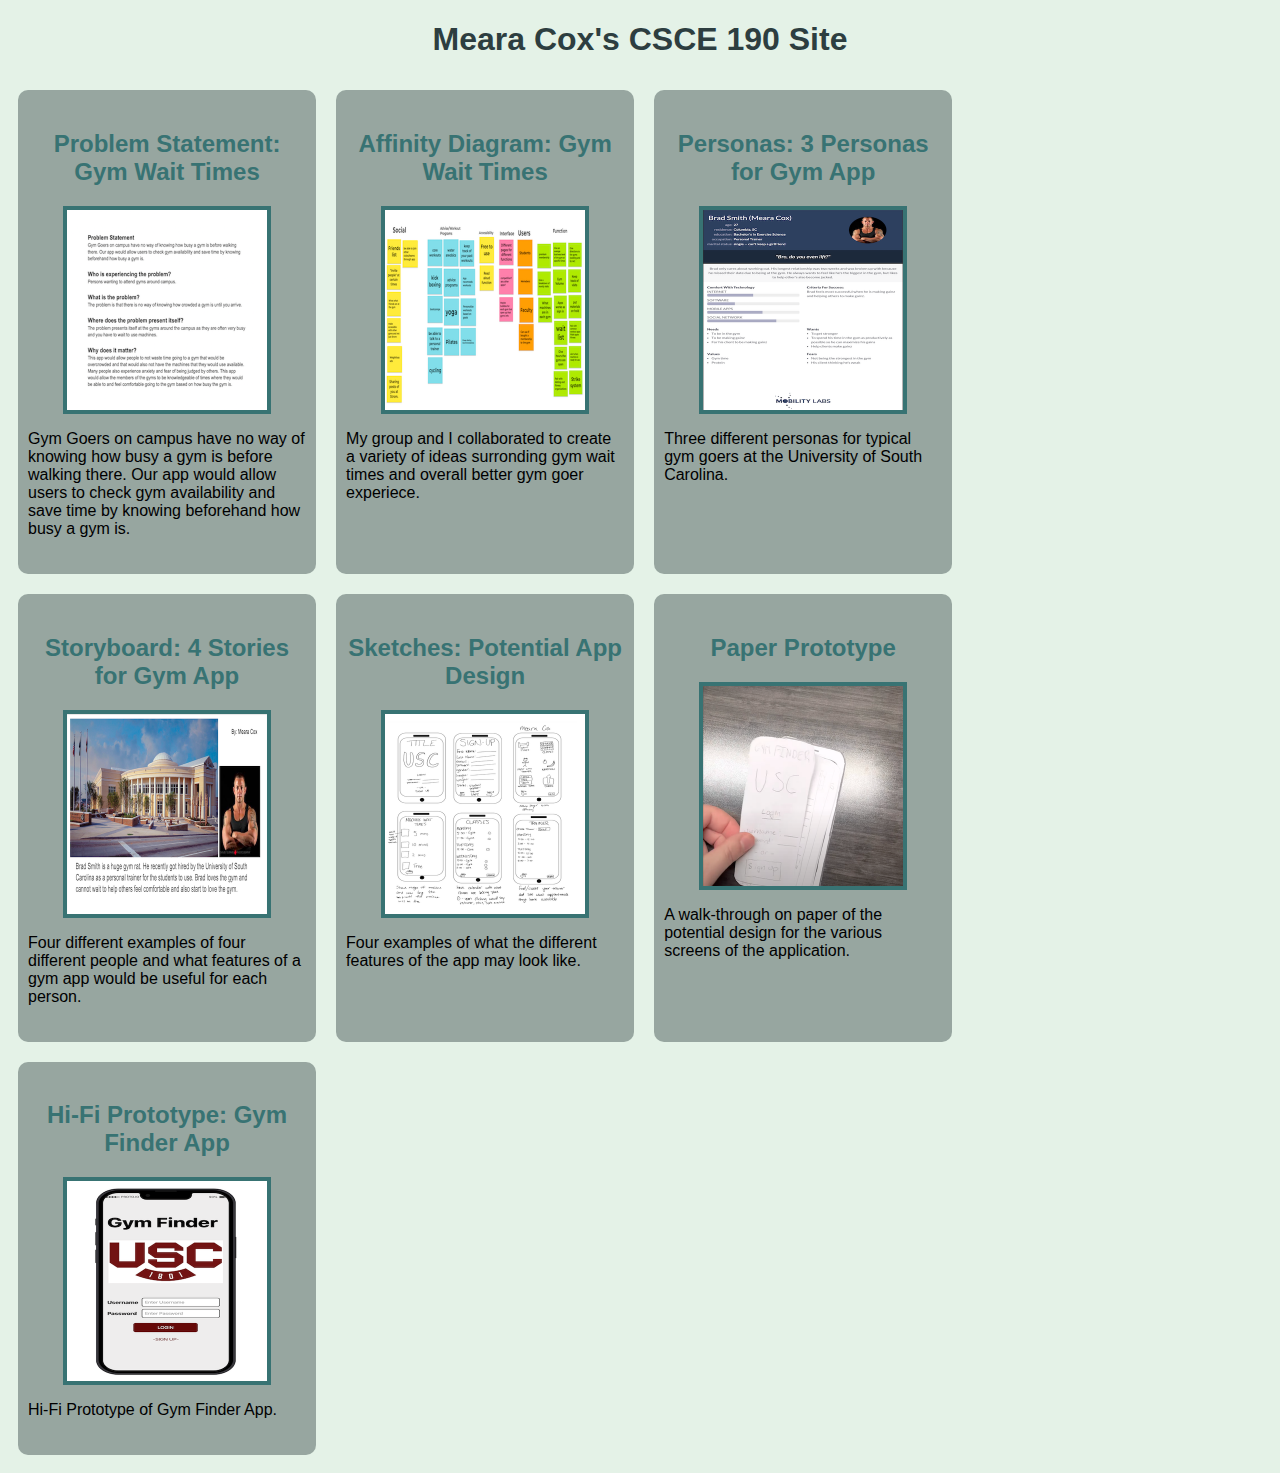
<file: index.html>
<!DOCTYPE  html>
<html>
    <head>
        <title>CSCE 190: Meara Cox</title>
        <link rel="stylesheet" href="styles.css">
    </head>
    <body>
        <h1>Meara Cox's CSCE 190 Site</h1>
        
        <div class="assignments">
            <!-- Problem Statement Assignment-->
            <section class="assignment">
                <a href="files/problem-statement.pdf"><h2>Problem Statement: Gym Wait Times</h2></a>
                <a href="files/problem-statement.pdf"><img src="images/problem-statement.png"></a>
                <p>Gym Goers on campus have no way of knowing how busy a gym is before walking there. Our app would allow users to check gym availability and save time by knowing beforehand how busy a gym is. </p>
            </section>

            <!--Affinity Diagram Assignment-->
            <section class="assignment">
                <a href="files/affinity-diagram.pdf"><h2>Affinity Diagram: Gym Wait Times</h2></a>
                <a href="files/affinity-diagram.pdf"><img src="images/affinity-diagram.png"></a>
                <p>My group and I collaborated to create a variety of ideas surronding gym wait times and overall better gym goer experiece.</p>
            </section>

            <!--Persona Assignment-->
            <section class="assignment">
                <a href="files/personas.pdf"><h2>Personas: 3 Personas for Gym App</h2></a>
                <a href="files/personas.pdf"><img src="images/persona.png"></a>
                <p>Three different personas for typical gym goers at the University of South Carolina. </p>
            </section>

            <!--Storyboard-->
            <section class="assignment">
                <a href="files/storyboard.pdf"><h2>Storyboard: 4 Stories for Gym App</h2></a>
                <a href="files/storyboard.pdf"><img src="images/storyboard.png"></a>
                <p>Four different examples of four different people and what features of a gym app would be useful for each person. </p>
            </section>

            <!--Sketches-->
            <section class="assignment">
                <a href="files/sketches.pdf"><h2>Sketches: Potential App Design</h2></a>
                <a href="files/sketches.pdf"><img src="images/sketches.png"></a>
                <p>Four examples of what the different features of the app may look like.</p>
            </section>

            <!--Paper Prototyping-->
            <section class="assignment">
                <a href="https://youtu.be/lJlFTCuCkNw"><h2>Paper Prototype</h2></a>
                <a href="https://youtu.be/lJlFTCuCkNw"><img src="images/paper-prototype.png"></a>
                <p>A walk-through on paper of the potential design for the various screens of the application.</p>
            </section>

             <!--Hi-Fi Prototype-->
             <section class="assignment">
                <a href="files/Hi-Fi-Prototype/src/index.html"><h2>Hi-Fi Prototype: Gym Finder App</h2></a>
                <a href="files/Hi-Fi-Prototype/src/index.html"><img src="images/prototype.png"></a>
                <p>Hi-Fi Prototype of Gym Finder App.</p>
            </section>
        </div>
    </body>
</html>
</file>
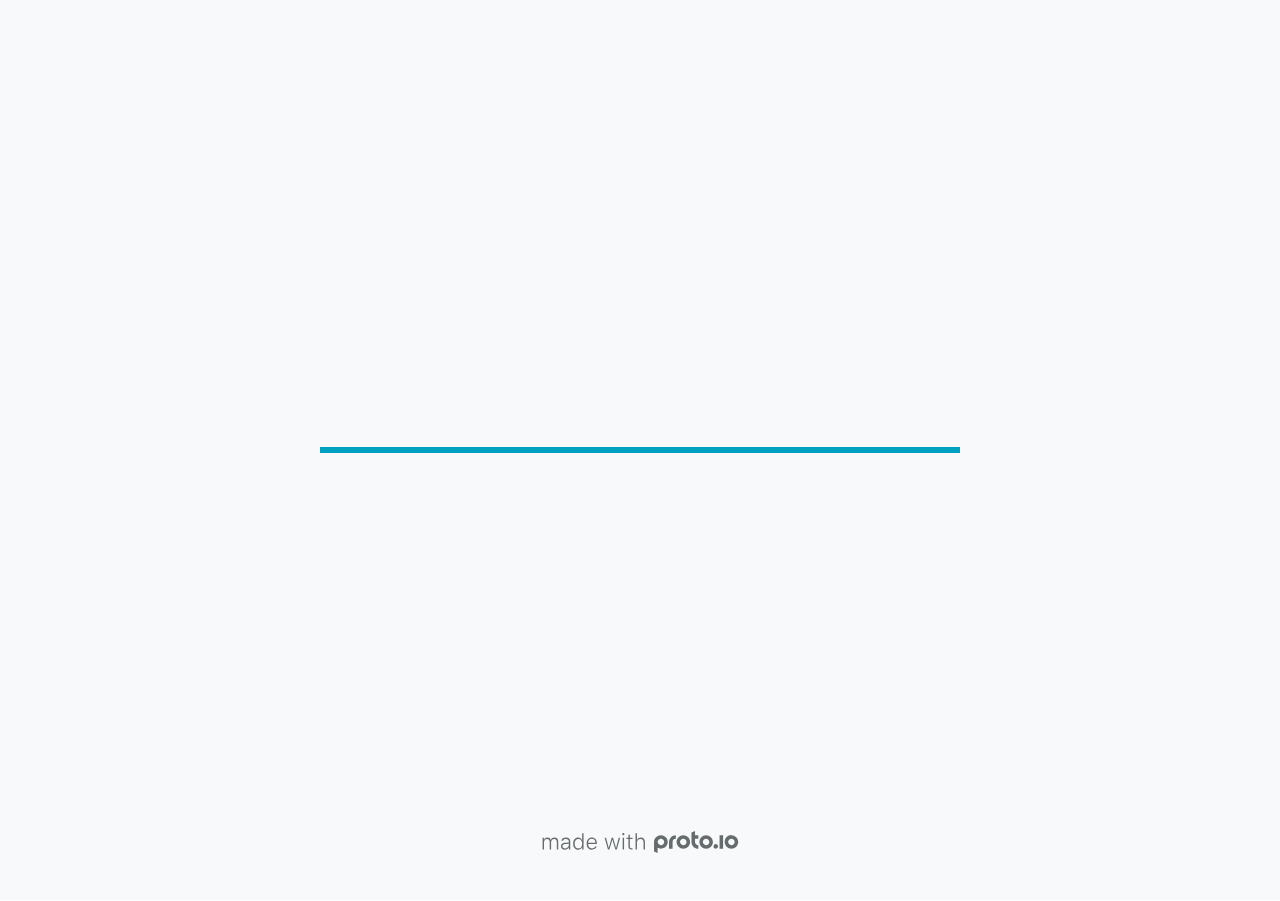
<file: Hi-Fi-Prototype/src/index.html>
<!DOCTYPE HTML>
	<head>

		<meta charset="utf-8">

		<title>Gym Finder - Proto.io</title>

		
			<meta name="HandheldFriendly" content="True">
			<meta name="MobileOptimized" content="390"> 

			
			
			
			<meta name="viewport" content="minimum-scale=1.00, maximum-scale=1.00, initial-scale=1.00, user-scalable=no, shrink-to-fit=no" />

			
				<meta name="apple-mobile-web-app-capable" content="yes" />
				<meta name="apple-mobile-web-app-status-bar-style" content="black-translucent" />
			

			<meta name="format-detection" content="telephone=no">


			

            
            <link rel="icon" sizes="192x192" href="./src/assets/branding/android-icon-hires.png">
            <link rel="icon" sizes="128x128" href="./src/assets/branding/android-icon.png">

            
            <link href="./src/assets/branding/apple-touch-icon-retina180.png" sizes="180x180" rel="apple-touch-icon">

            
            <link href="./src/assets/branding/apple-touch-icon-retina.png" sizes="114x114" rel="apple-touch-icon">

            
            <link href="./src/assets/branding/apple-touch-icon.png" sizes="57x57" rel="apple-touch-icon">

            
            <link href="./src/assets/branding/startup.png" media="(device-width: 320px)" rel="apple-touch-startup-image">

            
            <link href="./src/assets/branding/startup-retina.png" media="(device-width: 320px) and (device-height: 480px) and (-webkit-device-pixel-ratio: 2)" rel="apple-touch-startup-image">

            
            <link href="./src/assets/branding/startup-568.png" media="(device-width: 320px) and (device-height: 568px) and (-webkit-device-pixel-ratio: 2)" rel="apple-touch-startup-image">

            
            <link href="./src/assets/branding/startup-retina-6.png" media="(device-width: 375px) and (device-height: 667px) and (orientation: portrait) and (-webkit-device-pixel-ratio: 2)" rel="apple-touch-startup-image">

            
            <link href="./src/assets/branding/startup-retina-6plus.png" media="(device-width: 414px) and (device-height: 736px) and (orientation: portrait) and (-webkit-device-pixel-ratio: 3)" rel="apple-touch-startup-image">

            
            <link href="./src/assets/branding/startup-retina-6plus-landscape.png" media="(device-width: 414px) and (device-height: 736px) and (orientation: landscape) and (-webkit-device-pixel-ratio: 3)" rel="apple-touch-startup-image">

            
            <link href="./src/assets/branding/startup-ipad.png" media="(device-width: 768px) and (orientation: portrait)" rel="apple-touch-startup-image">

            
            <link href="./src/assets/branding/startup-ipad-landscape.png" media="(device-width: 768px) and (orientation: landscape)" rel="apple-touch-startup-image">

            
            <link href="./src/assets/branding/startup-ipad-retina.png" media="(device-width: 768px) and (orientation: portrait) and (-webkit-device-pixel-ratio: 2)" rel="apple-touch-startup-image">

            
            <link href="./src/assets/branding/startup-ipad-landscape-retina.png" media="(device-width: 768px) and (orientation: landscape) and (-webkit-device-pixel-ratio: 2)" rel="apple-touch-startup-image">

            
            <link href="./src/assets/branding/startup-ipad-pro.png" media="(device-width: 1024px) and (orientation: portrait) and (-webkit-device-pixel-ratio: 2)" rel="apple-touch-startup-image">

            
            <link href="./src/assets/branding/startup-ipad-pro-landscape.png" media="(device-width: 1024px) and (orientation: landscape) and (-webkit-device-pixel-ratio: 2)" rel="apple-touch-startup-image">

			<meta http-equiv="cleartype" content="on"> 


			 
		    <script type="text/javascript" src="./scripts/plugins/jquery/jquery.js"></script>

			
				<link rel="stylesheet" href="./stylesheets/player-export.css" />
				<script type="text/javascript" src="./scripts/player-export.js"></script>
			

			
			<script type="text/javascript" src="./libraries/common/components.js"></script> 
			<link type="text/css" rel="Stylesheet" href="./libraries/common/components.1.00.css" /> 

			
					<script type="text/javascript" src="./libraries/ios9/components.js"></script> 
					<link type="text/css" rel="Stylesheet" href="./libraries/ios9/components.1.00.css" /> 
				
				<script type="text/javascript" src="./data/data.js"></script> 
			

		<style>
			body { width: 390px; height: 844px; }
			.landscape, .landscape .prx-page { min-height: 390px; }
			.portrait, .portrait .prx-page { min-height: 844px; }
		</style>

		<script type="text/javascript">

			prx.ver = '6.8.11.0';
			prx.url.account = 'https://mearacox.proto.io';
			prx.url.staticassets = 'https://gal.proto.io';
			prx.url.devices = 'https://dteyv52hbg2at.cloudfront.net/devices';
			prx.url.static = 'https://dteyv52hbg2at.cloudfront.net';
			prx.url.siteurl = 'proto.io';
			prx.url.crossmsg = 'https://mearacox.proto.io';

			prx.nodejsassetsserver = {};
			prx.nodejsassetsserver.host = ".proto.io";
			prx.nodejsassetsserver.subdomainprefix = "https://a3";
			prx.nodejsassetsserver.maxsubdomains = "20";

			prx.device_library = 'ios9';
			prx.devices[prx.device] = {
				name: prx.device
				,defaultOrientation: 'portrait'
				,portrait_applies: 1 //new
				,portrait: [390,844]
				,landscape_applies: 1 //new
				,landscape: [844,390]
				,allow_orientation_change: 1 //new
				,statusbar_skin: 'default' // new
				,statusbarheightportrait: 0
				,statusbarheightlandscape: 0
				,navigationbar_skin: 'default' //new
				,navigationbarheightportrait: 0
				,navigationbarheightlandscape: 0
				,normalportrait: [390,844]
				,normallandscape: [844,390]
				,device_s3bucket: 'd745dfc1-3990-4cd7-b321-932497072f14'
				,dpr: '1.00'
				,deviceType: "iphone13"
                ,showiPhoneXNotch: false
                ,hasCustomSkinNotch: false
				,appleWatchRoundedCorners: false
				,scrollType: "default"
				,initialscale: 1.00
				,targetdensitydpi: "device-dpi"
			}
			// save a copy of the device in the player state
			prx.currentPlayerStatus.projectDevice = prx.toolbox.clone(prx.devices[prx.device]);
			prx.currentPlayerStatus.targetDevice = {"ISANDROIDTABLET":0,"ISIPOD":0,"ISCHROME":0,"ISIOS":1,"ISMSIE":0,"ISMOZILLA":0,"isAndroid-Pad":0,"ISOPERA":0,"ISWEBKIT":0,"SOSVERSION":{"CBUILDVER":"","CMAJORVER":"","CMINORVER":"","CTEXT":"","IMINORVER":0,"IMAJORVER":0,"IBUILDVER":0},"ISIPAD":0,"ISMOBILE":1,"ISSAFARI":0,"ISIPHONE":1,"ISWINDOWS":0,"ISWINDOWSTOUCH":0,"ISDEVICE":1,"ISANDROID":0,"ISCUSTOM":0};
			prx.releaseChannel = 'stable';

			prx.projectsettings.id = '53b0ef33-2bc8-424d-860a-8357ef44568c';
			prx.projectsettings.s3b = 'mearacox-1387298-aa2406be-9a6d-550b-55bb1e905108fdad';
			prx.projectsettings.account = 'mearacox';
			prx.projectsettings.statusbar = '0'; 
			prx.projectsettings.statusbarapplies = '0';
			prx.projectsettings.navigationbar = '0';
			prx.projectsettings.navigationbarapplies = '0';
			prx.projectsettings.initialpageid = -1;
			
			
			prx.projectsettings.flashactions = 1;
			prx.projectsettings.gatrackingcode = '';

			prx.export2html = '1' == true;
			prx.mobPlayer = 0;

			prx.user.country = 'US';

			prx.s3Links = []; 
			var sLinkedAssets = [];
			

			prx.csrf_token = '7914B0CAF02F7A2C6AFB9797A7B11C9F617E9D179DADD9147AD50C8488241DDB';

            

            
                            prx.assetsAccessToken = "eyJ0eXAiOiJKV1QiLCJhbGciOiJIUzI1NiJ9.eyJkIjp7InVpZCI6Ii0xIiwicHJvamVjdF9pZCI6IjUzYjBlZjMzLTJiYzgtNDI0ZC04NjBhLTgzNTdlZjQ0NTY4YyJ9LCJ2IjowLCJleHAiOjE2NjkyNDg0MTYsImlhdCI6MTY2OTA2ODQxNn0.quYFym57S3rhvA1AwYFU2Nb8mNlM0heaQZaYFnixKnU";

			prx.iniPlayer.iniPreLoad();

		</script>
	</head>

	

			<body class="player device-cursor-touch mobile-device-true " " id="mbd" >

				
				<div id="window-wrapper">
					<div id="dragarea"></div>
					<div id="statusbar"></div>
					<div id="underlay" style=""></div>

					<div class="prx-page" data-role="page" id="p-1" data-id="1"></div>
					
								<div class="prx-page" data-role="page" id="p-2" data-id="2"></div>
							
								<div class="prx-page" data-role="page" id="p-3" data-id="3"></div>
							
								<div class="prx-page" data-role="page" id="p-4" data-id="4"></div>
							
								<div class="prx-page" data-role="page" id="p-6" data-id="6"></div>
							
								<div class="prx-page" data-role="page" id="p-10" data-id="10"></div>
							
								<div class="prx-page" data-role="page" id="p-11" data-id="11"></div>
							
								<div class="prx-page" data-role="page" id="p-12" data-id="12"></div>
							
								<div class="prx-page" data-role="page" id="p-15" data-id="15"></div>
							
								<div class="prx-page" data-role="page" id="p-16" data-id="16"></div>
							
								<div class="prx-page" data-role="page" id="p-17" data-id="17"></div>
							
								<div class="prx-page" data-role="page" id="p-18" data-id="18"></div>
							
								<div class="prx-page" data-role="page" id="p-19" data-id="19"></div>
							
								<div class="prx-page" data-role="page" id="p-20" data-id="20"></div>
							
								<div class="prx-page" data-role="page" id="p-21" data-id="21"></div>
							
								<div class="prx-page" data-role="page" id="p-22" data-id="22"></div>
							
					<div id="navigationbar"></div>
					<div id="overlay"></div>
					<div id="trash"></div>
					<div id="quick-audios"></div>
				</div>

				 
			<div id="loader-wrapper">
				
				<div class="progress">
					<div class="progress-bar"></div>
				</div>
				<div id="poweredby"></div>
			</div>
			


			</body>
		

</html>
</file>
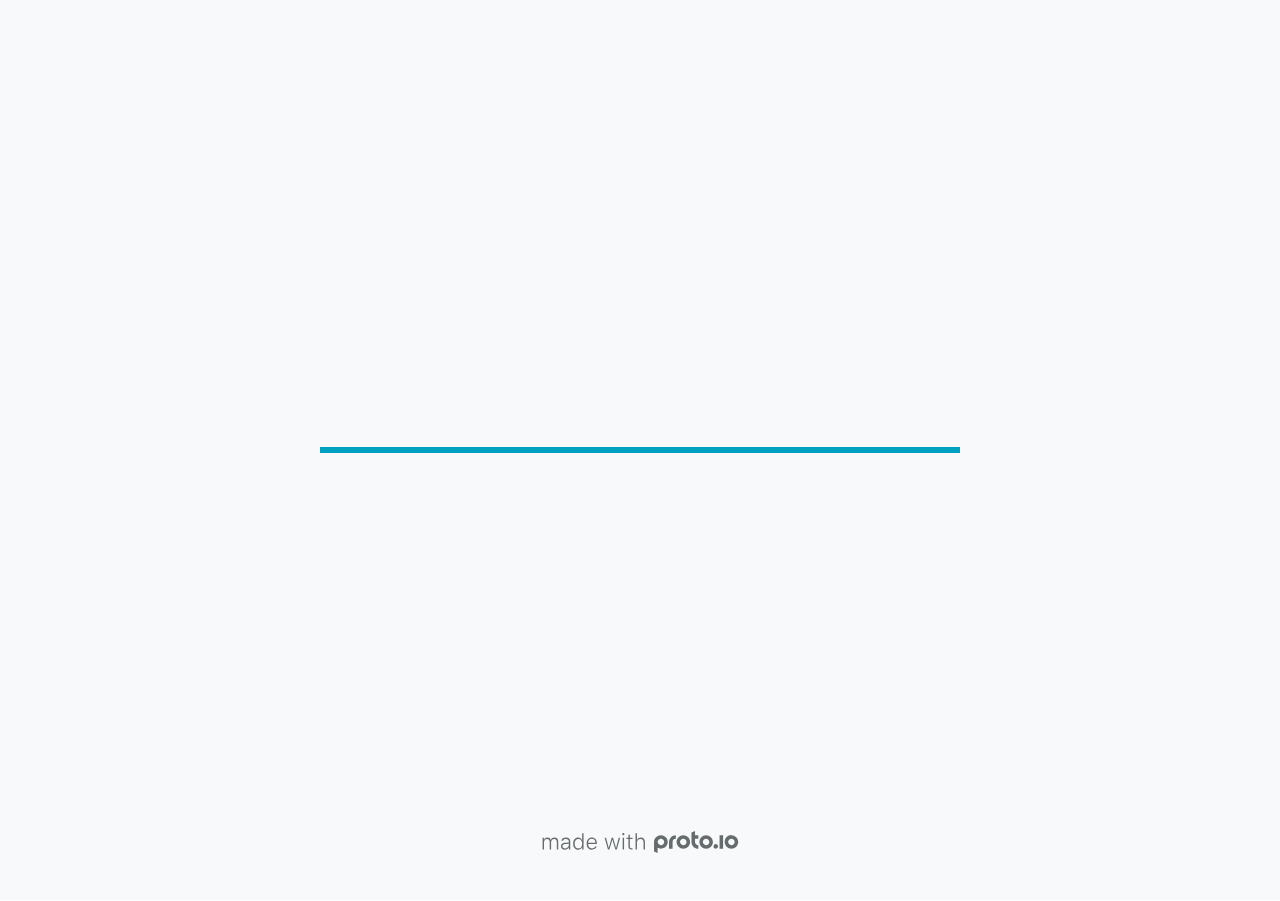
<file: files/Hi-Fi Prototype/src/index.html>
<!DOCTYPE HTML>
	<head>

		<meta charset="utf-8">

		<title>Gym Finder - Proto.io</title>

		
			<meta name="HandheldFriendly" content="True">
			<meta name="MobileOptimized" content="390"> 

			
			
			
			<meta name="viewport" content="minimum-scale=1.00, maximum-scale=1.00, initial-scale=1.00, user-scalable=no, shrink-to-fit=no" />

			
				<meta name="apple-mobile-web-app-capable" content="yes" />
				<meta name="apple-mobile-web-app-status-bar-style" content="black-translucent" />
			

			<meta name="format-detection" content="telephone=no">


			

            
            <link rel="icon" sizes="192x192" href="./src/assets/branding/android-icon-hires.png">
            <link rel="icon" sizes="128x128" href="./src/assets/branding/android-icon.png">

            
            <link href="./src/assets/branding/apple-touch-icon-retina180.png" sizes="180x180" rel="apple-touch-icon">

            
            <link href="./src/assets/branding/apple-touch-icon-retina.png" sizes="114x114" rel="apple-touch-icon">

            
            <link href="./src/assets/branding/apple-touch-icon.png" sizes="57x57" rel="apple-touch-icon">

            
            <link href="./src/assets/branding/startup.png" media="(device-width: 320px)" rel="apple-touch-startup-image">

            
            <link href="./src/assets/branding/startup-retina.png" media="(device-width: 320px) and (device-height: 480px) and (-webkit-device-pixel-ratio: 2)" rel="apple-touch-startup-image">

            
            <link href="./src/assets/branding/startup-568.png" media="(device-width: 320px) and (device-height: 568px) and (-webkit-device-pixel-ratio: 2)" rel="apple-touch-startup-image">

            
            <link href="./src/assets/branding/startup-retina-6.png" media="(device-width: 375px) and (device-height: 667px) and (orientation: portrait) and (-webkit-device-pixel-ratio: 2)" rel="apple-touch-startup-image">

            
            <link href="./src/assets/branding/startup-retina-6plus.png" media="(device-width: 414px) and (device-height: 736px) and (orientation: portrait) and (-webkit-device-pixel-ratio: 3)" rel="apple-touch-startup-image">

            
            <link href="./src/assets/branding/startup-retina-6plus-landscape.png" media="(device-width: 414px) and (device-height: 736px) and (orientation: landscape) and (-webkit-device-pixel-ratio: 3)" rel="apple-touch-startup-image">

            
            <link href="./src/assets/branding/startup-ipad.png" media="(device-width: 768px) and (orientation: portrait)" rel="apple-touch-startup-image">

            
            <link href="./src/assets/branding/startup-ipad-landscape.png" media="(device-width: 768px) and (orientation: landscape)" rel="apple-touch-startup-image">

            
            <link href="./src/assets/branding/startup-ipad-retina.png" media="(device-width: 768px) and (orientation: portrait) and (-webkit-device-pixel-ratio: 2)" rel="apple-touch-startup-image">

            
            <link href="./src/assets/branding/startup-ipad-landscape-retina.png" media="(device-width: 768px) and (orientation: landscape) and (-webkit-device-pixel-ratio: 2)" rel="apple-touch-startup-image">

            
            <link href="./src/assets/branding/startup-ipad-pro.png" media="(device-width: 1024px) and (orientation: portrait) and (-webkit-device-pixel-ratio: 2)" rel="apple-touch-startup-image">

            
            <link href="./src/assets/branding/startup-ipad-pro-landscape.png" media="(device-width: 1024px) and (orientation: landscape) and (-webkit-device-pixel-ratio: 2)" rel="apple-touch-startup-image">

			<meta http-equiv="cleartype" content="on"> 


			 
		    <script type="text/javascript" src="./scripts/plugins/jquery/jquery.js"></script>

			
				<link rel="stylesheet" href="./stylesheets/player-export.css" />
				<script type="text/javascript" src="./scripts/player-export.js"></script>
			

			
			<script type="text/javascript" src="./libraries/common/components.js"></script> 
			<link type="text/css" rel="Stylesheet" href="./libraries/common/components.1.00.css" /> 

			
					<script type="text/javascript" src="./libraries/ios9/components.js"></script> 
					<link type="text/css" rel="Stylesheet" href="./libraries/ios9/components.1.00.css" /> 
				
				<script type="text/javascript" src="./data/data.js"></script> 
			

		<style>
			body { width: 390px; height: 844px; }
			.landscape, .landscape .prx-page { min-height: 390px; }
			.portrait, .portrait .prx-page { min-height: 844px; }
		</style>

		<script type="text/javascript">

			prx.ver = '6.8.11.0';
			prx.url.account = 'https://mearacox.proto.io';
			prx.url.staticassets = 'https://gal.proto.io';
			prx.url.devices = 'https://dteyv52hbg2at.cloudfront.net/devices';
			prx.url.static = 'https://dteyv52hbg2at.cloudfront.net';
			prx.url.siteurl = 'proto.io';
			prx.url.crossmsg = 'https://mearacox.proto.io';

			prx.nodejsassetsserver = {};
			prx.nodejsassetsserver.host = ".proto.io";
			prx.nodejsassetsserver.subdomainprefix = "https://a3";
			prx.nodejsassetsserver.maxsubdomains = "20";

			prx.device_library = 'ios9';
			prx.devices[prx.device] = {
				name: prx.device
				,defaultOrientation: 'portrait'
				,portrait_applies: 1 //new
				,portrait: [390,844]
				,landscape_applies: 1 //new
				,landscape: [844,390]
				,allow_orientation_change: 1 //new
				,statusbar_skin: 'default' // new
				,statusbarheightportrait: 0
				,statusbarheightlandscape: 0
				,navigationbar_skin: 'default' //new
				,navigationbarheightportrait: 0
				,navigationbarheightlandscape: 0
				,normalportrait: [390,844]
				,normallandscape: [844,390]
				,device_s3bucket: 'd745dfc1-3990-4cd7-b321-932497072f14'
				,dpr: '1.00'
				,deviceType: "iphone13"
                ,showiPhoneXNotch: false
                ,hasCustomSkinNotch: false
				,appleWatchRoundedCorners: false
				,scrollType: "default"
				,initialscale: 1.00
				,targetdensitydpi: "device-dpi"
			}
			// save a copy of the device in the player state
			prx.currentPlayerStatus.projectDevice = prx.toolbox.clone(prx.devices[prx.device]);
			prx.currentPlayerStatus.targetDevice = {"ISANDROIDTABLET":0,"ISIPOD":0,"ISCHROME":0,"ISIOS":1,"ISMSIE":0,"ISMOZILLA":0,"isAndroid-Pad":0,"ISOPERA":0,"ISWEBKIT":0,"SOSVERSION":{"CBUILDVER":"","CMAJORVER":"","CMINORVER":"","CTEXT":"","IMINORVER":0,"IMAJORVER":0,"IBUILDVER":0},"ISIPAD":0,"ISMOBILE":1,"ISSAFARI":0,"ISIPHONE":1,"ISWINDOWS":0,"ISWINDOWSTOUCH":0,"ISDEVICE":1,"ISANDROID":0,"ISCUSTOM":0};
			prx.releaseChannel = 'stable';

			prx.projectsettings.id = '53b0ef33-2bc8-424d-860a-8357ef44568c';
			prx.projectsettings.s3b = 'mearacox-1387298-aa2406be-9a6d-550b-55bb1e905108fdad';
			prx.projectsettings.account = 'mearacox';
			prx.projectsettings.statusbar = '0'; 
			prx.projectsettings.statusbarapplies = '0';
			prx.projectsettings.navigationbar = '0';
			prx.projectsettings.navigationbarapplies = '0';
			prx.projectsettings.initialpageid = -1;
			
			
			prx.projectsettings.flashactions = 1;
			prx.projectsettings.gatrackingcode = '';

			prx.export2html = '1' == true;
			prx.mobPlayer = 0;

			prx.user.country = 'US';

			prx.s3Links = []; 
			var sLinkedAssets = [];
			

			prx.csrf_token = '6852C57D437D91917B8E17CF4368D2816CC316EB76016BC723351F3A94049613';

            

            
                            prx.assetsAccessToken = "eyJ0eXAiOiJKV1QiLCJhbGciOiJIUzI1NiJ9.eyJkIjp7InVpZCI6Ii0xIiwicHJvamVjdF9pZCI6IjUzYjBlZjMzLTJiYzgtNDI0ZC04NjBhLTgzNTdlZjQ0NTY4YyJ9LCJ2IjowLCJleHAiOjE2NjkyNDYyMzAsImlhdCI6MTY2OTA2NjIzMH0.0Er0QQKxuRmtsBxETj2BZGZAvfSAZbuGvg7uvBWpHyA";

			prx.iniPlayer.iniPreLoad();

		</script>
	</head>

	

			<body class="player device-cursor-touch mobile-device-true " " id="mbd" >

				
				<div id="window-wrapper">
					<div id="dragarea"></div>
					<div id="statusbar"></div>
					<div id="underlay" style=""></div>

					<div class="prx-page" data-role="page" id="p-1" data-id="1"></div>
					
								<div class="prx-page" data-role="page" id="p-2" data-id="2"></div>
							
								<div class="prx-page" data-role="page" id="p-3" data-id="3"></div>
							
								<div class="prx-page" data-role="page" id="p-4" data-id="4"></div>
							
								<div class="prx-page" data-role="page" id="p-6" data-id="6"></div>
							
								<div class="prx-page" data-role="page" id="p-10" data-id="10"></div>
							
								<div class="prx-page" data-role="page" id="p-11" data-id="11"></div>
							
								<div class="prx-page" data-role="page" id="p-12" data-id="12"></div>
							
								<div class="prx-page" data-role="page" id="p-15" data-id="15"></div>
							
								<div class="prx-page" data-role="page" id="p-16" data-id="16"></div>
							
								<div class="prx-page" data-role="page" id="p-17" data-id="17"></div>
							
								<div class="prx-page" data-role="page" id="p-18" data-id="18"></div>
							
								<div class="prx-page" data-role="page" id="p-19" data-id="19"></div>
							
								<div class="prx-page" data-role="page" id="p-20" data-id="20"></div>
							
								<div class="prx-page" data-role="page" id="p-21" data-id="21"></div>
							
								<div class="prx-page" data-role="page" id="p-22" data-id="22"></div>
							
					<div id="navigationbar"></div>
					<div id="overlay"></div>
					<div id="trash"></div>
					<div id="quick-audios"></div>
				</div>

				 
			<div id="loader-wrapper">
				
				<div class="progress">
					<div class="progress-bar"></div>
				</div>
				<div id="poweredby"></div>
			</div>
			


			</body>
		

</html>
</file>
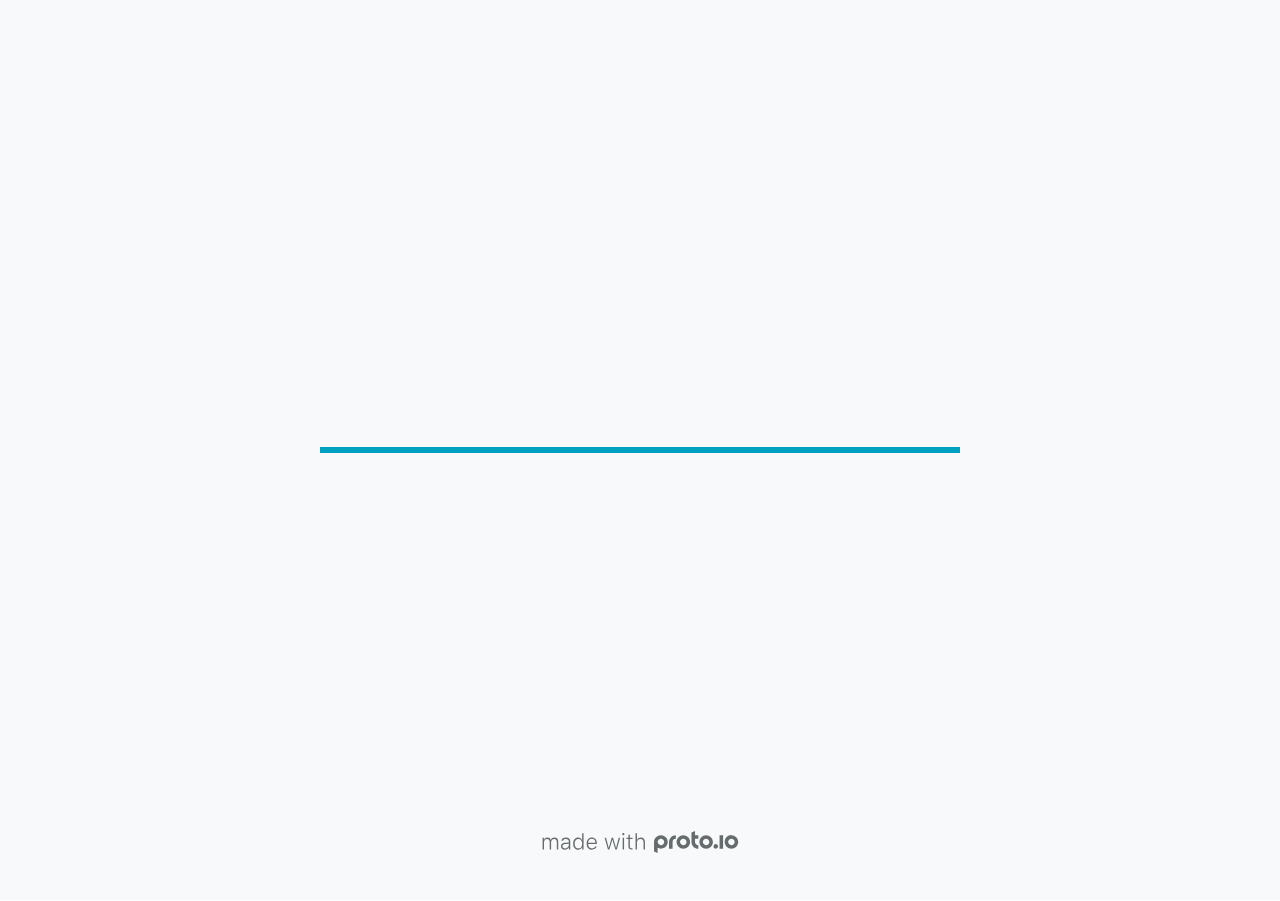
<file: files/Hi-Fi-prototype/src/index.html>
<!DOCTYPE HTML>
	<head>

		<meta charset="utf-8">

		<title>Gym Finder - Proto.io</title>

		
			<meta name="HandheldFriendly" content="True">
			<meta name="MobileOptimized" content="390"> 

			
			
			
			<meta name="viewport" content="minimum-scale=1.00, maximum-scale=1.00, initial-scale=1.00, user-scalable=no, shrink-to-fit=no" />

			
				<meta name="apple-mobile-web-app-capable" content="yes" />
				<meta name="apple-mobile-web-app-status-bar-style" content="black-translucent" />
			

			<meta name="format-detection" content="telephone=no">


			

            
            <link rel="icon" sizes="192x192" href="./src/assets/branding/android-icon-hires.png">
            <link rel="icon" sizes="128x128" href="./src/assets/branding/android-icon.png">

            
            <link href="./src/assets/branding/apple-touch-icon-retina180.png" sizes="180x180" rel="apple-touch-icon">

            
            <link href="./src/assets/branding/apple-touch-icon-retina.png" sizes="114x114" rel="apple-touch-icon">

            
            <link href="./src/assets/branding/apple-touch-icon.png" sizes="57x57" rel="apple-touch-icon">

            
            <link href="./src/assets/branding/startup.png" media="(device-width: 320px)" rel="apple-touch-startup-image">

            
            <link href="./src/assets/branding/startup-retina.png" media="(device-width: 320px) and (device-height: 480px) and (-webkit-device-pixel-ratio: 2)" rel="apple-touch-startup-image">

            
            <link href="./src/assets/branding/startup-568.png" media="(device-width: 320px) and (device-height: 568px) and (-webkit-device-pixel-ratio: 2)" rel="apple-touch-startup-image">

            
            <link href="./src/assets/branding/startup-retina-6.png" media="(device-width: 375px) and (device-height: 667px) and (orientation: portrait) and (-webkit-device-pixel-ratio: 2)" rel="apple-touch-startup-image">

            
            <link href="./src/assets/branding/startup-retina-6plus.png" media="(device-width: 414px) and (device-height: 736px) and (orientation: portrait) and (-webkit-device-pixel-ratio: 3)" rel="apple-touch-startup-image">

            
            <link href="./src/assets/branding/startup-retina-6plus-landscape.png" media="(device-width: 414px) and (device-height: 736px) and (orientation: landscape) and (-webkit-device-pixel-ratio: 3)" rel="apple-touch-startup-image">

            
            <link href="./src/assets/branding/startup-ipad.png" media="(device-width: 768px) and (orientation: portrait)" rel="apple-touch-startup-image">

            
            <link href="./src/assets/branding/startup-ipad-landscape.png" media="(device-width: 768px) and (orientation: landscape)" rel="apple-touch-startup-image">

            
            <link href="./src/assets/branding/startup-ipad-retina.png" media="(device-width: 768px) and (orientation: portrait) and (-webkit-device-pixel-ratio: 2)" rel="apple-touch-startup-image">

            
            <link href="./src/assets/branding/startup-ipad-landscape-retina.png" media="(device-width: 768px) and (orientation: landscape) and (-webkit-device-pixel-ratio: 2)" rel="apple-touch-startup-image">

            
            <link href="./src/assets/branding/startup-ipad-pro.png" media="(device-width: 1024px) and (orientation: portrait) and (-webkit-device-pixel-ratio: 2)" rel="apple-touch-startup-image">

            
            <link href="./src/assets/branding/startup-ipad-pro-landscape.png" media="(device-width: 1024px) and (orientation: landscape) and (-webkit-device-pixel-ratio: 2)" rel="apple-touch-startup-image">

			<meta http-equiv="cleartype" content="on"> 


			 
		    <script type="text/javascript" src="./scripts/plugins/jquery/jquery.js"></script>

			
				<link rel="stylesheet" href="./stylesheets/player-export.css" />
				<script type="text/javascript" src="./scripts/player-export.js"></script>
			

			
			<script type="text/javascript" src="./libraries/common/components.js"></script> 
			<link type="text/css" rel="Stylesheet" href="./libraries/common/components.1.00.css" /> 

			
					<script type="text/javascript" src="./libraries/ios9/components.js"></script> 
					<link type="text/css" rel="Stylesheet" href="./libraries/ios9/components.1.00.css" /> 
				
				<script type="text/javascript" src="./data/data.js"></script> 
			

		<style>
			body { width: 390px; height: 844px; }
			.landscape, .landscape .prx-page { min-height: 390px; }
			.portrait, .portrait .prx-page { min-height: 844px; }
		</style>

		<script type="text/javascript">

			prx.ver = '6.8.11.0';
			prx.url.account = 'https://mearacox.proto.io';
			prx.url.staticassets = 'https://gal.proto.io';
			prx.url.devices = 'https://dteyv52hbg2at.cloudfront.net/devices';
			prx.url.static = 'https://dteyv52hbg2at.cloudfront.net';
			prx.url.siteurl = 'proto.io';
			prx.url.crossmsg = 'https://mearacox.proto.io';

			prx.nodejsassetsserver = {};
			prx.nodejsassetsserver.host = ".proto.io";
			prx.nodejsassetsserver.subdomainprefix = "https://a3";
			prx.nodejsassetsserver.maxsubdomains = "20";

			prx.device_library = 'ios9';
			prx.devices[prx.device] = {
				name: prx.device
				,defaultOrientation: 'portrait'
				,portrait_applies: 1 //new
				,portrait: [390,844]
				,landscape_applies: 1 //new
				,landscape: [844,390]
				,allow_orientation_change: 1 //new
				,statusbar_skin: 'default' // new
				,statusbarheightportrait: 0
				,statusbarheightlandscape: 0
				,navigationbar_skin: 'default' //new
				,navigationbarheightportrait: 0
				,navigationbarheightlandscape: 0
				,normalportrait: [390,844]
				,normallandscape: [844,390]
				,device_s3bucket: 'd745dfc1-3990-4cd7-b321-932497072f14'
				,dpr: '1.00'
				,deviceType: "iphone13"
                ,showiPhoneXNotch: false
                ,hasCustomSkinNotch: false
				,appleWatchRoundedCorners: false
				,scrollType: "default"
				,initialscale: 1.00
				,targetdensitydpi: "device-dpi"
			}
			// save a copy of the device in the player state
			prx.currentPlayerStatus.projectDevice = prx.toolbox.clone(prx.devices[prx.device]);
			prx.currentPlayerStatus.targetDevice = {"ISANDROIDTABLET":0,"ISIPOD":0,"ISCHROME":0,"ISIOS":1,"ISMSIE":0,"ISMOZILLA":0,"isAndroid-Pad":0,"ISOPERA":0,"ISWEBKIT":0,"SOSVERSION":{"CBUILDVER":"","CMAJORVER":"","CMINORVER":"","CTEXT":"","IMINORVER":0,"IMAJORVER":0,"IBUILDVER":0},"ISIPAD":0,"ISMOBILE":1,"ISSAFARI":0,"ISIPHONE":1,"ISWINDOWS":0,"ISWINDOWSTOUCH":0,"ISDEVICE":1,"ISANDROID":0,"ISCUSTOM":0};
			prx.releaseChannel = 'stable';

			prx.projectsettings.id = '53b0ef33-2bc8-424d-860a-8357ef44568c';
			prx.projectsettings.s3b = 'mearacox-1387298-aa2406be-9a6d-550b-55bb1e905108fdad';
			prx.projectsettings.account = 'mearacox';
			prx.projectsettings.statusbar = '0'; 
			prx.projectsettings.statusbarapplies = '0';
			prx.projectsettings.navigationbar = '0';
			prx.projectsettings.navigationbarapplies = '0';
			prx.projectsettings.initialpageid = -1;
			
			
			prx.projectsettings.flashactions = 1;
			prx.projectsettings.gatrackingcode = '';

			prx.export2html = '1' == true;
			prx.mobPlayer = 0;

			prx.user.country = 'US';

			prx.s3Links = []; 
			var sLinkedAssets = [];
			

			prx.csrf_token = '5353ECD27DADC80E816F80FDA1CD4F60FD642D01D2428E257CFF8DE0409BA5ED';

            

            
                            prx.assetsAccessToken = "eyJ0eXAiOiJKV1QiLCJhbGciOiJIUzI1NiJ9.eyJkIjp7InVpZCI6Ii0xIiwicHJvamVjdF9pZCI6IjUzYjBlZjMzLTJiYzgtNDI0ZC04NjBhLTgzNTdlZjQ0NTY4YyJ9LCJ2IjowLCJleHAiOjE2NjkyNDUxNDUsImlhdCI6MTY2OTA2NTE0NX0.R_BB17g6NxbdVt-ZFC3pfwVZrRLv8tANiu3Hqrd_5AM";

			prx.iniPlayer.iniPreLoad();

		</script>
	</head>

	

			<body class="player device-cursor-touch mobile-device-true " " id="mbd" >

				
				<div id="window-wrapper">
					<div id="dragarea"></div>
					<div id="statusbar"></div>
					<div id="underlay" style=""></div>

					<div class="prx-page" data-role="page" id="p-1" data-id="1"></div>
					
								<div class="prx-page" data-role="page" id="p-2" data-id="2"></div>
							
								<div class="prx-page" data-role="page" id="p-3" data-id="3"></div>
							
								<div class="prx-page" data-role="page" id="p-4" data-id="4"></div>
							
								<div class="prx-page" data-role="page" id="p-6" data-id="6"></div>
							
								<div class="prx-page" data-role="page" id="p-10" data-id="10"></div>
							
								<div class="prx-page" data-role="page" id="p-11" data-id="11"></div>
							
								<div class="prx-page" data-role="page" id="p-12" data-id="12"></div>
							
								<div class="prx-page" data-role="page" id="p-15" data-id="15"></div>
							
								<div class="prx-page" data-role="page" id="p-16" data-id="16"></div>
							
								<div class="prx-page" data-role="page" id="p-17" data-id="17"></div>
							
								<div class="prx-page" data-role="page" id="p-18" data-id="18"></div>
							
								<div class="prx-page" data-role="page" id="p-19" data-id="19"></div>
							
								<div class="prx-page" data-role="page" id="p-20" data-id="20"></div>
							
								<div class="prx-page" data-role="page" id="p-21" data-id="21"></div>
							
								<div class="prx-page" data-role="page" id="p-22" data-id="22"></div>
							
					<div id="navigationbar"></div>
					<div id="overlay"></div>
					<div id="trash"></div>
					<div id="quick-audios"></div>
				</div>

				 
			<div id="loader-wrapper">
				
				<div class="progress">
					<div class="progress-bar"></div>
				</div>
				<div id="poweredby"></div>
			</div>
			


			</body>
		

</html>
</file>
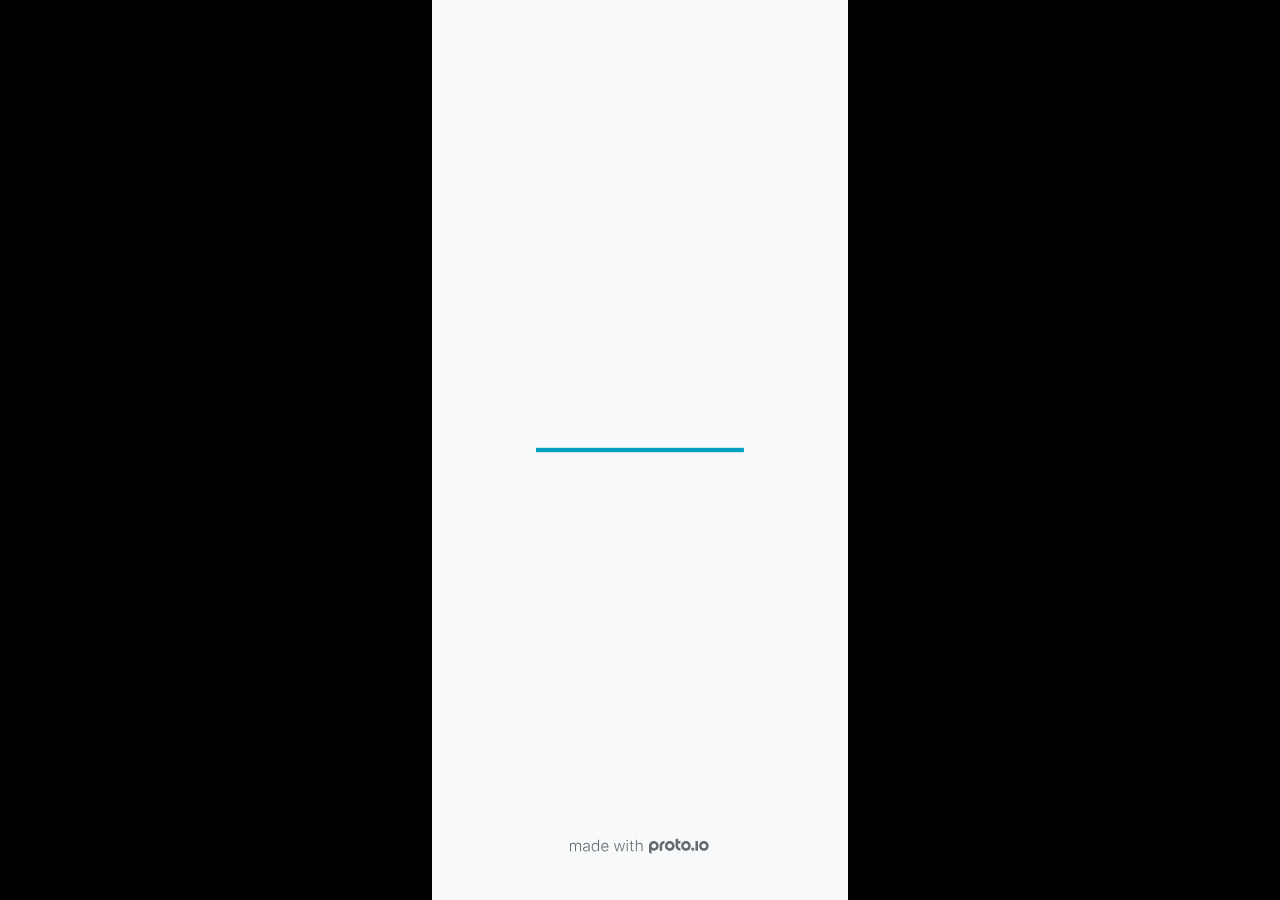
<file: Hi-Fi-Prototype/fullscreen.html>
<!DOCTYPE HTML>
	<head>
		<meta charset="utf-8">

        
			<meta name="HandheldFriendly" content="True">
			<meta name="MobileOptimized" content="390"> 

			
			
			
			<meta name="viewport" content="minimum-scale=1, maximum-scale=1, initial-scale=1, user-scalable=no, shrink-to-fit=no" />

			
				<meta name="apple-mobile-web-app-capable" content="yes" />
				<meta name="apple-mobile-web-app-status-bar-style" content="black-translucent" />
			

			<meta name="format-detection" content="telephone=no">


			

            
            <link rel="icon" sizes="192x192" href="./src/assets/branding/android-icon-hires.png">
            <link rel="icon" sizes="128x128" href="./src/assets/branding/android-icon.png">

            
            <link href="./src/assets/branding/apple-touch-icon-retina180.png" sizes="180x180" rel="apple-touch-icon">

            
            <link href="./src/assets/branding/apple-touch-icon-retina.png" sizes="114x114" rel="apple-touch-icon">

            
            <link href="./src/assets/branding/apple-touch-icon.png" sizes="57x57" rel="apple-touch-icon">

            
            <link href="./src/assets/branding/startup.png" media="(device-width: 320px)" rel="apple-touch-startup-image">

            
            <link href="./src/assets/branding/startup-retina.png" media="(device-width: 320px) and (device-height: 480px) and (-webkit-device-pixel-ratio: 2)" rel="apple-touch-startup-image">

            
            <link href="./src/assets/branding/startup-568.png" media="(device-width: 320px) and (device-height: 568px) and (-webkit-device-pixel-ratio: 2)" rel="apple-touch-startup-image">

            
            <link href="./src/assets/branding/startup-retina-6.png" media="(device-width: 375px) and (device-height: 667px) and (orientation: portrait) and (-webkit-device-pixel-ratio: 2)" rel="apple-touch-startup-image">

            
            <link href="./src/assets/branding/startup-retina-6plus.png" media="(device-width: 414px) and (device-height: 736px) and (orientation: portrait) and (-webkit-device-pixel-ratio: 3)" rel="apple-touch-startup-image">

            
            <link href="./src/assets/branding/startup-retina-6plus-landscape.png" media="(device-width: 414px) and (device-height: 736px) and (orientation: landscape) and (-webkit-device-pixel-ratio: 3)" rel="apple-touch-startup-image">

            
            <link href="./src/assets/branding/startup-ipad.png" media="(device-width: 768px) and (orientation: portrait)" rel="apple-touch-startup-image">

            
            <link href="./src/assets/branding/startup-ipad-landscape.png" media="(device-width: 768px) and (orientation: landscape)" rel="apple-touch-startup-image">

            
            <link href="./src/assets/branding/startup-ipad-retina.png" media="(device-width: 768px) and (orientation: portrait) and (-webkit-device-pixel-ratio: 2)" rel="apple-touch-startup-image">

            
            <link href="./src/assets/branding/startup-ipad-landscape-retina.png" media="(device-width: 768px) and (orientation: landscape) and (-webkit-device-pixel-ratio: 2)" rel="apple-touch-startup-image">

            
            <link href="./src/assets/branding/startup-ipad-pro.png" media="(device-width: 1024px) and (orientation: portrait) and (-webkit-device-pixel-ratio: 2)" rel="apple-touch-startup-image">

            
            <link href="./src/assets/branding/startup-ipad-pro-landscape.png" media="(device-width: 1024px) and (orientation: landscape) and (-webkit-device-pixel-ratio: 2)" rel="apple-touch-startup-image">

			<meta http-equiv="cleartype" content="on"> 


			

		<title>Gym Finder - Proto.io player</title>

		
				<link type="text/css" rel="stylesheet" href="./src/stylesheets/preview-letterbox-min.css">
				<script type="text/javascript" src="./src/scripts/preview-letterbox-min.js"></script>
			

		<script type="text/javascript">
			var prx = window.prx || {};
			prx.letterboxmode = true;
			prx.orientation = 'portrait';
			prx.orientations = {};
			prx.orientations.portrait = 1;
			prx.orientations.landscape = 1;
			prx.project = {};
			prx.project.id = '53b0ef33-2bc8-424d-860a-8357ef44568c';
			prx.project.title = 'Gym Finder';
			prx.project.version = 0;
			prx.project.livepreview = 0;
			prx.project.account = "mearacox";
			prx.activePage = {};
			
				prx.user = false;
			
			prx.flashactions = 1;

			prx.device_library = 'ios9';
			prx.device = {
					name: prx.device
					,caption: "iPhone 13"
					,defaultOrientation: 'portrait'
					,portrait_applies: 1 //new
					,portrait: [390,844]
					,landscape_applies: 1 //new
					,landscape: [844,390]
					,allow_orientation_change: 1 && 1 //new

			}

			prx.url.crossmsg = 'https://mearacox.proto.io';
			prx.ver = '6.8.11.0';
			prx.exitFullScreenUrl = 'https://mearacox.proto.io/player/index.cfm?id=53b0ef33-2bc8-424d-860a-8357ef44568c';
			prx.openURL = '';
			prx.downloadURL = '';

			
		</script>

		

	</head>

	<body>

		
				<iframe id="pio-playerframe" src="./src/index.html" scrolling="NO" style="width: 390px; height: 844px;" webkitAllowFullScreen mozallowfullscreen allowFullScreen allowvr allow="autoplay"></iframe>
				
						<script type="text/javascript">
							// remove parameter from address bar immediately if no changes
							let url = new URL(window.location.href);
							url.searchParams.delete('hc');
							url.searchParams.delete('ap');
							window.history.replaceState({}, document.title, url.toString());
						</script>
					
	</body>

</html>
</file>
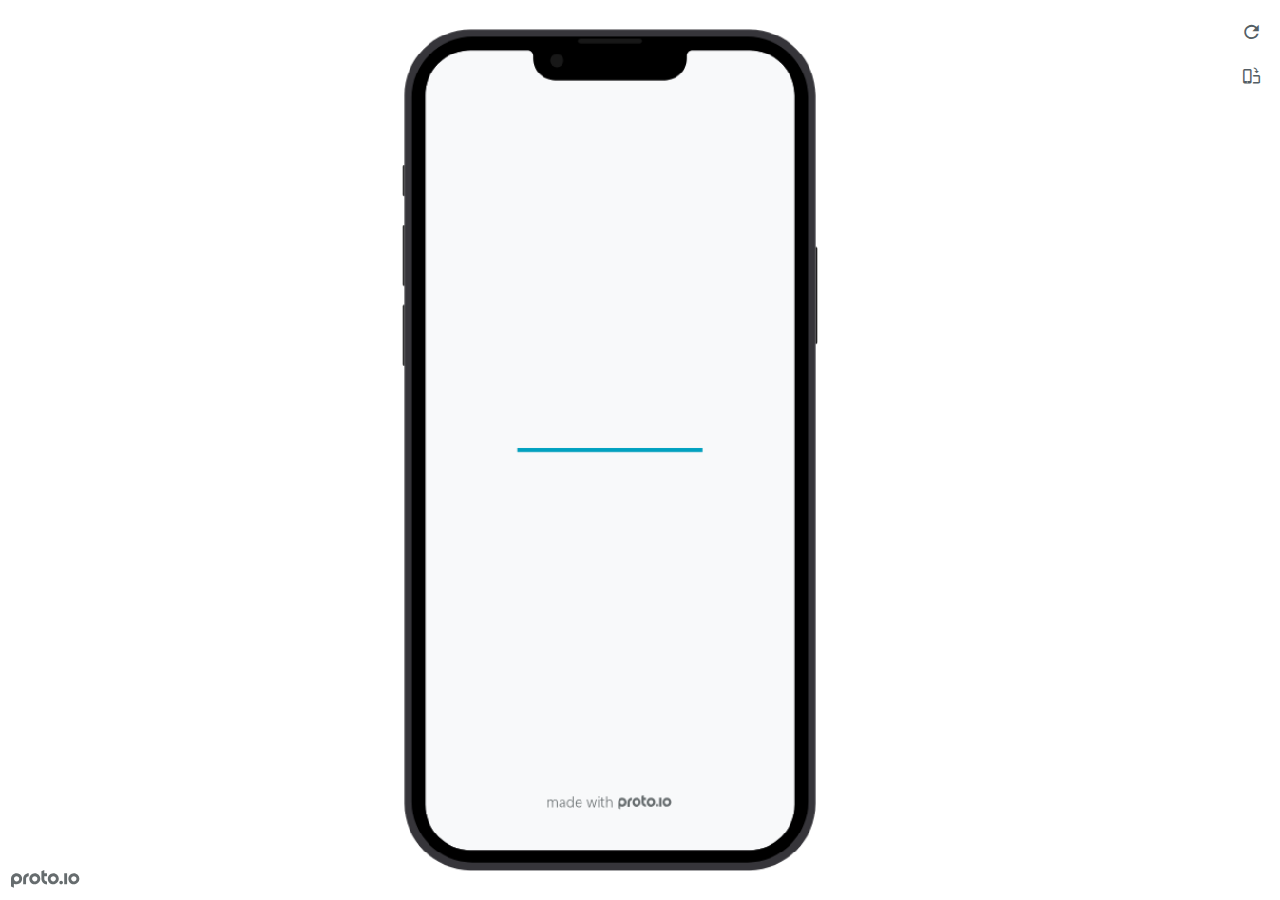
<file: Hi-Fi-Prototype/preview.html>
<!DOCTYPE HTML>
    <head>
    <meta charset="utf-8">

    <title>Gym Finder - Proto.io player</title>

    
				<link type="text/css" rel="stylesheet" href="./src/stylesheets/preview-export-min.css">
				<script type="text/javascript" src="./src/scripts/preview-export-min.js"></script>
			

    <script type="text/javascript">
        var prx = window.prx || {};
        prx.orientation = 'portrait';
        prx.orientations = {};
        prx.orientations.portrait = 1;
        prx.orientations.landscape = 1;
        prx.project = {};
        prx.project.id = '53b0ef33-2bc8-424d-860a-8357ef44568c';
        prx.project.title = 'Gym Finder';
        prx.project.version = 0;
        prx.project.livepreview = 0;
        prx.project.account = "mearacox";
        prx.activePage = {};
        prx.usercountry = "us";
        
            prx.user = false;
        
        prx.skin = 'apple-phone-iphone13_13pro-1';
        prx.ver = '6.8.11.0';
        //prx.flashactions = 1;
		prx.flashactions = 1; //we are not using the DB value anymore

        prx.nodejsassetsserver = {};
        prx.nodejsassetsserver.host = ".proto.io";
        prx.nodejsassetsserver.subdomainprefix = "https://a3";
        prx.nodejsassetsserver.maxsubdomains = "20";
        prx.account = "mearacox";
        prx.browserShowScreenshots = 'true';
        prx.url.crossmsg = 'https://mearacox.proto.io';
        prx.playerUrl = 'https://mearacox.proto.io/player/';
        prx.fullScreenUrl = 'https://mearacox.proto.io/player/fullscreen/index.cfm?id=53b0ef33-2bc8-424d-860a-8357ef44568c';
        prx.spaces = false;
        prx.csrf_token = 'DD89518C1D961E4A5077524B631DDD602817445CBA496169CB69B99117180463';

        prx.bShowPlayerBetaPrompt = false;

        

    </script>

    

</head>


<body style="background-color:#FFFFFF">

    

    <div class="page-sidebar">
        
        <div class="sidebar-action-buttons">

            
                <span class="header-action-button player-icon-reload embed-icon-reload" id="refresh-preview">
                    <span class="tooltip">Refresh preview</span>
                </span>
                
                    <span  class="header-action-button player-icon-rotate embed-icon-rotate" id="change-orientation">
                        <span class="tooltip">Change orientation</span>
                    </span>
                

            <div class="header-action-button player-icon-enter-fullscreen-mode-icon" id="go-fullscreen">
                <span class="tooltip">Go full screen</span>
            </div>
        </div>

    </div>

    <div id="maincontent" class="portrait">

        <div id="shortcut-pressed-outer">
            <div id="shortcut-pressed"></div>
        </div>
        

			<div class="frame_generic">
				
				<div class="body_generic skin_apple-phone-iphone13_13pro-1 skin-wrapper skin-os-apple skin-device-phone skin-model-iphone13_13pro skin-size-1 skin-color-black skin-orientation-portrait skin-dimensions-390-844">

					<div class="buttons top"></div>
					<div class="detail-top"></div>
					<div class="web-search"></div>
					<div class="buttons left"></div>

					<div class="body_generic_inner">
						
						<iframe id="pio-playerframe" src="./src/index.html" scrolling="NO" style="width: 390px; height: 844px;" webkitAllowFullScreen mozallowfullscreen allowFullScreen allowvr allow="autoplay"></iframe>
						
                                <script type="text/javascript">
                                    // remove parameter from address bar immediately if no changes
                                    let url = new URL(window.location.href);
                                    url.searchParams.delete('hc');
									url.searchParams.delete('ap');
                                    window.history.replaceState({}, document.title, url.toString());
                                </script>
                            
					</div>

					<div class="buttons right"></div>
					<div class="detail-bottom"></div>
				</div>
				
			</div>
		
    </div>

    

    
            <div id="branding"></div>
        
</body>


<script type="text/javascript">
    
</script>
</html>
</file>
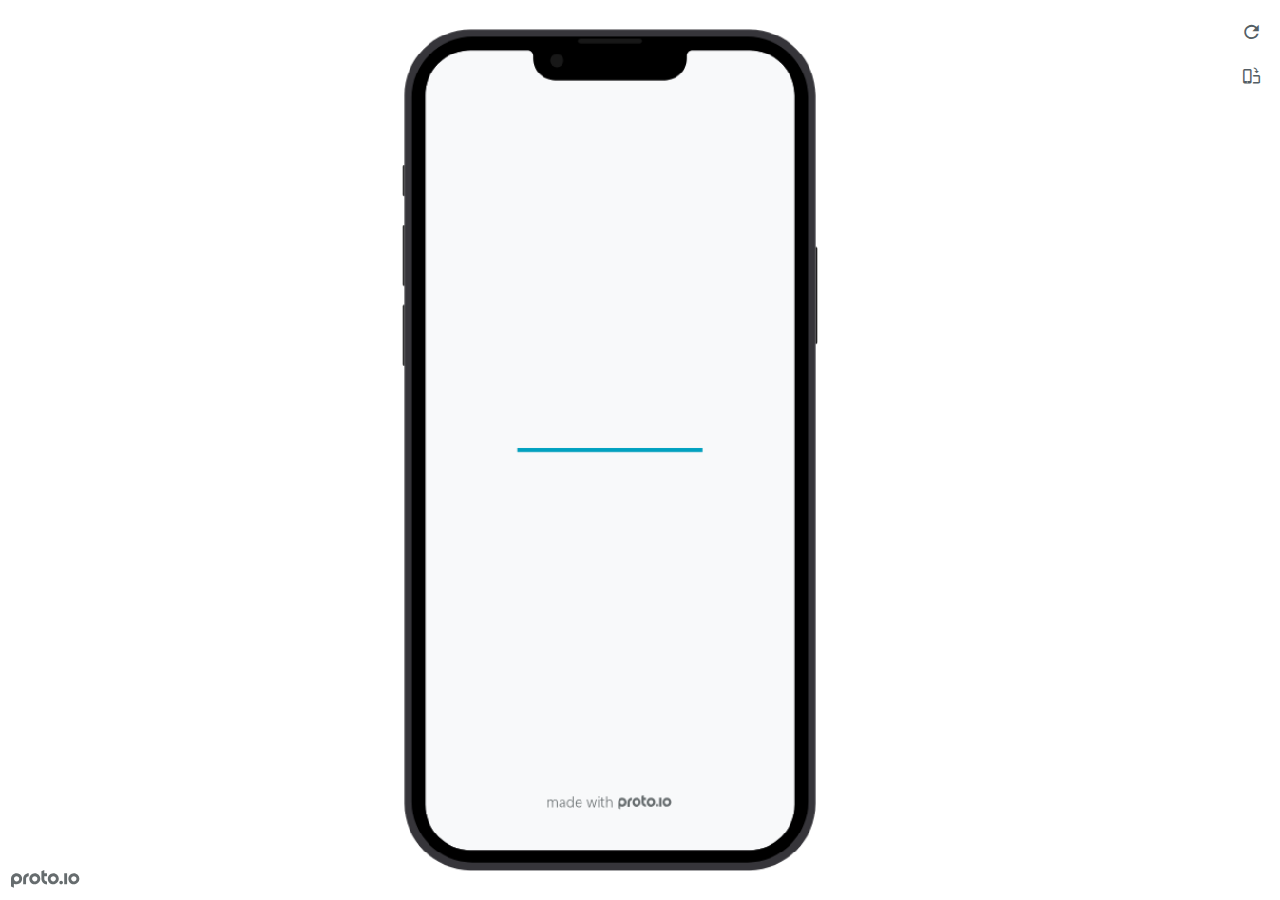
<file: files/Hi-Fi Prototype/preview.html>
<!DOCTYPE HTML>
    <head>
    <meta charset="utf-8">

    <title>Gym Finder - Proto.io player</title>

    
				<link type="text/css" rel="stylesheet" href="./src/stylesheets/preview-export-min.css">
				<script type="text/javascript" src="./src/scripts/preview-export-min.js"></script>
			

    <script type="text/javascript">
        var prx = window.prx || {};
        prx.orientation = 'portrait';
        prx.orientations = {};
        prx.orientations.portrait = 1;
        prx.orientations.landscape = 1;
        prx.project = {};
        prx.project.id = '53b0ef33-2bc8-424d-860a-8357ef44568c';
        prx.project.title = 'Gym Finder';
        prx.project.version = 0;
        prx.project.livepreview = 0;
        prx.project.account = "mearacox";
        prx.activePage = {};
        prx.usercountry = "us";
        
            prx.user = false;
        
        prx.skin = 'apple-phone-iphone13_13pro-1';
        prx.ver = '6.8.11.0';
        //prx.flashactions = 1;
		prx.flashactions = 1; //we are not using the DB value anymore

        prx.nodejsassetsserver = {};
        prx.nodejsassetsserver.host = ".proto.io";
        prx.nodejsassetsserver.subdomainprefix = "https://a3";
        prx.nodejsassetsserver.maxsubdomains = "20";
        prx.account = "mearacox";
        prx.browserShowScreenshots = 'true';
        prx.url.crossmsg = 'https://mearacox.proto.io';
        prx.playerUrl = 'https://mearacox.proto.io/player/';
        prx.fullScreenUrl = 'https://mearacox.proto.io/player/fullscreen/index.cfm?id=53b0ef33-2bc8-424d-860a-8357ef44568c';
        prx.spaces = false;
        prx.csrf_token = '6FC464D708F295E8FB65CBE9B55947CA369F49BBFBD058A6D7BF7D32C989158A';

        prx.bShowPlayerBetaPrompt = false;

        

    </script>

    

</head>


<body style="background-color:#FFFFFF">

    

    <div class="page-sidebar">
        
        <div class="sidebar-action-buttons">

            
                <span class="header-action-button player-icon-reload embed-icon-reload" id="refresh-preview">
                    <span class="tooltip">Refresh preview</span>
                </span>
                
                    <span  class="header-action-button player-icon-rotate embed-icon-rotate" id="change-orientation">
                        <span class="tooltip">Change orientation</span>
                    </span>
                

            <div class="header-action-button player-icon-enter-fullscreen-mode-icon" id="go-fullscreen">
                <span class="tooltip">Go full screen</span>
            </div>
        </div>

    </div>

    <div id="maincontent" class="portrait">

        <div id="shortcut-pressed-outer">
            <div id="shortcut-pressed"></div>
        </div>
        

			<div class="frame_generic">
				
				<div class="body_generic skin_apple-phone-iphone13_13pro-1 skin-wrapper skin-os-apple skin-device-phone skin-model-iphone13_13pro skin-size-1 skin-color-black skin-orientation-portrait skin-dimensions-390-844">

					<div class="buttons top"></div>
					<div class="detail-top"></div>
					<div class="web-search"></div>
					<div class="buttons left"></div>

					<div class="body_generic_inner">
						
						<iframe id="pio-playerframe" src="./src/index.html" scrolling="NO" style="width: 390px; height: 844px;" webkitAllowFullScreen mozallowfullscreen allowFullScreen allowvr allow="autoplay"></iframe>
						
                                <script type="text/javascript">
                                    // remove parameter from address bar immediately if no changes
                                    let url = new URL(window.location.href);
                                    url.searchParams.delete('hc');
									url.searchParams.delete('ap');
                                    window.history.replaceState({}, document.title, url.toString());
                                </script>
                            
					</div>

					<div class="buttons right"></div>
					<div class="detail-bottom"></div>
				</div>
				
			</div>
		
    </div>

    

    
            <div id="branding"></div>
        
</body>


<script type="text/javascript">
    
</script>
</html>
</file>
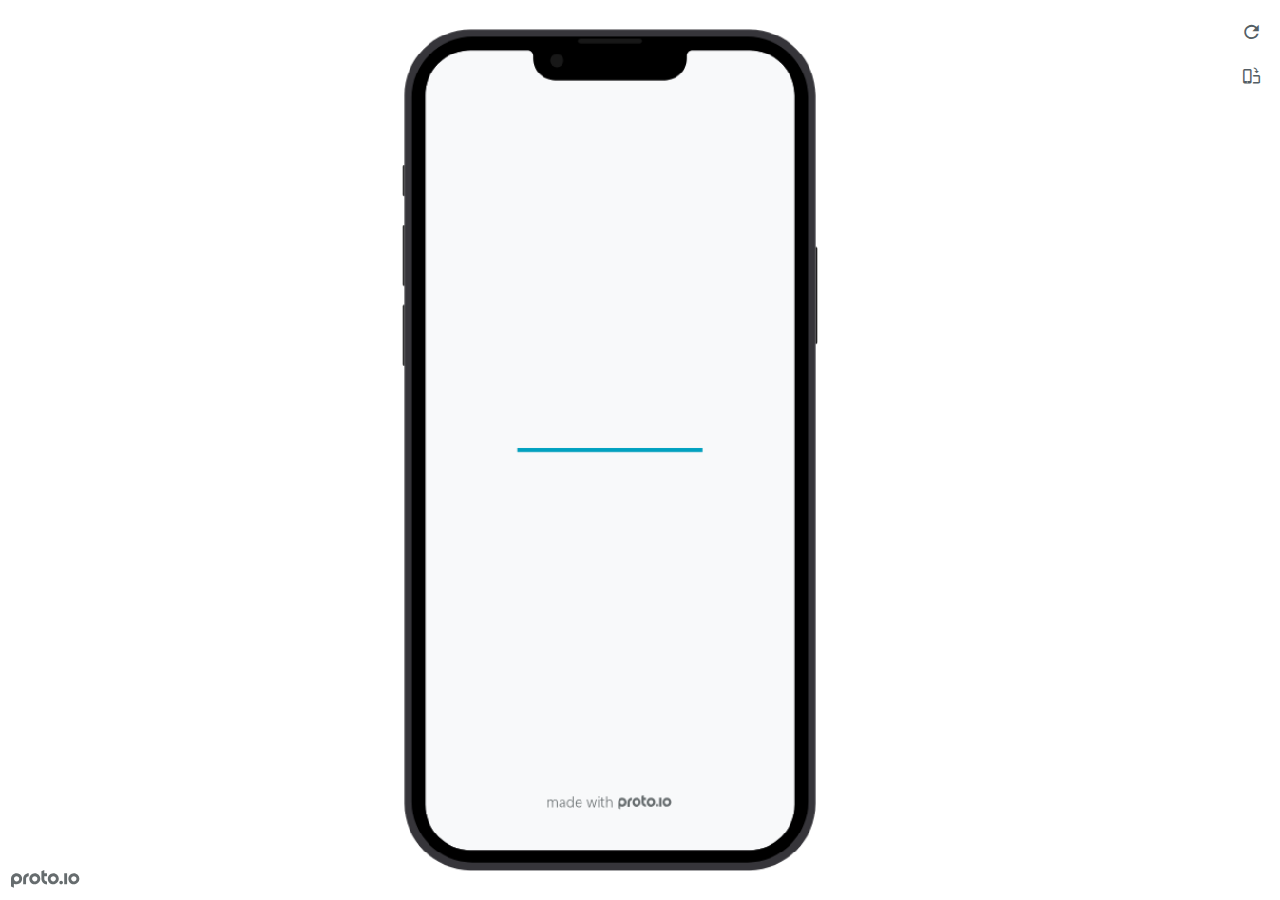
<file: files/Hi-Fi-prototype/preview.html>
<!DOCTYPE HTML>
    <head>
    <meta charset="utf-8">

    <title>Gym Finder - Proto.io player</title>

    
				<link type="text/css" rel="stylesheet" href="./src/stylesheets/preview-export-min.css">
				<script type="text/javascript" src="./src/scripts/preview-export-min.js"></script>
			

    <script type="text/javascript">
        var prx = window.prx || {};
        prx.orientation = 'portrait';
        prx.orientations = {};
        prx.orientations.portrait = 1;
        prx.orientations.landscape = 1;
        prx.project = {};
        prx.project.id = '53b0ef33-2bc8-424d-860a-8357ef44568c';
        prx.project.title = 'Gym Finder';
        prx.project.version = 0;
        prx.project.livepreview = 0;
        prx.project.account = "mearacox";
        prx.activePage = {};
        prx.usercountry = "us";
        
            prx.user = false;
        
        prx.skin = 'apple-phone-iphone13_13pro-1';
        prx.ver = '6.8.11.0';
        //prx.flashactions = 1;
		prx.flashactions = 1; //we are not using the DB value anymore

        prx.nodejsassetsserver = {};
        prx.nodejsassetsserver.host = ".proto.io";
        prx.nodejsassetsserver.subdomainprefix = "https://a3";
        prx.nodejsassetsserver.maxsubdomains = "20";
        prx.account = "mearacox";
        prx.browserShowScreenshots = 'true';
        prx.url.crossmsg = 'https://mearacox.proto.io';
        prx.playerUrl = 'https://mearacox.proto.io/player/';
        prx.fullScreenUrl = 'https://mearacox.proto.io/player/fullscreen/index.cfm?id=53b0ef33-2bc8-424d-860a-8357ef44568c';
        prx.spaces = false;
        prx.csrf_token = '4DF4A3C2EB80358CC4CA4E0913FA80B3D9E9054B269735B4E2B66713F013C4A2';

        prx.bShowPlayerBetaPrompt = false;

        

    </script>

    

</head>


<body style="background-color:#FFFFFF">

    

    <div class="page-sidebar">
        
        <div class="sidebar-action-buttons">

            
                <span class="header-action-button player-icon-reload embed-icon-reload" id="refresh-preview">
                    <span class="tooltip">Refresh preview</span>
                </span>
                
                    <span  class="header-action-button player-icon-rotate embed-icon-rotate" id="change-orientation">
                        <span class="tooltip">Change orientation</span>
                    </span>
                

            <div class="header-action-button player-icon-enter-fullscreen-mode-icon" id="go-fullscreen">
                <span class="tooltip">Go full screen</span>
            </div>
        </div>

    </div>

    <div id="maincontent" class="portrait">

        <div id="shortcut-pressed-outer">
            <div id="shortcut-pressed"></div>
        </div>
        

			<div class="frame_generic">
				
				<div class="body_generic skin_apple-phone-iphone13_13pro-1 skin-wrapper skin-os-apple skin-device-phone skin-model-iphone13_13pro skin-size-1 skin-color-black skin-orientation-portrait skin-dimensions-390-844">

					<div class="buttons top"></div>
					<div class="detail-top"></div>
					<div class="web-search"></div>
					<div class="buttons left"></div>

					<div class="body_generic_inner">
						
						<iframe id="pio-playerframe" src="./src/index.html" scrolling="NO" style="width: 390px; height: 844px;" webkitAllowFullScreen mozallowfullscreen allowFullScreen allowvr allow="autoplay"></iframe>
						
                                <script type="text/javascript">
                                    // remove parameter from address bar immediately if no changes
                                    let url = new URL(window.location.href);
                                    url.searchParams.delete('hc');
									url.searchParams.delete('ap');
                                    window.history.replaceState({}, document.title, url.toString());
                                </script>
                            
					</div>

					<div class="buttons right"></div>
					<div class="detail-bottom"></div>
				</div>
				
			</div>
		
    </div>

    

    
            <div id="branding"></div>
        
</body>


<script type="text/javascript">
    
</script>
</html>
</file>
<file: styles.css>
body {
    background:#E4F2E7;

    font-family:Arial, Helvetica, sans-serif;
}

.assignments{
    display:flex;
    flex-wrap:wrap;
}

.assignment{
    width:22%;
    padding:10px;
    margin:10px;
    padding:20px 10px;
    background: #97A6A0;
    border-radius:10px;
}

.assignment img{
    width:200px;
    border: 4px solid #387373;
    margin: 10px;
    display:block;
    margin:auto;
}

.assignment img:hover{
    border: 4px solid #4C9E8C;
}

h1 {
    color: #2D3E40;
    text-align:center;
}

h2{
    text-align:center;
}

a{
    text-decoration:none;
    color: #387373
}

a:hover{
    color: #4C9E8C;
}
</file>
<file: Hi-Fi-Prototype/src/stylesheets/player-export.css>
/*!
 * 
 *                                                                       
 *                              ::;;;;                                   
 *    ::,,,,::    ::,,  ,,,,::::::11ii::,,::,,,,::      ::::,,::,,,,::   
 *  ,,111111ii,,::1111::111111ii::111111::111111ii,,    ii11,,ii111111,, 
 *  11ii::;;11;;ii11::iiii::;;11;;11ii::ii11::::11ii    ii11;;11;;::ii11 
 *  11;;  ::11ii11;;::11ii  ::11ii11ii,,iiii..  iiii    ii11;;11::  ;;11 
 *  1111;;ii11;;11;;,,ii11::ii11;;ii11;;;;11;;;;11;;;;;;ii11::11ii;;11ii 
 *  11111111;;::11;;  ::ii1111;;  ::ii11::ii1111ii::11ii;;11,,;;1111ii:: 
 *  11;;,,::  ,,::,,      ::,,        ::::  ::::    ,,,,::::    ::,,     
 *  ;;;;                                                                 
 *                                                                       
 *  Build: 11/8/2022, 10:20:15 AM
 */

/*!
 * Waves v0.5.5
 * http://fian.my.id/Waves
 *
 * Copyright 2014 Alfiana E. Sibuea and other contributors
 * Released under the MIT license
 * https://github.com/fians/Waves/blob/master/LICENSE
 */.mask-inner{position:relative;background-size:100% 100%;background-repeat:no-repeat}.mask-inner .mask-inner{transform:none!important}.mask-border .mborder,.mask-filter{height:100%;width:100%}.mask-border .mborder{border:1px solid hsla(0,0%,100%,.8);position:absolute;pointer-events:none}.mask-border .area-border{border:1px solid #00a1c0;left:0;top:0;position:absolute;transform-origin:0 0;box-sizing:border-box}.mask-border .mask-radius{width:100%;height:100%;overflow:hidden;position:absolute}.mask-border .mask-radius .mask-radius-border{position:relative;width:100%;height:100%;border:1px solid hsla(0,0%,100%,.8)}.mask-border.hide-handles .prx-resizable-handle{opacity:0;pointer-events:none!important}.mask-border.hide-handles .area-border{border:1px dashed #b4bcbf}.mask-wrapper{overflow:hidden;height:100%;pointer-events:none}.mask-wrapper.borderPos-inside{box-sizing:border-box}.mask-wrapper.borderPos-outside{width:100%;height:100%}.mask-wrapper.borderPos-outside .mask-inner{box-sizing:content-box}.mask-edit-mode-handles{pointer-events:none}.mask-edit-mode-handles.hide-handles .prx-resizable-handle,.mask-edit-mode-handles.hide-handles .prx-rotate-handle{opacity:0;pointer-events:none!important}.mask-edit-mode-handles.hide-handles .xborder{border-color:#b4bcbf!important}abbr,address,article,aside,audio,b,blockquote,body,caption,cite,code,dd,del,dfn,div,dl,dt,em,fieldset,figure,footer,form,h1,h2,h3,h4,h5,h6,header,hgroup,html,i,iframe,img,ins,kbd,label,legend,li,mark,menu,nav,object,ol,p,pre,q,samp,section,small,span,strong,sub,sup,table,tbody,td,tfoot,th,thead,time,tr,ul,var,video{margin:0;padding:0;border:0;outline:0;font-size:100%;background:transparent}article,aside,details,figcaption,figure,footer,header,hgroup,nav,section{display:block}audio,canvas,video{display:inline-block;*display:inline;*zoom:1}[hidden],audio:not([controls]){display:none}html{font-size:100%;-webkit-text-size-adjust:100%;-ms-text-size-adjust:100%}body{margin:0;font-size:13px}body,button,input,select,textarea{font-family:sans-serif;color:#222}a{color:#00e}a:visited{color:#551a8b}a:hover{color:#06e}a:focus{outline:thin dotted}a:active,a:hover{outline:0}abbr[title]{border-bottom:1px dotted}b,strong{font-weight:700}blockquote{margin:1em 40px}dfn{font-style:italic}hr{display:block;height:1px;border:0;border-top:1px solid #ccc;margin:1em 0;padding:0}ins{background:#ff9;text-decoration:none}ins,mark{color:#000}mark{background:#ff0;font-style:italic;font-weight:700}code,kbd,pre,samp{font-family:monospace,serif;_font-family:courier new,monospace;font-size:1em}pre{white-space:pre;white-space:pre-wrap;word-wrap:break-word}q{quotes:none}q:after,q:before{content:"";content:none}small{font-size:85%}sub,sup{font-size:75%;line-height:0;position:relative;vertical-align:baseline}sup{top:-.5em}sub{bottom:-.25em}ol,ul{margin:1em 0;padding:0 0 0 40px}dd{margin:0 0 0 40px}nav ol,nav ul{list-style:none;list-style-image:none;margin:0;padding:0}img{border:0;-ms-interpolation-mode:bicubic}svg:not(:root){overflow:hidden}figure,form{margin:0}fieldset{margin:0}fieldset,legend{border:0;padding:0}legend{*margin-left:-7px}button,input,select,textarea{font-size:100%;margin:0;vertical-align:baseline;*vertical-align:middle}button,input{line-height:normal;*overflow:visible}table button,table input{*overflow:auto}[role=button],button,input[type=button],input[type=reset],input[type=submit]{-webkit-appearance:button}input[type=checkbox],input[type=radio]{box-sizing:border-box;padding:0}input[type=search]{-webkit-appearance:textfield;-moz-box-sizing:content-box;-webkit-box-sizing:content-box;box-sizing:content-box}input[type=search]::-webkit-search-decoration{-webkit-appearance:none}button::-moz-focus-inner{border:0;padding:0}textarea{overflow:auto;vertical-align:top;resize:vertical}input:invalid,textarea:invalid{background-color:#f0dddd}table{border-collapse:collapse;border-spacing:0}td{vertical-align:top}.nocallout{-webkit-touch-callout:none}textarea[contenteditable]{-webkit-appearance:none}.gifhidden{position:absolute;left:-100%}.ir{display:block;border:0;text-indent:-999em;overflow:hidden;background-color:transparent;background-repeat:no-repeat;text-align:left;direction:ltr}.ir br{display:none}.hidden{display:none!important;visibility:hidden}.visuallyhidden{border:0;clip:rect(0 0 0 0);height:1px;margin:-1px;overflow:hidden;padding:0;position:absolute;width:1px}.visuallyhidden.focusable:active,.visuallyhidden.focusable:focus{clip:auto;height:auto;margin:0;overflow:visible;position:static;width:auto}.invisible{visibility:hidden}.clearfix:after,.clearfix:before{content:"";display:table}.clearfix:after{clear:both}.clearfix{*zoom:1}@media print{*{background:transparent!important;color:#000!important;text-shadow:none!important;filter:none!important;-ms-filter:none!important}a,a:visited{text-decoration:underline}a[href]:after{content:" (" attr(href) ")"}abbr[title]:after{content:" (" attr(title) ")"}.ir a:after,a[href^="#"]:after,a[href^="javascript:"]:after{content:""}blockquote,pre{border:1px solid #999;page-break-inside:avoid}thead{display:table-header-group}img,tr{page-break-inside:avoid}img{max-width:100%!important}@page{margin:.5cm}h2,h3,p{orphans:3;widows:3}h2,h3{page-break-after:avoid}}#eval-iframe{display:none}body{-webkit-appearance:none;-webkit-box-flex:1;-webkit-touch-callout:none;-webkit-tap-highlight-color:rgba(0,0,0,0)}*{-webkit-user-select:none;-khtml-user-select:none;-moz-user-select:-moz-none;-o-user-select:none;user-select:none}input,textarea{-webkit-user-select:text;-khtml-user-select:text;-moz-user-select:text;-o-user-select:text;user-select:text}#dragarea{font-family:Helvetica,Arial,sans-serif;text-align:left}.text{height:95%;overflow:auto}.wrap{overflow:hidden}.pos,.spos{position:absolute}.action-highlight{position:absolute;top:0;left:0;height:100%;width:100%;background:rgba(255,255,0,.5);background:rgba(64,208,255,.3);opacity:0;pointer-events:none;-webkit-transition:opacity .2s ease-in;transition:opacity .2s ease-in;border:2px solid #40c8f4;padding:3px;box-sizing:border-box}.action-highlight-simple-visible,.action-highlight-visible{opacity:1}#appModeNote{background-color:#333;border-top:5px solid #000;bottom:0;color:#f0f0f0;display:none;font-family:helvetica;left:0;padding:10px 0;position:fixed;text-align:center;width:100%}#appModeNote em{display:block;font-size:20px;font-weight:700;line-height:26px}#appModeNote span{display:block;font-size:14px;line-height:20px}.hidden{display:none}.prx-page.loadedFrom{display:block}.prx-page.loadedTo{z-index:999999}.prx-page.loadedTo-1{z-index:10000000}.prx-page.loadedTo-2{z-index:10000001}.prx-page.loadedTo-3{z-index:10000002}.prx-page.loadedTo-4{z-index:10000003}.prx-page.loadedTo-5{z-index:10000004}.prx-page.loadedTo-6{z-index:10000005}.prx-page.loadedTo-7{z-index:10000006}.prx-page.loadedTo-8{z-index:10000007}.prx-page.loadedTo-9{z-index:10000008}.prx-page.loadedTo-10{z-index:10000009}.prx-page.loadedTo-11{z-index:10000010}.prx-page.loadedTo-12{z-index:10000011}.prx-page.loadedTo-13{z-index:10000012}.prx-page.loadedTo-14{z-index:10000013}.prx-page.loadedTo-15{z-index:10000014}.prx-page.loadedTo-16{z-index:10000015}.prx-page.loadedTo-17{z-index:10000016}.prx-page.loadedTo-18{z-index:10000017}.prx-page.loadedTo-19{z-index:10000018}.prx-page.loadedTo-20{z-index:10000019}.prx-page.loadedTo-21{z-index:10000020}.prx-page.loadedTo-22{z-index:10000021}.prx-page.loadedTo-23{z-index:10000022}.prx-page.loadedTo-24{z-index:10000023}.prx-page.loadedTo-25{z-index:10000024}.prx-page.loadedTo-26{z-index:10000025}.prx-page.loadedTo-27{z-index:10000026}.prx-page.loadedTo-28{z-index:10000027}.prx-page.loadedTo-29{z-index:10000028}.prx-page.loadedTo-30{z-index:10000029}#navigationbar,#statusbar{background:transparent 0 0;display:block;width:100%;border:0;top:0;position:fixed;z-index:1}#loader-wrapper{background:#f8f9fa;height:100%;left:0;position:fixed;top:0;width:100%;z-index:99999;font-size:11px}#loader-wrapper .progress{position:absolute;top:50%;left:50%;transform:translate(-50%,-50%);-ms-transform:translate(-50%,-50%);-webkit-transform:translate(-50%,-50%);width:50%;height:4px;background-color:#ddd}#loader-wrapper .progress-bar{position:relative;width:0;height:4px;-webkit-transition:.4s linear;-moz-transition:.4s linear;-o-transition:.4s linear;transition:.4s linear;-webkit-transition-property:width,background-color;-moz-transition-property:width,background-color;-o-transition-property:width,background-color;transition-property:width,background-color}#loader-wrapper .progress-bar:before,.progress-bar:after{content:"";position:absolute;top:0;left:0;right:0}#loader-wrapper .progress-bar:before{bottom:0;background-color:#ddd}#loader-wrapper .progress-bar:after{z-index:2;bottom:0;background:#00a1c0}#loader-wrapper #app-icon{position:absolute;top:50%;left:50%;transform:translate(-50%,-150%);-ms-transform:translate(-50%,-150%);-webkit-transform:translate(-50%,-150%);width:114px;height:114px}#loader-wrapper #poweredby{position:absolute;bottom:5%;left:50%;transform:translate(-50%);-ms-transform:translate(-50%);-webkit-transform:translate(-50%);width:100%;height:16px;background-image:url(/images/player/player-logo.svg);background-repeat:no-repeat;background-position:top;background-size:auto 200%;z-index:99999}body{-moz-transition:opacity .3s linear;-o-transition:opacity .3s linear;-webkit-transition:opacity .3s linear;transition:opacity .3s linear}.reloading{background:#fff!important;opacity:0}@media (min-width:481px) and (max-width:1079px){#loader-wrapper .progress,#loader-wrapper .progress-bar{height:4px}}@media (min-width:1080px){#loader-wrapper #poweredby{height:24px}#loader-wrapper .progress,#loader-wrapper .progress-bar{height:6px}}@media (width:1280px) and (height:768px){#loader-wrapper .progress,#loader-wrapper .progress-bar{height:2px}}.pointer-events-none{pointer-events:none!important}body .prx-page{-webkit-trans1form:translate3d(0,0,0)}.prx-page .type-symbol .box{-w1ebkit-transform:translateZ(0)}html{background:transparent}body{background:#fff;overflow:hidden}body.mobile-device-true *{-webkit-text-size-adjust:100%}body.mobile-device-false *{-webkit-text-size-adjust:initial}#window-wrapper{width:100%;height:100%;overflow:hidden;position:relative}#dragarea{background:transparent;display:none}#overlay,#quick-audios,#trash,#underlay{position:absolute;top:0;left:0}#quick-audios,#trash{display:none}.visible{display:block!important}.iScrollHorizontalScrollbar,.iScrollVerticalScrollbar{z-index:auto!important}.overlay{position:fixed;left:0;right:0;bottom:0;top:0}.ui-mobile-viewport-transitioning,.ui-mobile-viewport-transitioning .prx-page{o1verflow:visible!important}.box[style*="z-index:0;"],.box[style*="z-index: 0;"]{z-index:auto!important}.box[data-mpoverlay="1"]{pos1ition:fixed}#temp-for-external-link{display:none}#dragarea,html{background:transparent!important}.hide{display:none!important}*{outline:none}.ghost-component,.ghost-component *,.ghost-component .box *{pointer-events:none!important}#statusbar{position:fixed!important}.prx-page{position:absolute;display:none}.prx-page.prx-page-active,.prx-page[class*=prx-page-transitioning-]{display:block}.prx-page[class*=prx-page-transitioning-]{overflow:hidden}.prx-page.prx-page-transitioning-overlay-in-source,.prx-page.prx-page-transitioning-overlay-out-target{overflow:visible}.prx-page.prx-page-below{z-index:10}.prx-page.prx-page-above{z-index:20}#overlay{z-index:30}.prx-page.prx-page-transition-flip,.prx-page.prx-page-transition-turn{-webkit-backface-visibility:hidden;-moz-backface-visibility:hidden;backface-visibility:hidden}.prx-page.prx-page-transition-turn{-webkit-transform:translateZ(0);-moz-transform:translateZ(0);-webkit-transform-origin:0 center;-moz-transform-origin:0 center;transform-origin:0 center;transform:translateZ(0)}.prx-page.prx-page-transition-flow:not(.prx-page-transition-flow-overlay),.prx-page.prx-page-transition-overlay-top{box-shadow:0 0 20px rgba(0,0,0,.4)}.prx-page-above.prx-page-transition-notificationInWatchOS{transition:background-color .45s ease-out}.prx-page-above.prx-page-transition-notificationInWatchOS.prx-page-transition-notificationInWatchOS-notification-in{background-color:transparent!important;transition:background-color 0s ease-out}.device-cursor-touch,.device-cursor-touch *{cursor:url(/images/player/touch-cursor-64.png) 32 32,default!important;cursor:-webkit-image-set(url("/images/player/touch-cursor-64.png") 1x,url("/images/player/touch-cursor-64@2x.png") 2x) 32 32,default!important}.device-cursor-web,.device-cursor-web *{cursor:default}.device-cursor-web .delayedtap,.device-cursor-web .delayedtap *,.device-cursor-web .interaction-click,.device-cursor-web .interaction-click *,.device-cursor-web .interaction-tap,.device-cursor-web .interaction-tap *,.device-cursor-web .release,.device-cursor-web .release *,.device-cursor-web .touch,.device-cursor-web .touch *{cursor:pointer;cursor:hand}.device-cursor-web [data-component-type=text]{cursor:default}.device-cursor-web .move,.device-cursor-web .move *{cursor:move}.device-cursor-web input,.device-cursor-web textarea{cursor:text}.do-chrome-fix #window-wrapper{-webkit-perspective:1}.do-chrome-fix .pos{-webkit-backface-visibility:hidden;-webkit-transform:translateZ(0)}.do-chrome-fix *{-w1ebkit-transform:translateZ(0) scale(1) scaleX(1) skew(0deg,0deg) skewX(0deg) skewY(0deg) rotateX(0deg) rotateY(0deg) rotate(0deg)}.do-chrome-fix.dont-do-chrome-fix #window-wrapper{-webkit-perspective:none}.do-chrome-fix.dont-do-chrome-fix .pos{-webkit-backface-visibility:visible;-webkit-transform:none}.prx-page-transitioning:not(.prx-page-transitioning-overlay-in-source):not(.loadedFrom) [data-mpoverlay="1"]{display:none}#fps{position:fixed;z-index:9999;font-size:18px;top:20px;left:20px;background:rgba(0,0,0,.8);border-radius:6px;color:#fff;padding:3px 10px}#fps,.cbutton{pointer-events:none}.cbutton{position:absolute;display:inline-block;padding:0;border:none;background:none;color:#286aab;font-size:1.4em;overflow:visible;-webkit-transition:color .7s;transition:color .7s;-webkit-tap-highlight-color:rgba(0,0,0,0)}.cbutton.cbutton--click,.cbutton:focus{outline:none;color:#3c8ddc}.cbutton:after{position:absolute;width:100%;height:100%;border-radius:50%;content:"";opacity:0;pointer-events:none}.cbutton--effect-jelena:after{border:3px solid hsla(0,0%,82.7%,.7)}.cbutton--effect-jelena.cbutton--click:after{-webkit-animation:anim-effect-jelena .3s ease-out forwards;animation:anim-effect-jelena .3s ease-out forwards}@-webkit-keyframes anim-effect-jelena{0%{opacity:1;-webkit-transform:scale3d(.6,.6,1);transform:scale3d(.6,.6,1)}to{opacity:0;-webkit-transform:scale3d(1.2,1.2,1);transform:scale3d(1.2,1.2,1)}}@keyframes anim-effect-jelena{0%{opacity:1;-webkit-transform:scale3d(.5,.5,1);transform:scale3d(.5,.5,1)}to{opacity:0;-webkit-transform:scale3d(1.2,1.2,1);transform:scale3d(1.2,1.2,1)}}.cbutton--effect-sanja:after{background:hsla(0,0%,75.3%,.3)}.cbutton--effect-sanja.cbutton--click:after{-webkit-animation:anim-effect-sanja 1s ease-out forwards;animation:anim-effect-sanja 1s ease-out forwards}@-webkit-keyframes anim-effect-sanja{0%{opacity:1;-webkit-transform:scale3d(.5,.5,1);transform:scale3d(.5,.5,1)}25%{opacity:1;-webkit-transform:scaleX(1);transform:scaleX(1)}to{opacity:0;-webkit-transform:scaleX(1);transform:scaleX(1)}}@keyframes anim-effect-sanja{0%{opacity:1;-webkit-transform:scale3d(.5,.5,1);transform:scale3d(.5,.5,1)}25%{opacity:1;-webkit-transform:scaleX(1);transform:scaleX(1)}to{opacity:0;-webkit-transform:scaleX(1);transform:scaleX(1)}}#log{position:fixed;z-index:9999;font-size:24px;top:20px;right:20px;pointer-events:none}.watchOSscrollbars .iScrollVerticalScrollbar{position:fixed!important;width:12px!important;background-color:hsla(0,0%,100%,.3)!important;border-radius:8px!important;z-index:99999!important}.watchOSscrollbars .iScrollIndicator{background:#fff!important;border-radius:8px!important;left:2px!important;width:8px!important}.applewatch-rounded-corners{-webkit-clip-path:inset(0 0 0 0 round 63px);clip-path:inset(0 0 0 0 round 63px)}.group-action-prediv{position:absolute}.player .type-symbol.type-symbol-transparent .group-action-prediv{pointer-events:auto}.initialise-hidden-container{display:block!important;visibility:hidden!important}.a-enter-vr{height:0!important}.fullscreen-vr .prx-page{transform:none!important;position:fixed!important}

/*!
 * Waves v0.5.5
 * http://fian.my.id/Waves
 *
 * Copyright 2014 Alfiana E. Sibuea and other contributors
 * Released under the MIT license
 * https://github.com/fians/Waves/blob/master/LICENSE
 */.waves-effect{position:relative;overflow:hidden}.waves-effect.box{position:absolute}.waves-effect .waves-ripple{position:absolute;border-radius:50%;width:100px;height:100px;margin-top:-50px;margin-left:-50px;opacity:0;background-color:rgba(0,0,0,.2);pointer-events:none}.waves-effect.waves-light .waves-ripple{background-color:hsla(0,0%,100%,.4)}.waves-button,.waves-circle{-webkit-mask-image:-webkit-radial-gradient(circle,#fff 100%,#000 0);mask-image:radial-gradient(circle,#fff 100%,#000 0)}.waves-button,.waves-button-input,.waves-button:hover,.waves-button:link,.waves-button:visited{white-space:nowrap;vertical-align:middle;cursor:pointer;border:none;outline:none;color:inherit;background-color:transparent;font-size:14px;text-align:center;text-decoration:none;z-index:1}.waves-button{padding:10px 15px;border-radius:2px}.waves-button-input{margin:0;padding:10px 15px}.waves-input-wrapper{border-radius:2px;vertical-align:bottom}.waves-input-wrapper.waves-button{padding:0}.waves-input-wrapper .waves-button-input{position:relative;top:0;left:0;z-index:1}.waves-block{display:block}a.waves-effect .waves-ripple{z-index:-1}#loader-wrapper #poweredby{background-image:url(../images/player/player-logo.svg)!important}.device-cursor-touch,.device-cursor-touch *{cursor:url(../images/player/touch-cursor-64.png) 32 32,default!important;cursor:-webkit-image-set(url("../images/player/touch-cursor-64.png") 1x,url("../images/player/touch-cursor-64@2x.png") 2x) 32 32,default!important}
</file>
<file: Hi-Fi-Prototype/src/libraries/common/components.1.00.css>
.type-shapes .shape-wrapper{width:100%;height:100%;-moz-box-sizing:border-box;-webkit-box-sizing:border-box;box-sizing:border-box;background-clip:content-box}.type-shapes .shapes-text-container{position:absolute;top:0;left:0;right:0;display:table;width:100%;height:100%;text-align:center}.type-shapes .shapes-text-container>span{display:table-cell;vertical-align:middle}.type-shapes svg{overflow:visible}.player .type-symbol{overflow:hidden}.player .type-symbol.symbol-scroll{-webkit-perspective:1000}.player .type-symbol.type-symbol-transparent{pointer-events:none !important}.player .type-symbol.type-symbol-transparent .box{pointer-events:auto}.type-symbol.fullscreen{transform:none !important;width:100vw !important;height:100vh !important}.type-symbol>.type-symbol-hover-message,.type-symbol.ui-draggable-dragging:hover>.type-symbol-hover-message,.type-symbol.prx-resizable-resizing:hover>.type-symbol-hover-message{display:none;position:absolute;color:#fff;font-family:Helvetica,Arial,sans-serif !important;background:rgba(0,0,0,.7);top:50%;left:50%;text-align:center;position:absolute;pointer-events:none;width:70px;height:30px;line-height:15px;font-size:10px !important;border-radius:3px;margin:-20px 0 0 -40px;padding:5px}.type-symbol:hover>.type-symbol-hover-message{display:block}.type-vrsymbol.fullscreen{transform:none !important;width:100vw !important;height:100vh !important}.type-vrsymbol.fullscreen canvas{width:100vw !important;height:100vh !important}.type-vrsymbol>.type-vrsymbol-hover-message,.type-vrsymbol.ui-draggable-dragging:hover>.type-vrsymbol-hover-message,.type-vrsymbol.prx-resizable-resizing:hover>.type-vrsymbol-hover-message{display:none;position:absolute;color:#fff;font-family:Helvetica,Arial,sans-serif !important;background:rgba(0,0,0,.7);top:50%;left:50%;text-align:center;position:absolute;pointer-events:none;width:70px;height:30px;line-height:15px;font-size:10px !important;border-radius:3px;margin:-20px 0 0 -40px;padding:5px}.type-vrsymbol:hover>.type-vrsymbol-hover-message{display:block}.type-text.v2-text .text-contents{o1verflow:hidden;width:100%;height:100%}.type-text.v2-text.box [data-editableProperty]{word-wrap:break-word !important}.type-text .autoresize{white-space:nowrap}.player .type-text .autoResize-true{white-space:nowrap}.type-richtext p{margin:0;line-height:normal}.type-rectangle .inner-rec{position:absolute;width:100%;height:100%;-moz-box-sizing:border-box;-webkit-box-sizing:border-box;box-sizing:border-box;background-clip:content-box}.type-rectangle .shapes-image-background{top:0;left:0;width:100%;height:100%;position:absolute;background-position:center;background-repeat:no-repeat}.type-rectangle[data-shape-type=oval] .shapes-image-background{border-radius:50%}.type-rectangle .shapes-text-container{display:table;width:100%;height:100%;text-align:center}.type-rectangle .shapes-text-container>span{display:table-cell;vertical-align:middle}.type-horizontalline .inner{width:100%;height:0}.type-verticalline .inner{width:0;height:100%}.type-actionarea .inner-rec{width:100%;height:100%}.type-actionarea .inner-rec div{width:100%;height:100%;background:#40c8f4;opacity:.4;-moz-box-sizing:border-box;-webkit-box-sizing:border-box;box-sizing:border-box}.type-actionarea .inner-rec div:before{content:" ";display:block;position:absolute;top:50%;left:50%;width:24px;height:24px;margin:-12px 0 0 -12px}.player .type-actionarea .inner-rec div{background:transparent}.player .type-actionarea .inner-rec div:before{background-image:none}.type-image,.type-image .type-image-wrapper{background:0 0 repeat;background-size:100% 100%;width:100%;height:100%;background-clip:content-box}.type-image .type-image-wrapper.type-image-svg{background:center center no-repeat;background-size:contain}.type-image .type-image-wrapper img{display:none}.player .type-image .type-image-wrapper.gif img{display:block !important;width:1px;height:1px;opacity:.1}.type-image.type-image-repeater,.type-image.type-image-repeater .type-image-wrapper{background-size:auto}.type-image .image-inner{width:100%;height:100%}.type-image .image-inner.borderPos-inside .type-image-wrapper{box-sizing:border-box;background-origin:border-box}.type-image .image-inner.borderPos-outside{display:-webkit-box;display:-moz-box;display:-ms-flexbox;display:-webkit-flex;display:flex;-moz-flex-flow:row;-ms-flex-flow:row;-webkit-flex-flow:row;flex-flow:row;-moz-box-orient:horizontal;-ms-box-orient:horizontal;-webkit-box-orient:horizontal;box-orient:horizontal;-ms-align-items:center;-webkit-align-items:center;align-items:center;-ms-box-align:center;-webkit-box-align:center;box-align:center;-ms-flex-align:center;-webkit-flex-align:center;flex-align:center;-ms-justify-content:center;-webkit-justify-content:center;justify-content:center;-ms-box-pack:center;-webkit-box-pack:center;box-pack:center;-ms-flex-pack:center;-webkit-flex-pack:center;flex-pack:center}.type-image .image-inner.borderPos-outside .type-image-wrapper{-ms-flex-shrink:0;-webkit-flex-shrink:0;flex-shrink:0;box-sizing:content-box}.type-image>.type-image-hover-message,.type-image.ui-draggable-dragging:hover>.type-image-hover-message,.type-image.prx-resizable-resizing:hover>.type-image-hover-message{display:none;position:absolute;color:#fff;font-family:Helvetica,Arial,sans-serif !important;background:rgba(0,0,0,.7);top:50%;left:50%;text-align:center;position:absolute;pointer-events:none;width:70px;height:30px;line-height:15px;font-size:10px !important;border-radius:3px;margin:-20px 0 0 -40px;padding:5px}.type-image:hover>.type-image-hover-message{display:block}.type-placeholder .bg{position:absolute;width:100%;height:100%;-moz-box-sizing:border-box;-webkit-box-sizing:border-box;box-sizing:border-box}.type-placeholder .diagonal{border:0px solid transparent;position:absolute;-moz-box-sizing:border-box;-webkit-box-sizing:border-box;box-sizing:border-box}.type-placeholder .diagonal1{-moz-transform-origin:0 0;-webkit-transform-origin:0 0;-o-transform-origin:0 0;transform-origin:0 0}.type-placeholder .diagonal2{-moz-transform-origin:right top;-webkit-transform-origin:right top;-o-transform-origin:right top;transform-origin:right top}.type-placeholder .contents{width:100%;height:100%;display:-webkit-box;display:-moz-box;display:-ms-flexbox;display:-webkit-flex;display:flex;-ms-justify-content:center;-webkit-justify-content:center;justify-content:center;-ms-box-pack:center;-webkit-box-pack:center;box-pack:center;-ms-flex-pack:center;-webkit-flex-pack:center;flex-pack:center;-ms-align-items:center;-webkit-align-items:center;align-items:center;-ms-box-align:center;-webkit-box-align:center;box-align:center;-ms-flex-align:center;-webkit-flex-align:center;flex-align:center}.type-placeholder .contents>span{display:inline-block}.type-placeholder .contents span[data-editableproperty]:empty{padding:0}.type-webview .webview-scroll-wrapper{width:100%;height:100%;-webkit-overflow-scrolling:touch;overflow:auto}.type-webview iframe{width:100%;height:100%;border:none}.type-html iframe{width:100%;height:100%;overflow:hidden;border:none}.type-animationtarget{position:relative}.type-animationtarget.type-animatiotarget-fixed-positioning{position:absolute}.type-animationtarget .animationtarget-circle{-moz-box-sizing:border-box;-webkit-box-sizing:border-box;box-sizing:border-box;width:0;height:0;position:absolute;top:0;left:0;border-radius:50%;display:none}.type-animationtarget .animationtarget-vertical{position:absolute;top:0}.type-animationtarget .animationtarget-horizontal{position:absolute;top:0%;left:0}.player .type-animationtarget{opacity:0 !important;pointer-events:none !important}.type-bannerad .bannerad-outer{display:table;height:100%;width:100%}.type-bannerad .bannerad-inner{display:table-cell;position:relative;text-align:center;vertical-align:middle;width:100%;background-size:100% 100%}.type-tooltip .tooltip-content-wrapper{width:100%;height:100%;position:relative}.type-tooltip .tooltip-content-wrapper .tooltip-outer{position:absolute;overflow:hidden}.type-tooltip .tooltip-content-wrapper .tooltip{position:absolute;-moz-transform:rotate(45deg);-webkit-transform:rotate(45deg);transform:rotate(45deg);filter:progid:DXImageTransform.Microsoft.Matrix(sizingMethod="auto expand", M11=0.7071067811865476, M12=-0.7071067811865475, M21=0.7071067811865475, M22=0.7071067811865476);-ms-filter:"progid:DXImageTransform.Microsoft.Matrix(SizingMethod='auto expand', M11=0.7071067811865476, M12=-0.7071067811865475, M21=0.7071067811865475, M22=0.7071067811865476)";-moz-box-sizing:border-box;-webkit-box-sizing:border-box;box-sizing:border-box}.type-tooltip .tooltip-content-wrapper .tooltip-content-outer{position:absolute;width:100%;height:100%;-moz-box-sizing:border-box;-webkit-box-sizing:border-box;box-sizing:border-box}.type-tooltip .tooltip-content-wrapper .tooltip-content{width:100%;height:100%;overflow:hidden;padding:10px;-moz-box-sizing:border-box;-webkit-box-sizing:border-box;box-sizing:border-box}.type-tooltip.verticalAlignCenter .tooltip-content{display:-webkit-box;display:-moz-box;display:-ms-flexbox;display:-webkit-flex;display:flex;-ms-box-align:center;-webkit-box-align:center;box-align:center;-ms-flex-align:center;-webkit-flex-align:center;flex-align:center;-ms-align-items:center;-webkit-align-items:center;align-items:center}.type-tooltip.verticalAlignCenter .tooltip-content .tooltip-text{width:100%}.type-vectoranimation .type-vectoranimation-wrapper{width:100%;height:100%}.type-vectoranimation .bodymovin,.type-vectoranimation .bodymovin-player{width:100%;height:100%}.type-vectoranimation .vector-inner{width:100%;height:100%}.type-vectoranimation .vector-inner.borderPos-inside .type-vectoranimation-wrapper{box-sizing:border-box;background-origin:border-box;overflow:hidden}.type-vectoranimation .vector-inner.borderPos-outside{display:-webkit-box;display:-moz-box;display:-ms-flexbox;display:-webkit-flex;display:flex;-moz-flex-flow:row;-ms-flex-flow:row;-webkit-flex-flow:row;flex-flow:row;-moz-box-orient:horizontal;-ms-box-orient:horizontal;-webkit-box-orient:horizontal;box-orient:horizontal;-ms-align-items:center;-webkit-align-items:center;align-items:center;-ms-box-align:center;-webkit-box-align:center;box-align:center;-ms-flex-align:center;-webkit-flex-align:center;flex-align:center;-ms-justify-content:center;-webkit-justify-content:center;justify-content:center;-ms-box-pack:center;-webkit-box-pack:center;box-pack:center;-ms-flex-pack:center;-webkit-flex-pack:center;flex-pack:center}.type-vectoranimation .vector-inner.borderPos-outside .type-vectoranimation-wrapper{-ms-flex-shrink:0;-webkit-flex-shrink:0;flex-shrink:0;box-sizing:content-box}.type-vectoranimation>.type-vectoranimation-hover-message,.type-vectoranimation.ui-draggable-dragging:hover>.type-vectoranimation-hover-message,.type-vectoranimation.prx-resizable-resizing:hover>.type-vectoranimation-hover-message{display:none;position:absolute;color:#fff;font-family:Helvetica,Arial,sans-serif !important;background:rgba(0,0,0,.7);top:50%;left:50%;text-align:center;position:absolute;pointer-events:none;width:70px;height:45px;line-height:15px;font-size:10px !important;border-radius:3px;margin:-27px 0 0 -40px;padding:5px}.type-vectoranimation:hover>.type-vectoranimation-hover-message{display:block}.type-basic-tabbar ul{margin:0;padding:0;list-style:none;height:100%}.type-basic-tabbar ul li{margin:0;padding:0;float:left;text-align:center;height:100%;position:relative}.type-basic-tabbar ul li:first-child{border-left:0 none !important}.type-basic-tabbar ul li input{display:none}.type-basic-tabbar ul li label{width:100%;height:100%;display:block}.type-basic-tabbar ul li label .icon-wrapper{width:100%;height:100%;display:block}.type-basic-tabbar ul li label .icon{height:100%;background-position:center center;background-repeat:no-repeat;background-size:auto 60%;-webkit-mask-size:auto 60%;mask-size:auto 60%;-webkit-mask-repeat:no-repeat;mask-repeat:no-repeat;-webkit-mask-position:center center;mask-position:center center}.type-basic-tabbar.type-basic-tabbar-icon-top ul li label .icon{height:75%}.type-basic-tabbar.type-basic-tabbar-icon-top ul li label .caption{display:inline-block;width:100%;height:25%;float:left}.type-generic-onoffswitch input[type=checkbox]{display:none}.type-generic-onoffswitch label{display:block;overflow:hidden}.type-generic-onoffswitch .onoffswitch-inner{width:200%;margin-left:-100%;-moz-transition:margin .3s ease-in 0s;-webkit-transition:margin .3s ease-in 0s;-ms-transition:margin .3s ease-in 0s;-o-transition:margin .3s ease-in 0s;transition:margin .3s ease-in 0s}.type-generic-onoffswitch input:checked+label .onoffswitch-inner{margin-left:0}.type-generic-onoffswitch .onoffswitch-inner div{float:left;width:50%;color:#fff;font-family:Trebuchet,Arial,sans-serif;font-weight:bold;-moz-box-sizing:border-box;-webkit-box-sizing:border-box;-ms-box-sizing:border-box;-o-box-sizing:border-box;box-sizing:border-box}.type-generic-onoffswitch .onoffswitch-inner .active{background-color:#2fccff;color:#fff}.type-generic-onoffswitch .onoffswitch-inner .inactive{background-color:#eee;color:#999;text-align:right}.type-generic-onoffswitch .onoffswitch-switch{background:#fff;position:absolute;top:0;bottom:0;-moz-transition:right .3s ease-in 0s;-webkit-transition:right .3s ease-in 0s;-ms-transition:right .3s ease-in 0s;-o-transition:right .3s ease-in 0s;transition:right .3s ease-in 0s}.type-generic-onoffswitch input:checked+label .onoffswitch-switch{right:0px !important}.type-datetime #background{box-sizing:border-box;margin:0;padding:0;height:100%;overflow:hidden;display:-webkit-box;display:-moz-box;display:-ms-flexbox;display:-webkit-flex;display:flex;-ms-justify-content:center;-webkit-justify-content:center;justify-content:center;-ms-box-pack:center;-webkit-box-pack:center;box-pack:center;-ms-flex-pack:center;-webkit-flex-pack:center;flex-pack:center;-ms-align-items:center;-webkit-align-items:center;align-items:center;-ms-box-align:center;-webkit-box-align:center;box-align:center;-ms-flex-align:center;-webkit-flex-align:center;flex-align:center}.type-datetime #datetime{width:100%}.type-basic-button .basic-button-inner{height:100%;width:100%;-moz-box-sizing:border-box;box-sizing:border-box;display:-webkit-box;display:-moz-box;display:-ms-flexbox;display:-webkit-flex;display:flex;-ms-box-pack:center;-webkit-box-pack:center;box-pack:center;-ms-flex-pack:center;-webkit-flex-pack:center;flex-pack:center;-ms-align-items:center;-webkit-align-items:center;align-items:center;-ms-box-align:center;-webkit-box-align:center;box-align:center;-ms-flex-align:center;-webkit-flex-align:center;flex-align:center;-moz-flex-flow:row;-ms-flex-flow:row;-webkit-flex-flow:row;flex-flow:row;-moz-box-orient:horizontal;-ms-box-orient:horizontal;-webkit-box-orient:horizontal;box-orient:horizontal;-ms-align-items:center;-webkit-align-items:center;align-items:center;-ms-box-align:center;-webkit-box-align:center;box-align:center;-ms-flex-align:center;-webkit-flex-align:center;flex-align:center}.type-basic-button .basic-button-icon{height:50%}.type-basic-button .basic-button-icon img{height:50%;vertical-align:middle}.type-basic-slider .slider-bar{position:absolute;top:50%;width:100%}.type-basic-slider .slider-bar-filled{height:100%}.type-basic-slider .slider-button{display:block;position:absolute;top:0;bottom:0}#iphoneX-notch-player{display:none}#iphoneX-notch-player{background:#000;position:absolute;z-index:9999999;pointer-events:none}#iphoneX-notch-player:before,#iphoneX-notch-player:after{content:"";display:block;background-color:#191919;position:absolute}#iphoneX-notch-player:after{border-radius:50%}#iphoneX-notch-player.portrait,#iphoneX-notch-player.portrait-p{left:50%;transform:translateX(-50%)}#iphoneX-notch-player.portrait:before,#iphoneX-notch-player.portrait-p:before{left:50%;transform:translateX(-50%)}#iphoneX-notch-player.portrait-p{display:block !important}#iphoneX-notch-player.landscape,#iphoneX-notch-player.landscape-p{top:50%;left:0;transform:translateY(-50%)}#iphoneX-notch-player.landscape:before,#iphoneX-notch-player.landscape-p:before{top:50%;transform:translateY(-50%)}#iphoneX-notch-player.landscape .iphoneX-notch-corners:before,#iphoneX-notch-player.landscape .iphoneX-notch-corners:after,#iphoneX-notch-player.landscape-p .iphoneX-notch-corners:before,#iphoneX-notch-player.landscape-p .iphoneX-notch-corners:after{left:auto;top:auto;right:auto}#iphoneX-notch-player.landscape-p-minus90{display:block !important;top:50%;right:0 !important;transform:translateY(-50%) rotate(180deg) !important}#iphoneX-notch-player.landscape-p-minus90:before{top:50%;transform:translateY(-50%)}#iphoneX-notch-player.landscape-p-minus90 .iphoneX-notch-corners:before,#iphoneX-notch-player.landscape-p-minus90 .iphoneX-notch-corners:after{left:auto;top:auto;right:auto}#iphoneX-notch-player.landscape-p{display:block !important}#iphoneX-notch-player .iphoneX-notch-corners{width:100%;height:100%;display:block}#iphoneX-notch-player .iphoneX-notch-corners:before,#iphoneX-notch-player .iphoneX-notch-corners:after{content:" ";display:block;position:absolute;top:0;background-position:0 0;background-repeat:no-repeat}#dragarea,.timeline-dragarea{font-size:16px}.type-richtext{font-size:12px !important}.type-richtext .fr-element{font-size:12px !important;f1ont-family:"Arial,sans-serif"}.type-basic-button.generic .basic-button-inner{padding:0px 10px}.type-basic-button.generic .basic-button-icon,.type-basic-button.generic .basic-button-text{margin:0px 6px}.type-placeholder .bg{border:5px solid #999}.type-placeholder .diagonal1{left:2px}.type-placeholder .diagonal2{right:2px}.type-placeholder .contents>span{margin:0 1px}.type-placeholder .contents span[data-editableproperty]{padding:5px}.type-placeholder .contents span[data-editableproperty] textarea{margin-left:-5px}.type-animationtarget .animationtarget-circle{border:2px solid #09c}.type-animationtarget .animationtarget-vertical{border-left:2px solid #09c;height:24px;margin-top:-4px}.type-animationtarget .animationtarget-horizontal{border-top:2px solid #09c;width:24px;margin-left:-4px}.type-tooltip .tooltip-content-wrapper .tooltip{width:40px;height:40px}.type-tooltip .tooltip-content-wrapper .tooltip-content{padding:10px}.type-basic-tabbar.type-basic-tabbar-icon-top ul li label .caption{margin-top:-5px}.type-generic-onoffswitch label{border:2px solid #999;border-radius:20px}.type-generic-onoffswitch .onoffswitch-inner div{padding:0px 10px;line-height:30px}.type-generic-onoffswitch .onoffswitch-switch{width:32px;border:2px solid #999;border-radius:20px;right:56px;margin:-1px}#iphoneX-notch-player:before{border-radius:6px}#iphoneX-notch-player:after{width:11px;height:11px}#iphoneX-notch-player.portrait,#iphoneX-notch-player.portrait-p{width:210px;height:30px;border-radius:0 0 22px 22px}#iphoneX-notch-player.portrait:before,#iphoneX-notch-player.portrait-p:before{width:50px;height:6px;top:6px}#iphoneX-notch-player.portrait:after,#iphoneX-notch-player.portrait-p:after{top:4px;right:54px}#iphoneX-notch-player.landscape,#iphoneX-notch-player.landscape-p,#iphoneX-notch-player.landscape-p-minus90{width:30px;height:210px;border-radius:0 22px 22px 0}#iphoneX-notch-player.landscape:before,#iphoneX-notch-player.landscape-p:before,#iphoneX-notch-player.landscape-p-minus90:before{width:6px;height:50px;left:6px}#iphoneX-notch-player.landscape:after,#iphoneX-notch-player.landscape-p:after,#iphoneX-notch-player.landscape-p-minus90:after{left:4px;top:54px}#iphoneX-notch-player .iphoneX-notch-corners{width:100%;height:100%}#iphoneX-notch-player .iphoneX-notch-corners:before,#iphoneX-notch-player .iphoneX-notch-corners:after{width:6px;height:6px}#iphoneX-notch-player .iphoneX-notch-corners:before{left:-6px;background-image:radial-gradient(circle at 0 100%, rgba(0, 0, 0, 0) 6px, #000 7px)}#iphoneX-notch-player .iphoneX-notch-corners:after{right:-6px;background-image:radial-gradient(circle at 100% 100%, rgba(0, 0, 0, 0) 6px, #000 7px)}#iphoneX-notch-player.landscape .iphoneX-notch-corners:before,#iphoneX-notch-player.landscape-p .iphoneX-notch-corners:before{top:-6px;background-image:radial-gradient(circle at 100% 0, rgba(0, 0, 0, 0) 6px, #000 7px)}#iphoneX-notch-player.landscape .iphoneX-notch-corners:after,#iphoneX-notch-player.landscape-p .iphoneX-notch-corners:after{bottom:-6px;background-image:radial-gradient(circle at 100% 100%, rgba(0, 0, 0, 0) 6px, #000 7px)}a-scene.round-corners-device .a-enter-vr{margin-right:10px}.type-basic-segmentedcontrol .icon{margin:5px}
</file>
<file: Hi-Fi-Prototype/src/libraries/ios9/components.1.00.css>
.type-ios7-navbar .ios7-navbar-inner{width:100%;height:100%;-moz-box-sizing:border-box;box-sizing:border-box;background-clip:padding-box}.type-ios7-navbar .ios7-navbar-title{display:-webkit-box;display:-moz-box;display:-ms-flexbox;display:-webkit-flex;display:flex;-ms-justify-content:center;-webkit-justify-content:center;justify-content:center;-ms-box-pack:center;-webkit-box-pack:center;box-pack:center;-ms-flex-pack:center;-webkit-flex-pack:center;flex-pack:center;-ms-align-items:center;-webkit-align-items:center;align-items:center;-ms-box-align:center;-webkit-box-align:center;box-align:center;-ms-flex-align:center;-webkit-flex-align:center;flex-align:center;text-align:center;height:100%}.type-ios7-navbar .ios7-navbar-button{display:-webkit-box;display:-moz-box;display:-ms-flexbox;display:-webkit-flex;display:flex;-ms-align-items:center;-webkit-align-items:center;align-items:center;-ms-box-align:center;-webkit-box-align:center;box-align:center;-ms-flex-align:center;-webkit-flex-align:center;flex-align:center;height:100%}.type-ios7-navbar .ios7-navbar-button-left{position:absolute;top:0;-ms-justify-content:flex-start;-webkit-justify-content:flex-start;justify-content:flex-start;-ms-box-pack:start;-webkit-box-pack:start;box-pack:start;-ms-flex-pack:start;-webkit-flex-pack:start;flex-pack:start}.type-ios7-navbar .ios7-navbar-button-right{position:absolute;top:0;-ms-justify-content:flex-end;-webkit-justify-content:flex-end;justify-content:flex-end;-ms-box-pack:end;-webkit-box-pack:end;box-pack:end;-ms-flex-pack:end;-webkit-flex-pack:end;flex-pack:end}.type-ios7-navbar .ios7-navbar-button-icon{height:50%}.type-ios7-toolbar .ios7-toolbar-inner{height:100%;-moz-box-sizing:border-box;box-sizing:border-box;display:-webkit-box;-webkit-box-orient:horizontal;display:-webkit-flexbox;display:-ms-flexbox;display:-webkit-flex;display:flex}.type-ios7-toolbar .ios7-toolbar-button{position:relative;height:100%;float:left;background:no-repeat center center;background-size:auto 50%;-webkit-box-flex:1;-webkit-flex-grow:1;-ms-flex-grow:1;flex-grow:1;-webkit-flex-basis:1px;-ms-flex-basis:1px;flex-basis:1px}.type-ios7-statusbar .ios7-statusbar-inner{width:100%;height:100%;display:-webkit-box;-webkit-box-orient:horizontal;-webkit-box-pack:center;-webkit-box-align:center;display:-webkit-flexbox;display:-ms-flexbox;display:-webkit-flex;display:flex;-ms-justify-content:center;-webkit-justify-content:center;justify-content:center;-webkit-flex-align:center;-ms-flex-align:center;-webkit-align-items:center;align-items:center;position:relative}.type-ios7-statusbar .ios7-statusbar-signal{-webkit-box-flex:1;-webkit-flex-grow:1;-ms-flex-grow:1;flex-grow:1;-webkit-flex-basis:1px;-ms-flex-basis:1px;flex-basis:1px}.type-ios7-statusbar .ios7-statusbar-signal-dot{border-radius:50%;float:left}.type-ios7-statusbar .ios7-statusbar-signal-dot-empty{background-color:transparent !important}.type-ios7-statusbar .ios7-statusbar-provider{float:left;height:100%}.type-ios7-statusbar .ios7-statusbar-time{font-family:HelveticaNeue-Medium,Helvetica,Verdana,Arial,sans-serif;-webkit-box-flex:0;-webkit-flex-grow:0;-ms-flex-grow:0;flex-grow:0;text-align:center}.type-ios7-statusbar .ios7-statusbar-battery-life{-webkit-box-flex:1;-webkit-flex-grow:1;-ms-flex-grow:1;flex-grow:1;-webkit-flex-basis:1px;-ms-flex-basis:1px;flex-basis:1px;text-align:right}.type-ios7-statusbar .ios7-statusbar-battery-life-text{float:right;height:100%}.type-ios7-statusbar .ios7-statusbar-battery-life-icon{float:right;background:#000;background-clip:content-box;-moz-box-sizing:border-box;box-sizing:border-box;position:relative}.type-ios7-statusbar .ios7-statusbar-battery-life-icon-battery-pole{position:absolute;top:0;bottom:0;overflow:hidden}.type-ios7-statusbar .ios7-statusbar-battery-life-icon-battery-pole-inner{content:" ";display:block;position:absolute}.type-ios11-statusbar .ios11-statusbar-inner{display:-webkit-box;display:-moz-box;display:-ms-flexbox;display:-webkit-flex;display:flex;-ms-align-items:center;-webkit-align-items:center;align-items:center;-ms-box-align:center;-webkit-box-align:center;box-align:center;-ms-flex-align:center;-webkit-flex-align:center;flex-align:center;width:100%;height:100%;box-sizing:border-box}.type-ios11-statusbar .ios11-statusbar-inner .ios11-statusbar-time{-ms-flex-grow:1;-webkit-flex-grow:1;flex-grow:1;display:-webkit-box;display:-moz-box;display:-ms-flexbox;display:-webkit-flex;display:flex;-ms-align-items:center;-webkit-align-items:center;align-items:center;-ms-box-align:center;-webkit-box-align:center;box-align:center;-ms-flex-align:center;-webkit-flex-align:center;flex-align:center}.type-ios11-statusbar .ios11-statusbar-inner .ios11-statusbar-icons{-ms-flex-grow:0;-webkit-flex-grow:0;flex-grow:0;-ms-flex-shrink:0;-webkit-flex-shrink:0;flex-shrink:0;display:-webkit-box;display:-moz-box;display:-ms-flexbox;display:-webkit-flex;display:flex;-ms-align-items:center;-webkit-align-items:center;align-items:center;-ms-box-align:center;-webkit-box-align:center;box-align:center;-ms-flex-align:center;-webkit-flex-align:center;flex-align:center}.type-ios7-button .ios7-button-inner{height:100%;width:100%;-moz-box-sizing:border-box;box-sizing:border-box;display:-webkit-box;-webkit-box-orient:horizontal;-webkit-box-pack:center;-webkit-box-align:center;display:-webkit-flexbox;display:-ms-flexbox;display:-webkit-flex;display:flex;-webkit-flex-align:center;-ms-flex-align:center;-webkit-align-items:center;align-items:center}.type-ios7-button .ios7-button-icon{height:50%}.type-ios7-button .ios7-button-icon img{height:50%;v1ertical-align:middle}.type-ios7-segmentedcontrol .ios7-segmentedcontrol-inner{width:100%;height:100%;-moz-box-sizing:border-box;box-sizing:border-box;display:-webkit-box;display:-webkit-flexbox;display:-ms-flexbox;display:-webkit-flex;display:flex}.type-ios7-segmentedcontrol .ios7-segmentedcontrol-button{height:100%;-webkit-box-flex:1;-webkit-flex-grow:1;-ms-flex-grow:1;flex-grow:1;-webkit-flex-basis:1px;-ms-flex-basis:1px;flex-basis:1px;position:relative}.type-ios7-segmentedcontrol .ios7-segmentedcontrol-button:first-child{border-left:0 none !important}.type-ios7-segmentedcontrol .ios7-segmentedcontrol-button input{display:none}.type-ios7-segmentedcontrol .ios7-segmentedcontrol-button label{width:100%;height:100%;text-align:center;display:-webkit-box;-webkit-box-orient:horizontal;-webkit-box-pack:center;-webkit-box-align:center;display:-webkit-flexbox;display:-ms-flexbox;display:-webkit-flex;display:flex;-webkit-flex-align:center;-ms-flex-align:center;-webkit-align-items:center;align-items:center;-ms-justify-content:center;-webkit-justify-content:center;justify-content:center}.type-ios7-segmentedcontrol.type-ios13-segmentedcontrol .ios7-segmentedcontrol-inner{overflow:hidden}.type-ios7-segmentedcontrol.type-ios13-segmentedcontrol .ios7-segmentedcontrol-button input:not(:checked)+label .label-separator{content:"";height:40%;width:0;position:absolute}.type-ios7-pagecontroller .ios7-pagecontroller-inner{width:100%;height:100%;-moz-box-sizing:border-box;box-sizing:border-box;display:-webkit-box;display:-webkit-flexbox;display:-ms-flexbox;display:-webkit-flex;display:flex}.type-ios7-pagecontroller .ios7-pagecontroller-button{height:100%;-webkit-box-flex:1;-webkit-flex-grow:1;-ms-flex-grow:1;flex-grow:1;display:-webkit-box;-webkit-box-orient:horizontal;-webkit-box-pack:center;-webkit-box-align:center;display:-webkit-flexbox;display:-ms-flexbox;display:-webkit-flex;display:flex;-ms-justify-content:center;-webkit-justify-content:center;justify-content:center}.type-ios7-pagecontroller .ios7-pagecontroller-button input{display:none}.type-ios7-pagecontroller .ios7-pagecontroller-button label{height:100%;display:block}.type-ios7-label .ios7-label-inner{height:100%;width:100%;display:-webkit-box;-webkit-box-orient:horizontal;-webkit-box-pack:center;-webkit-box-align:center;display:-webkit-flexbox;display:-ms-flexbox;display:-webkit-flex;display:flex;-webkit-flex-align:center;-ms-flex-align:center;-webkit-align-items:center;align-items:center}.type-ios7-textfield input,.type-ios7-textfield .faux-input{-moz-box-sizing:border-box;-webkit-box-sizing:border-box;box-sizing:border-box;height:100%;width:100%;border:medium none;-webkit-appearance:none;-moz-appearance:none;appearance:none;overflow:hidden}.type-ios7-textfield .faux-input{display:-webkit-box;-webkit-box-orient:horizontal;-webkit-box-pack:center;-webkit-box-align:center;display:-webkit-flexbox;display:-ms-flexbox;display:-webkit-flex;display:flex;-webkit-flex-align:center;-ms-flex-align:center;-webkit-align-items:center;align-items:center;white-space:nowrap;overflow:hidden}.type-ios7-textfield .faux-input:empty,.type-ios7-textfield .faux-input.placeholder-input{display:none}.type-ios7-textfield .faux-input:empty+.faux-input.placeholder-input{display:-webkit-box;display:-webkit-flexbox;display:-ms-flexbox;display:-webkit-flex;display:flex}.type-ios7-textfield.box.current-component [data-editableProperty] textarea{height:100% !important}.type-ios7-textfield.type-ios7-textfield-password .faux-input:not(.placeholder-input),.type-ios7-textfield.type-ios7-textfield-password.box.current-component [data-editableProperty] textarea{-webkit-text-security:disc}.type-ios7-textfield input[type=number]::-webkit-inner-spin-button,.type-ios7-textfield input[type=number]::-webkit-outer-spin-button{-webkit-appearance:none;margin:0}.type-ios7-textarea>textarea,.type-ios7-textarea .faux-input{-moz-box-sizing:border-box;-webkit-box-sizing:border-box;box-sizing:border-box;height:100%;width:100%;resize:none;border:medium none;-webkit-appearance:none;-moz-appearance:none;appearance:none}.type-ios7-textarea .faux-input:empty,.type-ios7-textarea .faux-input.placeholder-input{display:none}.type-ios7-textarea .faux-input:empty+.faux-input.placeholder-input{display:block}.type-ios7-checkbox .ios7-checkbox-inner{height:100%;width:100%;-moz-box-sizing:border-box;box-sizing:border-box;display:-webkit-box;-webkit-box-orient:horizontal;-webkit-box-pack:center;-webkit-box-align:center;display:-webkit-flexbox;display:-ms-flexbox;display:-webkit-flex;display:flex;-webkit-flex-align:center;-ms-flex-align:center;-webkit-align-items:center;align-items:center;-ms-justify-content:center;-webkit-justify-content:center;justify-content:center}.type-ios7-checkbox input{display:none}.type-ios7-checkbox input:checked+.ios7-checkbox-inner{border-width:0 !important}.type-ios7-checkbox .ios7-checkbox-icon{display:none;height:50%}.type-ios7-checkbox input:checked+.ios7-checkbox-inner .ios7-checkbox-icon{display:block}.type-ios7-switch input{display:none}.type-ios7-switch label{display:block;width:100%;height:100%;-moz-box-sizing:border-box;-webkit-box-sizing:border-box;box-sizing:border-box;-moz-transition:all .3s ease-in;-webkit-transition:all .3s ease-in;transition:all .3s ease-in}.type-ios7-switch .switch{position:absolute;border-radius:50%;-moz-box-sizing:border-box;-webkit-box-sizing:border-box;box-sizing:border-box;-moz-transition:all .3s ease-in;-webkit-transition:all .3s ease-in;transition:all .3s ease-in}.type-ios7-slider .slider-bar{position:absolute;top:50%;width:100%}.type-ios7-slider .slider-bar-filled{height:100%}.type-ios7-slider .slider-button{display:block;position:absolute;top:0;bottom:0}.player .type-ios7-picker ul{-webkit-perspective:1000;margin:0;right:0}.type-ios7-picker .outer{height:100%}.type-ios7-picker .inner{height:100%;overflow:hidden;position:relative;background:#fff}.type-ios7-picker .inner ul{list-style:none}.type-ios7-picker .inner ul input{display:none}.type-ios7-picker .inner ul label{display:inline;white-space:nowrap;overflow:hidden;text-overflow:ellipsis}.type-ios7-picker .inner ul input:checked+label{color:#2a3666;font-size:120%}.type-ios7-picker .inner ul input+label span{visibility:hidden;float:left;display:inline-block}.type-ios7-picker .inner ul input:checked+label span{visibility:visible}.type-ios7-picker .bar{width:100%;position:absolute;top:50%;pointer-events:none}.type-ios8-searchbar input,.type-ios8-searchbar .ios8-searchbar-faux-input{-moz-box-sizing:border-box;-webkit-box-sizing:border-box;box-sizing:border-box;height:100%;width:100%;border:medium none;-webkit-appearance:none;-moz-appearance:none;appearance:none}.type-ios8-searchbar .ios8-searchbar-faux-input{overflow:hidden}.type-ios8-searchbar.box.current-component [data-editableProperty] textarea{height:100% !important}.type-ios8-searchbar .ios8-searchbar-icon{background:center center no-repeat;background-size:contain;display:block;height:100%}.type-ios8-searchbar .ios8-searchbar-icon-faux{height:100%}.type-ios8-searchbar .ios8-searchbar-icon-erase{height:40%;background:center center no-repeat;background-size:contain;display:none}.type-ios8-searchbar input,.type-ios8-searchbar .ios8-searchbar-faux-input{background-color:transparent;text-align:left !important}.type-ios8-searchbar input:valid+.ios8-searchbar-input-overlay,.type-ios8-searchbar input:focus+.ios8-searchbar-input-overlay,.type-ios8-searchbar .ios8-searchbar-faux-input:not(:empty)+.ios8-searchbar-faux-input-overlay{-webkit-box-pack:start;-webkit-box-align:start;-ms-justify-content:flex-start;-webkit-justify-content:flex-start;justify-content:flex-start}.type-ios8-searchbar input:valid~.ios8-searchbar-icon-erase,.type-ios8-searchbar .ios8-searchbar-faux-input:not(:empty)~.ios8-searchbar-icon-erase{display:block}.type-ios8-searchbar .ios8-searchbar-faux-input:not(:empty)+.ios8-searchbar-faux-input-overlay .placeholder-input{display:none}.type-ios8-searchbar input:invalid{box-shadow:none}.type-ios8-searchbar .ios8-searchbar-input-overlay,.type-ios8-searchbar .ios8-searchbar-faux-input-overlay{width:100%;height:100%;position:absolute;left:0;top:0;pointer-events:none;display:-webkit-box;display:-moz-box;display:-ms-flexbox;display:-webkit-flex;display:flex;-ms-justify-content:center;-webkit-justify-content:center;justify-content:center;-ms-box-pack:center;-webkit-box-pack:center;box-pack:center;-ms-flex-pack:center;-webkit-flex-pack:center;flex-pack:center;-ms-align-items:center;-webkit-align-items:center;align-items:center;-ms-box-align:center;-webkit-box-align:center;box-align:center;-ms-flex-align:center;-webkit-flex-align:center;flex-align:center}.type-ios8-searchbar .ios8-searchbar-input-overlay.ios13,.type-ios8-searchbar .ios8-searchbar-faux-input-overlay.ios13{-ms-justify-content:flex-start;-webkit-justify-content:flex-start;justify-content:flex-start;-ms-box-pack:start;-webkit-box-pack:start;box-pack:start;-ms-flex-pack:start;-webkit-flex-pack:start;flex-pack:start}.type-ios8-searchbar .ios8-searchbar-input-flex{width:100%;height:100%;position:absolute;-moz-box-sizing:border-box;-webkit-box-sizing:border-box;box-sizing:border-box;display:-webkit-box;-webkit-box-orient:horizontal;-webkit-box-pack:center;-webkit-box-align:center;display:-webkit-flexbox;display:-ms-flexbox;display:-webkit-flex;display:flex;-webkit-flex-align:center;-ms-flex-align:center;-webkit-align-items:center;align-items:center;-ms-justify-content:flex-start;-webkit-justify-content:flex-start;justify-content:flex-start}.type-ios8-searchbar .ios8-searchbar-input-flex .ios8-searchbar-icon,.type-ios8-searchbar .ios8-searchbar-input-flex .ios8-searchbar-icon-faux{-webkit-flex-grow:0;-ms-flex-grow:0;flex-grow:0;-webkit-flex-shrink:0;-ms-flex-shrink:0;flex-shrink:0}.type-ios7-list .ios7-list-inner{display:-webkit-box;-webkit-box-orient:vertical;-webkit-box-pack:center;-webkit-box-align:center;display:-webkit-flexbox;display:-ms-flexbox;display:-webkit-flex;display:flex;-webkit-flex-align:center;-ms-flex-align:center;-webkit-align-items:center;align-items:center;-ms-justify-content:center;-webkit-justify-content:center;justify-content:center;-webkit-flex-direction:column;-ms-flex-direction:column;flex-direction:column;height:100%;-moz-box-sizing:border-box;box-sizing:border-box;border-left:0 none !important;border-right:0 none !important}.type-ios7-list .ios7-list-listitem{width:100%;-webkit-box-flex:1;-webkit-flex-grow:1;-ms-flex-grow:1;flex-grow:1;-webkit-flex-basis:1px;-ms-flex-basis:1px;flex-basis:1px;position:relative}.type-ios7-list .ios7-list-listitem label{-moz-box-sizing:border-box;box-sizing:border-box;display:-webkit-box;-webkit-box-orient:horizontal;-webkit-box-pack:center;-webkit-box-align:center;display:-webkit-flexbox;display:-ms-flexbox;display:-webkit-flex;display:flex;-ms-justify-content:center;-webkit-justify-content:center;justify-content:center;-webkit-flex-align:center;-ms-flex-align:center;-webkit-align-items:center;align-items:center;position:absolute;top:0;left:0;right:0;bottom:0}.type-ios7-list .ios7-list-listitem input{display:none}.type-ios7-list .ios7-list-thumb,.type-ios7-list .ios7-list-icon{background:center center no-repeat;background-clip:content-box;background-size:contain;-ms-flex-shrink:0;-webkit-flex-shrink:0;flex-shrink:0}.type-ios7-list .ios7-list-thumb{height:60%}.type-ios7-list .ios7-list-listitem .bordered-container{-webkit-box-flex:1;-webkit-flex-grow:1;-ms-flex-grow:1;flex-grow:1;display:-webkit-box;-webkit-box-orient:horizontal;-webkit-box-pack:center;-webkit-box-align:center;display:-webkit-flexbox;display:-ms-flexbox;display:-webkit-flex;display:flex;-ms-justify-content:center;-webkit-justify-content:center;justify-content:center;-webkit-flex-align:center;-ms-flex-align:center;-webkit-align-items:center;align-items:center;height:100%}.type-ios7-list .ios7-list-listitem:first-child .bordered-container{border-top:0 none !important}.type-ios7-list .ios7-list-listitem .bordered-container .text-and-subtitle{-webkit-box-flex:1;-webkit-flex-grow:1;-ms-flex-grow:1;flex-grow:1}.type-ios7-list .ios7-list-listitem-type-checkbox .ios7-list-icon,.type-ios7-list .ios7-list-listitem-type-radio .ios7-list-icon{visibility:hidden}.type-ios7-list .ios7-list-listitem-type-checkbox input:checked+label .ios7-list-icon,.type-ios7-list .ios7-list-listitem-type-radio input:checked+label .ios7-list-icon{visibility:visible}.type-ios7-list label,.type-ios7-list label .ios7-list-subtitle,.type-ios7-list label .ios7-list-value{-webkit-transition:all .2s ease-in;-moz-transition:all .2s ease-in;-o-transition:all .2s ease-in;transition:all .2s ease-in}.type-ios7-list label:active,.type-ios7-list label:active .ios7-list-subtitle,.type-ios7-list label:active .ios7-list-value{-webkit-transition:all 0s ease-in;-moz-transition:all 0s ease-in;-o-transition:all 0s ease-in;transition:all 0s ease-in}.type-ios7-list-header .ios7-list-header-inner{text-align:center;display:-webkit-box;-webkit-box-orient:horizontal;-webkit-box-pack:center;-webkit-box-align:center;display:-webkit-flexbox;display:-ms-flexbox;display:-webkit-flex;display:flex;-webkit-flex-align:center;-ms-flex-align:center;-webkit-align-items:center;align-items:center;-ms-justify-content:center;-webkit-justify-content:center;justify-content:center;height:100%;width:100%;-moz-box-sizing:border-box;box-sizing:border-box}.type-ios7-alert .ios7-alert-inner{height:100%;overflow:hidden}.type-ios7-alert .ios7-alert-text,.type-ios7-alert .ios7-alert-title{text-align:center}.type-ios7-alert .ios7-alert-buttons{position:absolute;bottom:0;left:0;right:0;display:-webkit-box;display:-webkit-box;display:-moz-box;display:-ms-flexbox;display:-webkit-flex;display:flex}.type-ios7-alert .ios7-alert-button{-webkit-box-flex:1;-ms-flex-grow:1;-webkit-flex-grow:1;flex-grow:1;-ms-flex-basis:1px;-webkit-flex-basis:1px;flex-basis:1px;display:-webkit-box;display:-moz-box;display:-ms-flexbox;display:-webkit-flex;display:flex;-ms-justify-content:center;-webkit-justify-content:center;justify-content:center;-ms-box-pack:center;-webkit-box-pack:center;box-pack:center;-ms-flex-pack:center;-webkit-flex-pack:center;flex-pack:center;-ms-align-items:center;-webkit-align-items:center;align-items:center;-ms-box-align:center;-webkit-box-align:center;box-align:center;-ms-flex-align:center;-webkit-flex-align:center;flex-align:center;position:relative}.type-ios7-alert .ios7-alert-button:first-child{border-left:0 none}.type-ios10-vertical-alert .ios7-alert-buttons{-moz-flex-flow:column;-ms-flex-flow:column;-webkit-flex-flow:column;flex-flow:column;-moz-box-orient:vertical;-ms-box-orient:vertical;-webkit-box-orient:vertical;box-orient:vertical}.type-ios10-vertical-alert .ios7-alert-button{-ms-flex-basis:auto;-webkit-flex-basis:auto;flex-basis:auto;box-sizing:border-box}.type-ios10-vertical-alert .ios7-alert-button:first-child{border-top:0 none}.type-ios7-actionsheet .ios7-actionsheet-inner{display:-webkit-box;-webkit-box-orient:vertical;-webkit-box-pack:center;-webkit-box-align:center;display:-webkit-flexbox;display:-ms-flexbox;display:-webkit-flex;display:flex;-webkit-flex-align:center;-ms-flex-align:center;-webkit-align-items:center;align-items:center;-ms-justify-content:center;-webkit-justify-content:center;justify-content:center;-webkit-flex-direction:column;-ms-flex-direction:column;flex-direction:column;height:100%}.type-ios7-actionsheet .ios7-actionsheet-buttons{width:100%;text-align:center;display:-webkit-box;-webkit-box-orient:vertical;-webkit-box-pack:center;-webkit-box-align:center;display:-webkit-flexbox;display:-ms-flexbox;display:-webkit-flex;display:flex;-webkit-flex-align:center;-ms-flex-align:center;-webkit-align-items:center;align-items:center;-ms-justify-content:center;-webkit-justify-content:center;justify-content:center;-webkit-flex-direction:column;-ms-flex-direction:column;flex-direction:column;-webkit-box-flex:1;-webkit-flex-grow:1;-ms-flex-grow:1;flex-grow:1}.type-ios7-actionsheet .ios7-actionsheet-button{-webkit-box-flex:1;-webkit-flex-grow:1;-ms-flex-grow:1;flex-grow:1;display:-webkit-box;-webkit-box-orient:vertical;-webkit-box-pack:center;-webkit-box-align:center;display:-webkit-flexbox;display:-ms-flexbox;display:-webkit-flex;display:flex;-webkit-flex-align:center;-ms-flex-align:center;-webkit-align-items:center;align-items:center;-ms-justify-content:center;-webkit-justify-content:center;justify-content:center;-webkit-flex-direction:column;-ms-flex-direction:column;flex-direction:column;width:100%;position:relative}.type-ios7-actionsheet .ios7-actionsheet-button:first-child{border-top:0 none}.type-ios7-actionsheet .ios7-actionsheet-button-title{-webkit-box-flex:1;-webkit-flex-grow:1;-ms-flex-grow:1;flex-grow:1;-moz-box-sizing:border-box;box-sizing:border-box}.type-ios7-control-popover .ios7-control-popover-inner{width:100%;height:100%;-moz-box-sizing:border-box;box-sizing:border-box;display:-webkit-box;display:-webkit-flexbox;display:-ms-flexbox;display:-webkit-flex;display:flex;border:0px solid transparent}.type-ios7-control-popover .ios7-control-popover-buttons{width:100%;height:100%;display:-webkit-box;display:-webkit-flexbox;display:-ms-flexbox;display:-webkit-flex;display:flex}.type-ios7-control-popover .ios7-control-popover-button{height:100%;-webkit-box-flex:1;-webkit-flex-grow:1;-ms-flex-grow:1;flex-grow:1;text-align:center;display:-webkit-box;-webkit-box-orient:horizontal;-webkit-box-pack:center;-webkit-box-align:center;display:-webkit-flexbox;display:-ms-flexbox;display:-webkit-flex;display:flex;-webkit-flex-align:center;-ms-flex-align:center;-webkit-align-items:center;align-items:center;-ms-justify-content:center;-webkit-justify-content:center;justify-content:center}.type-ios7-control-popover .ios7-control-popover-button:first-child{border-left:0 none !important}.type-ios7-control-popover .ios7-control-popover-tooltip{position:absolute;bottom:0;overflow:hidden}.type-ios7-control-popover .ios7-control-popover-tooltip-inner{width:100%;height:200%;-moz-transform:rotate(45deg);-webkit-transform:rotate(45deg);-o-transform:rotate(45deg);-ms-transform:rotate(45deg);transform:rotate(45deg)}.type-ios7-popover .ios7-popover-inner{width:100%;height:100%;-moz-box-sizing:border-box;box-sizing:border-box;border:0px solid transparent;position:absolute}.type-ios7-popover .ios7-popover-body{width:100%;height:100%}.type-ios7-popover .ios7-popover-tooltip{position:absolute;overflow:hidden}.type-ios7-popover .ios7-popover-tooltip-inner{width:100%;height:100%;-moz-transform:rotate(45deg);-webkit-transform:rotate(45deg);-o-transform:rotate(45deg);-ms-transform:rotate(45deg);transform:rotate(45deg)}.type-ios7-progressbar .progressbar-bar{width:100%;height:100%}.type-ios7-progressbar .progressbar-bar-filled{height:100%}.type-ios7-badge .ios7-badge-inner{width:100%;height:100%;display:-webkit-box;-webkit-box-orient:horizontal;-webkit-box-pack:center;-webkit-box-align:center;display:-webkit-flexbox;display:-ms-flexbox;display:-webkit-flex;display:flex;-webkit-flex-align:center;-ms-flex-align:center;-webkit-align-items:center;align-items:center;-ms-justify-content:center;-webkit-justify-content:center;justify-content:center}.type-ios8-map-tag .ios8-map-tag-wrapper{display:-webkit-box;-webkit-box-orient:horizontal;-webkit-box-pack:center;-webkit-box-align:center;display:-webkit-flexbox;display:-ms-flexbox;display:-webkit-flex;display:flex;-webkit-flex-align:center;-ms-flex-align:center;-webkit-align-items:center;align-items:center;-ms-justify-content:center;-webkit-justify-content:center;justify-content:center;height:100%;position:relative}.type-ios8-map-tag .ios8-map-tag-point{display:block;width:0;height:0;border-style:solid;border-right-color:transparent !important;border-bottom-color:transparent !important;border-left-color:transparent !important;position:absolute;left:50%}.type-ios8-map-tag .ios8-map-tag-icon-right{background:center center no-repeat;background-size:contain}.type-ios8-map-tag .ios8-map-tag-text{-webkit-box-flex:1;-webkit-flex-grow:1;-ms-flex-grow:1;flex-grow:1}.type-ios8-map-tag .ios8-map-tag-left-info{height:100%;position:relative;-webkit-flex-shrink:0;-ms-flex-shrink:0;flex-shrink:0;display:-webkit-box;-webkit-box-orient:vertical;-webkit-box-pack:center;-webkit-box-align:center;display:-webkit-flexbox;display:-ms-flexbox;display:-webkit-flex;display:flex;-webkit-flex-align:center;-ms-flex-align:center;-webkit-align-items:center;align-items:center;-ms-justify-content:center;-webkit-justify-content:center;justify-content:center;-webkit-flex-direction:column;-ms-flex-direction:column;flex-direction:column}.type-ios8-map-tag .ios8-map-tag-icon-left{width:100%;background:center center no-repeat;background-size:contain;background-clip:content-box;background-origin:content-box;margin:0 auto;-webkit-box-flex:1;-webkit-flex-grow:1;-ms-flex-grow:1;flex-grow:1;-webkit-box-sizing:border-box;-moz-box-sizing:border-box;box-sizing:border-box}.type-ios8-map-tag .ios8-map-tag-duration{text-align:center}.type-ios8-map-tag .ios8-map-tag-duration:empty{padding:0}.type-ios8-message-bubble .ios8-message-bubble-wrapper{position:relative;border-style:solid;border-width:0px;width:100%;height:100%;-moz-box-sizing:border-box;-webkit-box-sizing:border-box;box-sizing:border-box;overflow:hidden;text-align:left}.type-ios8-message-bubble .ios8-message-bubble-wrapper:before,.type-ios8-message-bubble .ios8-message-bubble-wrapper:after{content:"";display:table}.type-ios8-message-bubble .ios8-message-bubble-wrapper:after{clear:both}.type-ios8-message-bubble .ios8-message-bubble-thumb{background-size:cover;background-position:center center;display:inline-block}.type-ios8-message-bubble .ios8-message-bubble-tip{position:absolute;border:0 solid transparent;-webkit-transform:rotate(-81deg);-moz-transform:rotate(-81deg);-ms-transform:rotate(-81deg);-o-transform:rotate(-81deg)}.type-ios8-message-bubble .ios8-message-bubble-tip.right{left:auto;-webkit-transform:rotate(81deg);-moz-transform:rotate(81deg);-ms-transform:rotate(81deg);-o-transform:rotate(81deg)}.type-ios10-widget .ios10-widget-wrapper{width:100%;height:100%}.type-ios10-widget .ios10-widget-wrapper .ios10-widget-title-bar{display:-webkit-box;display:-moz-box;display:-ms-flexbox;display:-webkit-flex;display:flex;-ms-align-items:center;-webkit-align-items:center;align-items:center;-ms-box-align:center;-webkit-box-align:center;box-align:center;-ms-flex-align:center;-webkit-flex-align:center;flex-align:center;box-sizing:border-box}.type-ios10-widget .ios10-widget-wrapper .ios10-widget-title-bar .ios10-widget-title-bar-icon{-ms-flex-grow:0;-webkit-flex-grow:0;flex-grow:0;-ms-flex-shrink:0;-webkit-flex-shrink:0;flex-shrink:0;background:rgba(255,255,255,.5);background-size:contain !important;background-position:center center !important}.type-ios10-widget .ios10-widget-wrapper .ios10-widget-title-bar .ios10-widget-title-bar-title{-ms-flex-grow:1;-webkit-flex-grow:1;flex-grow:1}.type-ios10-widget .ios10-widget-wrapper .ios10-widget-title-bar .ios10-widget-title-bar-more{-ms-flex-grow:0;-webkit-flex-grow:0;flex-grow:0;-ms-flex-shrink:0;-webkit-flex-shrink:0;flex-shrink:0}.type-ios10-widget .ios10-widget-wrapper .ios10-widget-content{box-sizing:border-box}.type-ios11-home-indicator .ios11-home-indicator-wrapper{width:100%;height:100%;box-sizing:border-box}.type-ios11-home-indicator .ios11-home-indicator-wrapper .ios11-home-indicator-inner{margin:0 auto}.on-iphone-app .type-ios11-home-indicator{display:none}.type-ios13-contextmenu .ios7-list-listitem label{padding-left:0 !important;padding-right:0 !important}.player .type-ios11-home-indicator{pointer-events:none}.player .type-ios11-home-indicator .ios11-home-indicator-inner{pointer-events:auto}.type-ios7-navbar .ios7-navbar-inner{padding:0 8px}.type-ios7-navbar .ios7-navbar-button-left{left:8px}.type-ios7-navbar .ios7-navbar-button-right{right:8px}.type-ios7-navbar .ios7-navbar-button-left .ios7-navbar-button-icon{margin-right:3px}.type-ios7-navbar .ios7-navbar-button-right .ios7-navbar-button-icon{margin-left:3px}.ios7-statusbar-signal{padding-left:8px}.type-ios7-statusbar .ios7-statusbar-inner{font-size:12px}.type-ios7-statusbar .ios7-statusbar-signal-dot{height:5px;width:5px;margin:auto 2px auto 0;border:1px solid #000}.type-ios7-statusbar .ios7-statusbar-signal-dot-empty{margin-right:5px}.type-ios7-statusbar .ios7-statusbar-battery-life{padding-right:8px}.type-ios7-statusbar .ios7-statusbar-battery-life-icon{border:1px solid #000;border-radius:2px;padding:1px 2px 1px 1px;margin:auto 2px 0 5px}.type-ios7-statusbar .ios7-statusbar-battery-life-icon-battery-pole{right:-3px;width:2px}.type-ios7-statusbar .ios7-statusbar-battery-life-icon-battery-pole-inner{width:3px;height:3px;border-radius:25px;left:-2px;top:3px}.type-ios11-statusbar .ios11-statusbar-inner{padding:12px 14px 9px 29px}.type-ios11-statusbar .ios11-statusbar-inner .ios11-statusbar-time{font-size:15px}.type-ios11-statusbar .ios11-statusbar-inner .ios11-statusbar-icons{padding-top:2px}.type-ios11-statusbar .ios11-statusbar-inner .ios11-statusbar-icons>div{display:-webkit-box;display:-moz-box;display:-ms-flexbox;display:-webkit-flex;display:flex}.type-ios11-statusbar .ios11-statusbar-inner .ios11-statusbar-icons .ios11-statusbar-signal{margin-right:4px}.type-ios11-statusbar .ios11-statusbar-inner .ios11-statusbar-icons .ios11-statusbar-wifi{margin-right:5px}.type-ios7-textfield input,.type-ios7-textfield .faux-input{padding:0 8px}.type-ios7-textarea>textarea,.type-ios7-textarea .faux-input{padding:4px}.type-ios7-slider .slider-bar,.type-ios7-slider .slider-bar-filled{border-radius:2px}.type-ios7-slider .slider-button{box-shadow:0 0 1px 1px rgba(0,0,0,.3)}.type-ios7-picker .inner{font-size:16px}.type-ios7-picker .inner ul li{height:32px;line-height:32px;padding:0 20px}.type-ios7-picker .inner ul input+label span{padding:0 10px 0 0}.type-ios7-picker .bar{height:32px;margin:-16px 0 auto;border:1px solid #000;border-width:1px 0}.type-ios8-searchbar input,.type-ios8-searchbar .ios8-searchbar-faux-input{margin:0 5px}.type-ios8-searchbar .ios8-searchbar-icon{margin-left:5px}.type-ios8-searchbar .ios8-searchbar-icon-faux{margin-left:5px}.type-ios8-searchbar .ios8-searchbar-icon-erase{margin-right:2px}.type-ios8-searchbar .ios8-searchbar-input-overlay .placeholder-input,.type-ios8-searchbar .ios8-searchbar-faux-input-overlay .placeholder-input{margin-left:5px}.type-ios7-list .ios7-list-listitem label{padding-left:15px}.type-ios7-list .ios7-list-listitem label .bordered-container{padding-right:15px}.type-ios7-list .ios7-list-thumb{margin-right:15px}.type-ios7-list .ios7-list-icon-left{margin-right:15px}.type-ios7-list .ios7-list-icon-right{margin-left:15px}.type-ios7-list .ios7-list-value{margin-left:15px}.type-ios7-list .ios7-list-badge{border-radius:10px;padding:1px 4px;margin-left:15px}.type-ios7-list-header .ios7-list-header-inner{padding:0 15px}.type-ios7-alert .ios7-alert-text,.type-ios7-alert .ios7-alert-title{margin:15px 15px 0}.type-ios7-alert .ios7-alert-text{margin-top:8px}.type-ios7-alert .ios7-alert-buttons{border-top:1px solid #ccc}.type-ios7-alert .ios7-alert-button{border-left:1px solid #ccc;padding:10px 3px}.type-ios10-vertical-alert .ios7-alert-button{height:40px}.type-ios10-vertical-alert .ios7-alert-button{border-left:0 none;border-top:1px solid #ccc;padding:10px 3px}.type-ios7-actionsheet .ios7-actionsheet-buttons+.ios7-actionsheet-buttons{margin-top:5px}.type-ios7-actionsheet .ios7-actionsheet-button{border-top:1px solid transparent}.type-ios7-actionsheet .ios7-actionsheet-button-title{padding:5px 10px}.type-ios7-progressbar .progressbar-bar,.type-ios7-progressbar .progressbar-bar-filled{border-radius:2px}.type-ios8-map-tag .ios8-map-tag-icon-right{width:8px;height:8px;margin-right:5px}.type-ios8-map-tag .ios8-map-tag-text{padding:0 5px}.type-ios8-map-tag .ios8-map-tag-icon-left{padding:5px}.type-ios8-map-tag .ios8-map-tag-duration{padding:0 3px 3px 3px}.type-ios8-map-tag .ios8-map-tag-duration:first-child{padding-top:3px}.type-ios8-message-bubble .ios8-message-bubble-wrapper{padding:8px;border-radius:10px 10px 10px 5px}.type-ios8-message-bubble .ios8-message-bubble-wrapper.right{border-radius:10px 10px 5px 10px}.type-ios8-message-bubble .ios8-message-bubble-thumb-wrapper{margin-top:5px}.type-ios8-message-bubble .ios8-message-bubble-thumb{width:50px;height:50px}.type-ios8-message-bubble .ios8-message-bubble-tip{border-bottom:4px solid;border-radius:0 0 0 10px;bottom:-3px;left:-5px;width:8px;height:5px}.type-ios8-message-bubble .ios8-message-bubble-tip.right{border-radius:0 0 10px 0;right:-5px}.type-ios10-widget .ios10-widget-title-bar{padding:6px 8px}.type-ios10-widget .ios10-widget-title-bar .ios10-widget-title-bar-icon{width:20px;height:20px;margin-right:10px;border-radius:5px}.type-ios10-widget .ios10-widget-title-bar .ios10-widget-title-bar-more{margin-left:10px}.type-ios10-widget .ios10-widget-content{padding:12px 14px}.type-ios11-home-indicator .ios11-home-indicator-wrapper{padding:9px 0 0}.type-ios11-home-indicator .ios11-home-indicator-wrapper .ios11-home-indicator-inner{width:134px;height:5px;padding:10px 5px}.type-ios11-home-indicator .ios11-home-indicator-wrapper .ios11-home-indicator-inner .ios11-home-indicator-icon{width:134px;height:5px;border-radius:100px}.type-ios13-contextmenu .ios7-list-inner{border-radius:15px;border:none !important}.type-ios13-contextmenu .ios7-list-inner .ios7-list-listitem label .bordered-container{padding-left:15px !important;padding-right:15px !important}.type-ios13-contextmenu .ios7-list-inner .ios7-list-listitem:first-child label{border-radius:15px 15px 0 0}.type-ios13-contextmenu .ios7-list-inner .ios7-list-listitem:last-child label{border-radius:0 0 15px 15px}.type-ios13-segmentedcontrol .ios7-segmentedcontrol-button label{border-radius:7px;border:1px solid transparent}.type-ios13-segmentedcontrol .ios7-segmentedcontrol-button input:checked+label{box-shadow:0px 3px 3px rgba(0,0,0,.12)}.type-ios13-segmentedcontrol .ios7-segmentedcontrol-inner{padding:1px}.type-ios13-segmentedcontrol .ios7-segmentedcontrol-button:not(:last-child) input:not(:checked)+label .label-separator{border-right:1px solid rgba(142,142,147,.3);right:-3px}
</file>
<file: files/Hi-Fi Prototype/src/stylesheets/player-export.css>
/*!
 * 
 *                                                                       
 *                              ::;;;;                                   
 *    ::,,,,::    ::,,  ,,,,::::::11ii::,,::,,,,::      ::::,,::,,,,::   
 *  ,,111111ii,,::1111::111111ii::111111::111111ii,,    ii11,,ii111111,, 
 *  11ii::;;11;;ii11::iiii::;;11;;11ii::ii11::::11ii    ii11;;11;;::ii11 
 *  11;;  ::11ii11;;::11ii  ::11ii11ii,,iiii..  iiii    ii11;;11::  ;;11 
 *  1111;;ii11;;11;;,,ii11::ii11;;ii11;;;;11;;;;11;;;;;;ii11::11ii;;11ii 
 *  11111111;;::11;;  ::ii1111;;  ::ii11::ii1111ii::11ii;;11,,;;1111ii:: 
 *  11;;,,::  ,,::,,      ::,,        ::::  ::::    ,,,,::::    ::,,     
 *  ;;;;                                                                 
 *                                                                       
 *  Build: 11/8/2022, 10:20:15 AM
 */

/*!
 * Waves v0.5.5
 * http://fian.my.id/Waves
 *
 * Copyright 2014 Alfiana E. Sibuea and other contributors
 * Released under the MIT license
 * https://github.com/fians/Waves/blob/master/LICENSE
 */.mask-inner{position:relative;background-size:100% 100%;background-repeat:no-repeat}.mask-inner .mask-inner{transform:none!important}.mask-border .mborder,.mask-filter{height:100%;width:100%}.mask-border .mborder{border:1px solid hsla(0,0%,100%,.8);position:absolute;pointer-events:none}.mask-border .area-border{border:1px solid #00a1c0;left:0;top:0;position:absolute;transform-origin:0 0;box-sizing:border-box}.mask-border .mask-radius{width:100%;height:100%;overflow:hidden;position:absolute}.mask-border .mask-radius .mask-radius-border{position:relative;width:100%;height:100%;border:1px solid hsla(0,0%,100%,.8)}.mask-border.hide-handles .prx-resizable-handle{opacity:0;pointer-events:none!important}.mask-border.hide-handles .area-border{border:1px dashed #b4bcbf}.mask-wrapper{overflow:hidden;height:100%;pointer-events:none}.mask-wrapper.borderPos-inside{box-sizing:border-box}.mask-wrapper.borderPos-outside{width:100%;height:100%}.mask-wrapper.borderPos-outside .mask-inner{box-sizing:content-box}.mask-edit-mode-handles{pointer-events:none}.mask-edit-mode-handles.hide-handles .prx-resizable-handle,.mask-edit-mode-handles.hide-handles .prx-rotate-handle{opacity:0;pointer-events:none!important}.mask-edit-mode-handles.hide-handles .xborder{border-color:#b4bcbf!important}abbr,address,article,aside,audio,b,blockquote,body,caption,cite,code,dd,del,dfn,div,dl,dt,em,fieldset,figure,footer,form,h1,h2,h3,h4,h5,h6,header,hgroup,html,i,iframe,img,ins,kbd,label,legend,li,mark,menu,nav,object,ol,p,pre,q,samp,section,small,span,strong,sub,sup,table,tbody,td,tfoot,th,thead,time,tr,ul,var,video{margin:0;padding:0;border:0;outline:0;font-size:100%;background:transparent}article,aside,details,figcaption,figure,footer,header,hgroup,nav,section{display:block}audio,canvas,video{display:inline-block;*display:inline;*zoom:1}[hidden],audio:not([controls]){display:none}html{font-size:100%;-webkit-text-size-adjust:100%;-ms-text-size-adjust:100%}body{margin:0;font-size:13px}body,button,input,select,textarea{font-family:sans-serif;color:#222}a{color:#00e}a:visited{color:#551a8b}a:hover{color:#06e}a:focus{outline:thin dotted}a:active,a:hover{outline:0}abbr[title]{border-bottom:1px dotted}b,strong{font-weight:700}blockquote{margin:1em 40px}dfn{font-style:italic}hr{display:block;height:1px;border:0;border-top:1px solid #ccc;margin:1em 0;padding:0}ins{background:#ff9;text-decoration:none}ins,mark{color:#000}mark{background:#ff0;font-style:italic;font-weight:700}code,kbd,pre,samp{font-family:monospace,serif;_font-family:courier new,monospace;font-size:1em}pre{white-space:pre;white-space:pre-wrap;word-wrap:break-word}q{quotes:none}q:after,q:before{content:"";content:none}small{font-size:85%}sub,sup{font-size:75%;line-height:0;position:relative;vertical-align:baseline}sup{top:-.5em}sub{bottom:-.25em}ol,ul{margin:1em 0;padding:0 0 0 40px}dd{margin:0 0 0 40px}nav ol,nav ul{list-style:none;list-style-image:none;margin:0;padding:0}img{border:0;-ms-interpolation-mode:bicubic}svg:not(:root){overflow:hidden}figure,form{margin:0}fieldset{margin:0}fieldset,legend{border:0;padding:0}legend{*margin-left:-7px}button,input,select,textarea{font-size:100%;margin:0;vertical-align:baseline;*vertical-align:middle}button,input{line-height:normal;*overflow:visible}table button,table input{*overflow:auto}[role=button],button,input[type=button],input[type=reset],input[type=submit]{-webkit-appearance:button}input[type=checkbox],input[type=radio]{box-sizing:border-box;padding:0}input[type=search]{-webkit-appearance:textfield;-moz-box-sizing:content-box;-webkit-box-sizing:content-box;box-sizing:content-box}input[type=search]::-webkit-search-decoration{-webkit-appearance:none}button::-moz-focus-inner{border:0;padding:0}textarea{overflow:auto;vertical-align:top;resize:vertical}input:invalid,textarea:invalid{background-color:#f0dddd}table{border-collapse:collapse;border-spacing:0}td{vertical-align:top}.nocallout{-webkit-touch-callout:none}textarea[contenteditable]{-webkit-appearance:none}.gifhidden{position:absolute;left:-100%}.ir{display:block;border:0;text-indent:-999em;overflow:hidden;background-color:transparent;background-repeat:no-repeat;text-align:left;direction:ltr}.ir br{display:none}.hidden{display:none!important;visibility:hidden}.visuallyhidden{border:0;clip:rect(0 0 0 0);height:1px;margin:-1px;overflow:hidden;padding:0;position:absolute;width:1px}.visuallyhidden.focusable:active,.visuallyhidden.focusable:focus{clip:auto;height:auto;margin:0;overflow:visible;position:static;width:auto}.invisible{visibility:hidden}.clearfix:after,.clearfix:before{content:"";display:table}.clearfix:after{clear:both}.clearfix{*zoom:1}@media print{*{background:transparent!important;color:#000!important;text-shadow:none!important;filter:none!important;-ms-filter:none!important}a,a:visited{text-decoration:underline}a[href]:after{content:" (" attr(href) ")"}abbr[title]:after{content:" (" attr(title) ")"}.ir a:after,a[href^="#"]:after,a[href^="javascript:"]:after{content:""}blockquote,pre{border:1px solid #999;page-break-inside:avoid}thead{display:table-header-group}img,tr{page-break-inside:avoid}img{max-width:100%!important}@page{margin:.5cm}h2,h3,p{orphans:3;widows:3}h2,h3{page-break-after:avoid}}#eval-iframe{display:none}body{-webkit-appearance:none;-webkit-box-flex:1;-webkit-touch-callout:none;-webkit-tap-highlight-color:rgba(0,0,0,0)}*{-webkit-user-select:none;-khtml-user-select:none;-moz-user-select:-moz-none;-o-user-select:none;user-select:none}input,textarea{-webkit-user-select:text;-khtml-user-select:text;-moz-user-select:text;-o-user-select:text;user-select:text}#dragarea{font-family:Helvetica,Arial,sans-serif;text-align:left}.text{height:95%;overflow:auto}.wrap{overflow:hidden}.pos,.spos{position:absolute}.action-highlight{position:absolute;top:0;left:0;height:100%;width:100%;background:rgba(255,255,0,.5);background:rgba(64,208,255,.3);opacity:0;pointer-events:none;-webkit-transition:opacity .2s ease-in;transition:opacity .2s ease-in;border:2px solid #40c8f4;padding:3px;box-sizing:border-box}.action-highlight-simple-visible,.action-highlight-visible{opacity:1}#appModeNote{background-color:#333;border-top:5px solid #000;bottom:0;color:#f0f0f0;display:none;font-family:helvetica;left:0;padding:10px 0;position:fixed;text-align:center;width:100%}#appModeNote em{display:block;font-size:20px;font-weight:700;line-height:26px}#appModeNote span{display:block;font-size:14px;line-height:20px}.hidden{display:none}.prx-page.loadedFrom{display:block}.prx-page.loadedTo{z-index:999999}.prx-page.loadedTo-1{z-index:10000000}.prx-page.loadedTo-2{z-index:10000001}.prx-page.loadedTo-3{z-index:10000002}.prx-page.loadedTo-4{z-index:10000003}.prx-page.loadedTo-5{z-index:10000004}.prx-page.loadedTo-6{z-index:10000005}.prx-page.loadedTo-7{z-index:10000006}.prx-page.loadedTo-8{z-index:10000007}.prx-page.loadedTo-9{z-index:10000008}.prx-page.loadedTo-10{z-index:10000009}.prx-page.loadedTo-11{z-index:10000010}.prx-page.loadedTo-12{z-index:10000011}.prx-page.loadedTo-13{z-index:10000012}.prx-page.loadedTo-14{z-index:10000013}.prx-page.loadedTo-15{z-index:10000014}.prx-page.loadedTo-16{z-index:10000015}.prx-page.loadedTo-17{z-index:10000016}.prx-page.loadedTo-18{z-index:10000017}.prx-page.loadedTo-19{z-index:10000018}.prx-page.loadedTo-20{z-index:10000019}.prx-page.loadedTo-21{z-index:10000020}.prx-page.loadedTo-22{z-index:10000021}.prx-page.loadedTo-23{z-index:10000022}.prx-page.loadedTo-24{z-index:10000023}.prx-page.loadedTo-25{z-index:10000024}.prx-page.loadedTo-26{z-index:10000025}.prx-page.loadedTo-27{z-index:10000026}.prx-page.loadedTo-28{z-index:10000027}.prx-page.loadedTo-29{z-index:10000028}.prx-page.loadedTo-30{z-index:10000029}#navigationbar,#statusbar{background:transparent 0 0;display:block;width:100%;border:0;top:0;position:fixed;z-index:1}#loader-wrapper{background:#f8f9fa;height:100%;left:0;position:fixed;top:0;width:100%;z-index:99999;font-size:11px}#loader-wrapper .progress{position:absolute;top:50%;left:50%;transform:translate(-50%,-50%);-ms-transform:translate(-50%,-50%);-webkit-transform:translate(-50%,-50%);width:50%;height:4px;background-color:#ddd}#loader-wrapper .progress-bar{position:relative;width:0;height:4px;-webkit-transition:.4s linear;-moz-transition:.4s linear;-o-transition:.4s linear;transition:.4s linear;-webkit-transition-property:width,background-color;-moz-transition-property:width,background-color;-o-transition-property:width,background-color;transition-property:width,background-color}#loader-wrapper .progress-bar:before,.progress-bar:after{content:"";position:absolute;top:0;left:0;right:0}#loader-wrapper .progress-bar:before{bottom:0;background-color:#ddd}#loader-wrapper .progress-bar:after{z-index:2;bottom:0;background:#00a1c0}#loader-wrapper #app-icon{position:absolute;top:50%;left:50%;transform:translate(-50%,-150%);-ms-transform:translate(-50%,-150%);-webkit-transform:translate(-50%,-150%);width:114px;height:114px}#loader-wrapper #poweredby{position:absolute;bottom:5%;left:50%;transform:translate(-50%);-ms-transform:translate(-50%);-webkit-transform:translate(-50%);width:100%;height:16px;background-image:url(/images/player/player-logo.svg);background-repeat:no-repeat;background-position:top;background-size:auto 200%;z-index:99999}body{-moz-transition:opacity .3s linear;-o-transition:opacity .3s linear;-webkit-transition:opacity .3s linear;transition:opacity .3s linear}.reloading{background:#fff!important;opacity:0}@media (min-width:481px) and (max-width:1079px){#loader-wrapper .progress,#loader-wrapper .progress-bar{height:4px}}@media (min-width:1080px){#loader-wrapper #poweredby{height:24px}#loader-wrapper .progress,#loader-wrapper .progress-bar{height:6px}}@media (width:1280px) and (height:768px){#loader-wrapper .progress,#loader-wrapper .progress-bar{height:2px}}.pointer-events-none{pointer-events:none!important}body .prx-page{-webkit-trans1form:translate3d(0,0,0)}.prx-page .type-symbol .box{-w1ebkit-transform:translateZ(0)}html{background:transparent}body{background:#fff;overflow:hidden}body.mobile-device-true *{-webkit-text-size-adjust:100%}body.mobile-device-false *{-webkit-text-size-adjust:initial}#window-wrapper{width:100%;height:100%;overflow:hidden;position:relative}#dragarea{background:transparent;display:none}#overlay,#quick-audios,#trash,#underlay{position:absolute;top:0;left:0}#quick-audios,#trash{display:none}.visible{display:block!important}.iScrollHorizontalScrollbar,.iScrollVerticalScrollbar{z-index:auto!important}.overlay{position:fixed;left:0;right:0;bottom:0;top:0}.ui-mobile-viewport-transitioning,.ui-mobile-viewport-transitioning .prx-page{o1verflow:visible!important}.box[style*="z-index:0;"],.box[style*="z-index: 0;"]{z-index:auto!important}.box[data-mpoverlay="1"]{pos1ition:fixed}#temp-for-external-link{display:none}#dragarea,html{background:transparent!important}.hide{display:none!important}*{outline:none}.ghost-component,.ghost-component *,.ghost-component .box *{pointer-events:none!important}#statusbar{position:fixed!important}.prx-page{position:absolute;display:none}.prx-page.prx-page-active,.prx-page[class*=prx-page-transitioning-]{display:block}.prx-page[class*=prx-page-transitioning-]{overflow:hidden}.prx-page.prx-page-transitioning-overlay-in-source,.prx-page.prx-page-transitioning-overlay-out-target{overflow:visible}.prx-page.prx-page-below{z-index:10}.prx-page.prx-page-above{z-index:20}#overlay{z-index:30}.prx-page.prx-page-transition-flip,.prx-page.prx-page-transition-turn{-webkit-backface-visibility:hidden;-moz-backface-visibility:hidden;backface-visibility:hidden}.prx-page.prx-page-transition-turn{-webkit-transform:translateZ(0);-moz-transform:translateZ(0);-webkit-transform-origin:0 center;-moz-transform-origin:0 center;transform-origin:0 center;transform:translateZ(0)}.prx-page.prx-page-transition-flow:not(.prx-page-transition-flow-overlay),.prx-page.prx-page-transition-overlay-top{box-shadow:0 0 20px rgba(0,0,0,.4)}.prx-page-above.prx-page-transition-notificationInWatchOS{transition:background-color .45s ease-out}.prx-page-above.prx-page-transition-notificationInWatchOS.prx-page-transition-notificationInWatchOS-notification-in{background-color:transparent!important;transition:background-color 0s ease-out}.device-cursor-touch,.device-cursor-touch *{cursor:url(/images/player/touch-cursor-64.png) 32 32,default!important;cursor:-webkit-image-set(url("/images/player/touch-cursor-64.png") 1x,url("/images/player/touch-cursor-64@2x.png") 2x) 32 32,default!important}.device-cursor-web,.device-cursor-web *{cursor:default}.device-cursor-web .delayedtap,.device-cursor-web .delayedtap *,.device-cursor-web .interaction-click,.device-cursor-web .interaction-click *,.device-cursor-web .interaction-tap,.device-cursor-web .interaction-tap *,.device-cursor-web .release,.device-cursor-web .release *,.device-cursor-web .touch,.device-cursor-web .touch *{cursor:pointer;cursor:hand}.device-cursor-web [data-component-type=text]{cursor:default}.device-cursor-web .move,.device-cursor-web .move *{cursor:move}.device-cursor-web input,.device-cursor-web textarea{cursor:text}.do-chrome-fix #window-wrapper{-webkit-perspective:1}.do-chrome-fix .pos{-webkit-backface-visibility:hidden;-webkit-transform:translateZ(0)}.do-chrome-fix *{-w1ebkit-transform:translateZ(0) scale(1) scaleX(1) skew(0deg,0deg) skewX(0deg) skewY(0deg) rotateX(0deg) rotateY(0deg) rotate(0deg)}.do-chrome-fix.dont-do-chrome-fix #window-wrapper{-webkit-perspective:none}.do-chrome-fix.dont-do-chrome-fix .pos{-webkit-backface-visibility:visible;-webkit-transform:none}.prx-page-transitioning:not(.prx-page-transitioning-overlay-in-source):not(.loadedFrom) [data-mpoverlay="1"]{display:none}#fps{position:fixed;z-index:9999;font-size:18px;top:20px;left:20px;background:rgba(0,0,0,.8);border-radius:6px;color:#fff;padding:3px 10px}#fps,.cbutton{pointer-events:none}.cbutton{position:absolute;display:inline-block;padding:0;border:none;background:none;color:#286aab;font-size:1.4em;overflow:visible;-webkit-transition:color .7s;transition:color .7s;-webkit-tap-highlight-color:rgba(0,0,0,0)}.cbutton.cbutton--click,.cbutton:focus{outline:none;color:#3c8ddc}.cbutton:after{position:absolute;width:100%;height:100%;border-radius:50%;content:"";opacity:0;pointer-events:none}.cbutton--effect-jelena:after{border:3px solid hsla(0,0%,82.7%,.7)}.cbutton--effect-jelena.cbutton--click:after{-webkit-animation:anim-effect-jelena .3s ease-out forwards;animation:anim-effect-jelena .3s ease-out forwards}@-webkit-keyframes anim-effect-jelena{0%{opacity:1;-webkit-transform:scale3d(.6,.6,1);transform:scale3d(.6,.6,1)}to{opacity:0;-webkit-transform:scale3d(1.2,1.2,1);transform:scale3d(1.2,1.2,1)}}@keyframes anim-effect-jelena{0%{opacity:1;-webkit-transform:scale3d(.5,.5,1);transform:scale3d(.5,.5,1)}to{opacity:0;-webkit-transform:scale3d(1.2,1.2,1);transform:scale3d(1.2,1.2,1)}}.cbutton--effect-sanja:after{background:hsla(0,0%,75.3%,.3)}.cbutton--effect-sanja.cbutton--click:after{-webkit-animation:anim-effect-sanja 1s ease-out forwards;animation:anim-effect-sanja 1s ease-out forwards}@-webkit-keyframes anim-effect-sanja{0%{opacity:1;-webkit-transform:scale3d(.5,.5,1);transform:scale3d(.5,.5,1)}25%{opacity:1;-webkit-transform:scaleX(1);transform:scaleX(1)}to{opacity:0;-webkit-transform:scaleX(1);transform:scaleX(1)}}@keyframes anim-effect-sanja{0%{opacity:1;-webkit-transform:scale3d(.5,.5,1);transform:scale3d(.5,.5,1)}25%{opacity:1;-webkit-transform:scaleX(1);transform:scaleX(1)}to{opacity:0;-webkit-transform:scaleX(1);transform:scaleX(1)}}#log{position:fixed;z-index:9999;font-size:24px;top:20px;right:20px;pointer-events:none}.watchOSscrollbars .iScrollVerticalScrollbar{position:fixed!important;width:12px!important;background-color:hsla(0,0%,100%,.3)!important;border-radius:8px!important;z-index:99999!important}.watchOSscrollbars .iScrollIndicator{background:#fff!important;border-radius:8px!important;left:2px!important;width:8px!important}.applewatch-rounded-corners{-webkit-clip-path:inset(0 0 0 0 round 63px);clip-path:inset(0 0 0 0 round 63px)}.group-action-prediv{position:absolute}.player .type-symbol.type-symbol-transparent .group-action-prediv{pointer-events:auto}.initialise-hidden-container{display:block!important;visibility:hidden!important}.a-enter-vr{height:0!important}.fullscreen-vr .prx-page{transform:none!important;position:fixed!important}

/*!
 * Waves v0.5.5
 * http://fian.my.id/Waves
 *
 * Copyright 2014 Alfiana E. Sibuea and other contributors
 * Released under the MIT license
 * https://github.com/fians/Waves/blob/master/LICENSE
 */.waves-effect{position:relative;overflow:hidden}.waves-effect.box{position:absolute}.waves-effect .waves-ripple{position:absolute;border-radius:50%;width:100px;height:100px;margin-top:-50px;margin-left:-50px;opacity:0;background-color:rgba(0,0,0,.2);pointer-events:none}.waves-effect.waves-light .waves-ripple{background-color:hsla(0,0%,100%,.4)}.waves-button,.waves-circle{-webkit-mask-image:-webkit-radial-gradient(circle,#fff 100%,#000 0);mask-image:radial-gradient(circle,#fff 100%,#000 0)}.waves-button,.waves-button-input,.waves-button:hover,.waves-button:link,.waves-button:visited{white-space:nowrap;vertical-align:middle;cursor:pointer;border:none;outline:none;color:inherit;background-color:transparent;font-size:14px;text-align:center;text-decoration:none;z-index:1}.waves-button{padding:10px 15px;border-radius:2px}.waves-button-input{margin:0;padding:10px 15px}.waves-input-wrapper{border-radius:2px;vertical-align:bottom}.waves-input-wrapper.waves-button{padding:0}.waves-input-wrapper .waves-button-input{position:relative;top:0;left:0;z-index:1}.waves-block{display:block}a.waves-effect .waves-ripple{z-index:-1}#loader-wrapper #poweredby{background-image:url(../images/player/player-logo.svg)!important}.device-cursor-touch,.device-cursor-touch *{cursor:url(../images/player/touch-cursor-64.png) 32 32,default!important;cursor:-webkit-image-set(url("../images/player/touch-cursor-64.png") 1x,url("../images/player/touch-cursor-64@2x.png") 2x) 32 32,default!important}
</file>
<file: files/Hi-Fi Prototype/src/libraries/common/components.1.00.css>
.type-shapes .shape-wrapper{width:100%;height:100%;-moz-box-sizing:border-box;-webkit-box-sizing:border-box;box-sizing:border-box;background-clip:content-box}.type-shapes .shapes-text-container{position:absolute;top:0;left:0;right:0;display:table;width:100%;height:100%;text-align:center}.type-shapes .shapes-text-container>span{display:table-cell;vertical-align:middle}.type-shapes svg{overflow:visible}.player .type-symbol{overflow:hidden}.player .type-symbol.symbol-scroll{-webkit-perspective:1000}.player .type-symbol.type-symbol-transparent{pointer-events:none !important}.player .type-symbol.type-symbol-transparent .box{pointer-events:auto}.type-symbol.fullscreen{transform:none !important;width:100vw !important;height:100vh !important}.type-symbol>.type-symbol-hover-message,.type-symbol.ui-draggable-dragging:hover>.type-symbol-hover-message,.type-symbol.prx-resizable-resizing:hover>.type-symbol-hover-message{display:none;position:absolute;color:#fff;font-family:Helvetica,Arial,sans-serif !important;background:rgba(0,0,0,.7);top:50%;left:50%;text-align:center;position:absolute;pointer-events:none;width:70px;height:30px;line-height:15px;font-size:10px !important;border-radius:3px;margin:-20px 0 0 -40px;padding:5px}.type-symbol:hover>.type-symbol-hover-message{display:block}.type-vrsymbol.fullscreen{transform:none !important;width:100vw !important;height:100vh !important}.type-vrsymbol.fullscreen canvas{width:100vw !important;height:100vh !important}.type-vrsymbol>.type-vrsymbol-hover-message,.type-vrsymbol.ui-draggable-dragging:hover>.type-vrsymbol-hover-message,.type-vrsymbol.prx-resizable-resizing:hover>.type-vrsymbol-hover-message{display:none;position:absolute;color:#fff;font-family:Helvetica,Arial,sans-serif !important;background:rgba(0,0,0,.7);top:50%;left:50%;text-align:center;position:absolute;pointer-events:none;width:70px;height:30px;line-height:15px;font-size:10px !important;border-radius:3px;margin:-20px 0 0 -40px;padding:5px}.type-vrsymbol:hover>.type-vrsymbol-hover-message{display:block}.type-text.v2-text .text-contents{o1verflow:hidden;width:100%;height:100%}.type-text.v2-text.box [data-editableProperty]{word-wrap:break-word !important}.type-text .autoresize{white-space:nowrap}.player .type-text .autoResize-true{white-space:nowrap}.type-richtext p{margin:0;line-height:normal}.type-rectangle .inner-rec{position:absolute;width:100%;height:100%;-moz-box-sizing:border-box;-webkit-box-sizing:border-box;box-sizing:border-box;background-clip:content-box}.type-rectangle .shapes-image-background{top:0;left:0;width:100%;height:100%;position:absolute;background-position:center;background-repeat:no-repeat}.type-rectangle[data-shape-type=oval] .shapes-image-background{border-radius:50%}.type-rectangle .shapes-text-container{display:table;width:100%;height:100%;text-align:center}.type-rectangle .shapes-text-container>span{display:table-cell;vertical-align:middle}.type-horizontalline .inner{width:100%;height:0}.type-verticalline .inner{width:0;height:100%}.type-actionarea .inner-rec{width:100%;height:100%}.type-actionarea .inner-rec div{width:100%;height:100%;background:#40c8f4;opacity:.4;-moz-box-sizing:border-box;-webkit-box-sizing:border-box;box-sizing:border-box}.type-actionarea .inner-rec div:before{content:" ";display:block;position:absolute;top:50%;left:50%;width:24px;height:24px;margin:-12px 0 0 -12px}.player .type-actionarea .inner-rec div{background:transparent}.player .type-actionarea .inner-rec div:before{background-image:none}.type-image,.type-image .type-image-wrapper{background:0 0 repeat;background-size:100% 100%;width:100%;height:100%;background-clip:content-box}.type-image .type-image-wrapper.type-image-svg{background:center center no-repeat;background-size:contain}.type-image .type-image-wrapper img{display:none}.player .type-image .type-image-wrapper.gif img{display:block !important;width:1px;height:1px;opacity:.1}.type-image.type-image-repeater,.type-image.type-image-repeater .type-image-wrapper{background-size:auto}.type-image .image-inner{width:100%;height:100%}.type-image .image-inner.borderPos-inside .type-image-wrapper{box-sizing:border-box;background-origin:border-box}.type-image .image-inner.borderPos-outside{display:-webkit-box;display:-moz-box;display:-ms-flexbox;display:-webkit-flex;display:flex;-moz-flex-flow:row;-ms-flex-flow:row;-webkit-flex-flow:row;flex-flow:row;-moz-box-orient:horizontal;-ms-box-orient:horizontal;-webkit-box-orient:horizontal;box-orient:horizontal;-ms-align-items:center;-webkit-align-items:center;align-items:center;-ms-box-align:center;-webkit-box-align:center;box-align:center;-ms-flex-align:center;-webkit-flex-align:center;flex-align:center;-ms-justify-content:center;-webkit-justify-content:center;justify-content:center;-ms-box-pack:center;-webkit-box-pack:center;box-pack:center;-ms-flex-pack:center;-webkit-flex-pack:center;flex-pack:center}.type-image .image-inner.borderPos-outside .type-image-wrapper{-ms-flex-shrink:0;-webkit-flex-shrink:0;flex-shrink:0;box-sizing:content-box}.type-image>.type-image-hover-message,.type-image.ui-draggable-dragging:hover>.type-image-hover-message,.type-image.prx-resizable-resizing:hover>.type-image-hover-message{display:none;position:absolute;color:#fff;font-family:Helvetica,Arial,sans-serif !important;background:rgba(0,0,0,.7);top:50%;left:50%;text-align:center;position:absolute;pointer-events:none;width:70px;height:30px;line-height:15px;font-size:10px !important;border-radius:3px;margin:-20px 0 0 -40px;padding:5px}.type-image:hover>.type-image-hover-message{display:block}.type-placeholder .bg{position:absolute;width:100%;height:100%;-moz-box-sizing:border-box;-webkit-box-sizing:border-box;box-sizing:border-box}.type-placeholder .diagonal{border:0px solid transparent;position:absolute;-moz-box-sizing:border-box;-webkit-box-sizing:border-box;box-sizing:border-box}.type-placeholder .diagonal1{-moz-transform-origin:0 0;-webkit-transform-origin:0 0;-o-transform-origin:0 0;transform-origin:0 0}.type-placeholder .diagonal2{-moz-transform-origin:right top;-webkit-transform-origin:right top;-o-transform-origin:right top;transform-origin:right top}.type-placeholder .contents{width:100%;height:100%;display:-webkit-box;display:-moz-box;display:-ms-flexbox;display:-webkit-flex;display:flex;-ms-justify-content:center;-webkit-justify-content:center;justify-content:center;-ms-box-pack:center;-webkit-box-pack:center;box-pack:center;-ms-flex-pack:center;-webkit-flex-pack:center;flex-pack:center;-ms-align-items:center;-webkit-align-items:center;align-items:center;-ms-box-align:center;-webkit-box-align:center;box-align:center;-ms-flex-align:center;-webkit-flex-align:center;flex-align:center}.type-placeholder .contents>span{display:inline-block}.type-placeholder .contents span[data-editableproperty]:empty{padding:0}.type-webview .webview-scroll-wrapper{width:100%;height:100%;-webkit-overflow-scrolling:touch;overflow:auto}.type-webview iframe{width:100%;height:100%;border:none}.type-html iframe{width:100%;height:100%;overflow:hidden;border:none}.type-animationtarget{position:relative}.type-animationtarget.type-animatiotarget-fixed-positioning{position:absolute}.type-animationtarget .animationtarget-circle{-moz-box-sizing:border-box;-webkit-box-sizing:border-box;box-sizing:border-box;width:0;height:0;position:absolute;top:0;left:0;border-radius:50%;display:none}.type-animationtarget .animationtarget-vertical{position:absolute;top:0}.type-animationtarget .animationtarget-horizontal{position:absolute;top:0%;left:0}.player .type-animationtarget{opacity:0 !important;pointer-events:none !important}.type-bannerad .bannerad-outer{display:table;height:100%;width:100%}.type-bannerad .bannerad-inner{display:table-cell;position:relative;text-align:center;vertical-align:middle;width:100%;background-size:100% 100%}.type-tooltip .tooltip-content-wrapper{width:100%;height:100%;position:relative}.type-tooltip .tooltip-content-wrapper .tooltip-outer{position:absolute;overflow:hidden}.type-tooltip .tooltip-content-wrapper .tooltip{position:absolute;-moz-transform:rotate(45deg);-webkit-transform:rotate(45deg);transform:rotate(45deg);filter:progid:DXImageTransform.Microsoft.Matrix(sizingMethod="auto expand", M11=0.7071067811865476, M12=-0.7071067811865475, M21=0.7071067811865475, M22=0.7071067811865476);-ms-filter:"progid:DXImageTransform.Microsoft.Matrix(SizingMethod='auto expand', M11=0.7071067811865476, M12=-0.7071067811865475, M21=0.7071067811865475, M22=0.7071067811865476)";-moz-box-sizing:border-box;-webkit-box-sizing:border-box;box-sizing:border-box}.type-tooltip .tooltip-content-wrapper .tooltip-content-outer{position:absolute;width:100%;height:100%;-moz-box-sizing:border-box;-webkit-box-sizing:border-box;box-sizing:border-box}.type-tooltip .tooltip-content-wrapper .tooltip-content{width:100%;height:100%;overflow:hidden;padding:10px;-moz-box-sizing:border-box;-webkit-box-sizing:border-box;box-sizing:border-box}.type-tooltip.verticalAlignCenter .tooltip-content{display:-webkit-box;display:-moz-box;display:-ms-flexbox;display:-webkit-flex;display:flex;-ms-box-align:center;-webkit-box-align:center;box-align:center;-ms-flex-align:center;-webkit-flex-align:center;flex-align:center;-ms-align-items:center;-webkit-align-items:center;align-items:center}.type-tooltip.verticalAlignCenter .tooltip-content .tooltip-text{width:100%}.type-vectoranimation .type-vectoranimation-wrapper{width:100%;height:100%}.type-vectoranimation .bodymovin,.type-vectoranimation .bodymovin-player{width:100%;height:100%}.type-vectoranimation .vector-inner{width:100%;height:100%}.type-vectoranimation .vector-inner.borderPos-inside .type-vectoranimation-wrapper{box-sizing:border-box;background-origin:border-box;overflow:hidden}.type-vectoranimation .vector-inner.borderPos-outside{display:-webkit-box;display:-moz-box;display:-ms-flexbox;display:-webkit-flex;display:flex;-moz-flex-flow:row;-ms-flex-flow:row;-webkit-flex-flow:row;flex-flow:row;-moz-box-orient:horizontal;-ms-box-orient:horizontal;-webkit-box-orient:horizontal;box-orient:horizontal;-ms-align-items:center;-webkit-align-items:center;align-items:center;-ms-box-align:center;-webkit-box-align:center;box-align:center;-ms-flex-align:center;-webkit-flex-align:center;flex-align:center;-ms-justify-content:center;-webkit-justify-content:center;justify-content:center;-ms-box-pack:center;-webkit-box-pack:center;box-pack:center;-ms-flex-pack:center;-webkit-flex-pack:center;flex-pack:center}.type-vectoranimation .vector-inner.borderPos-outside .type-vectoranimation-wrapper{-ms-flex-shrink:0;-webkit-flex-shrink:0;flex-shrink:0;box-sizing:content-box}.type-vectoranimation>.type-vectoranimation-hover-message,.type-vectoranimation.ui-draggable-dragging:hover>.type-vectoranimation-hover-message,.type-vectoranimation.prx-resizable-resizing:hover>.type-vectoranimation-hover-message{display:none;position:absolute;color:#fff;font-family:Helvetica,Arial,sans-serif !important;background:rgba(0,0,0,.7);top:50%;left:50%;text-align:center;position:absolute;pointer-events:none;width:70px;height:45px;line-height:15px;font-size:10px !important;border-radius:3px;margin:-27px 0 0 -40px;padding:5px}.type-vectoranimation:hover>.type-vectoranimation-hover-message{display:block}.type-basic-tabbar ul{margin:0;padding:0;list-style:none;height:100%}.type-basic-tabbar ul li{margin:0;padding:0;float:left;text-align:center;height:100%;position:relative}.type-basic-tabbar ul li:first-child{border-left:0 none !important}.type-basic-tabbar ul li input{display:none}.type-basic-tabbar ul li label{width:100%;height:100%;display:block}.type-basic-tabbar ul li label .icon-wrapper{width:100%;height:100%;display:block}.type-basic-tabbar ul li label .icon{height:100%;background-position:center center;background-repeat:no-repeat;background-size:auto 60%;-webkit-mask-size:auto 60%;mask-size:auto 60%;-webkit-mask-repeat:no-repeat;mask-repeat:no-repeat;-webkit-mask-position:center center;mask-position:center center}.type-basic-tabbar.type-basic-tabbar-icon-top ul li label .icon{height:75%}.type-basic-tabbar.type-basic-tabbar-icon-top ul li label .caption{display:inline-block;width:100%;height:25%;float:left}.type-generic-onoffswitch input[type=checkbox]{display:none}.type-generic-onoffswitch label{display:block;overflow:hidden}.type-generic-onoffswitch .onoffswitch-inner{width:200%;margin-left:-100%;-moz-transition:margin .3s ease-in 0s;-webkit-transition:margin .3s ease-in 0s;-ms-transition:margin .3s ease-in 0s;-o-transition:margin .3s ease-in 0s;transition:margin .3s ease-in 0s}.type-generic-onoffswitch input:checked+label .onoffswitch-inner{margin-left:0}.type-generic-onoffswitch .onoffswitch-inner div{float:left;width:50%;color:#fff;font-family:Trebuchet,Arial,sans-serif;font-weight:bold;-moz-box-sizing:border-box;-webkit-box-sizing:border-box;-ms-box-sizing:border-box;-o-box-sizing:border-box;box-sizing:border-box}.type-generic-onoffswitch .onoffswitch-inner .active{background-color:#2fccff;color:#fff}.type-generic-onoffswitch .onoffswitch-inner .inactive{background-color:#eee;color:#999;text-align:right}.type-generic-onoffswitch .onoffswitch-switch{background:#fff;position:absolute;top:0;bottom:0;-moz-transition:right .3s ease-in 0s;-webkit-transition:right .3s ease-in 0s;-ms-transition:right .3s ease-in 0s;-o-transition:right .3s ease-in 0s;transition:right .3s ease-in 0s}.type-generic-onoffswitch input:checked+label .onoffswitch-switch{right:0px !important}.type-datetime #background{box-sizing:border-box;margin:0;padding:0;height:100%;overflow:hidden;display:-webkit-box;display:-moz-box;display:-ms-flexbox;display:-webkit-flex;display:flex;-ms-justify-content:center;-webkit-justify-content:center;justify-content:center;-ms-box-pack:center;-webkit-box-pack:center;box-pack:center;-ms-flex-pack:center;-webkit-flex-pack:center;flex-pack:center;-ms-align-items:center;-webkit-align-items:center;align-items:center;-ms-box-align:center;-webkit-box-align:center;box-align:center;-ms-flex-align:center;-webkit-flex-align:center;flex-align:center}.type-datetime #datetime{width:100%}.type-basic-button .basic-button-inner{height:100%;width:100%;-moz-box-sizing:border-box;box-sizing:border-box;display:-webkit-box;display:-moz-box;display:-ms-flexbox;display:-webkit-flex;display:flex;-ms-box-pack:center;-webkit-box-pack:center;box-pack:center;-ms-flex-pack:center;-webkit-flex-pack:center;flex-pack:center;-ms-align-items:center;-webkit-align-items:center;align-items:center;-ms-box-align:center;-webkit-box-align:center;box-align:center;-ms-flex-align:center;-webkit-flex-align:center;flex-align:center;-moz-flex-flow:row;-ms-flex-flow:row;-webkit-flex-flow:row;flex-flow:row;-moz-box-orient:horizontal;-ms-box-orient:horizontal;-webkit-box-orient:horizontal;box-orient:horizontal;-ms-align-items:center;-webkit-align-items:center;align-items:center;-ms-box-align:center;-webkit-box-align:center;box-align:center;-ms-flex-align:center;-webkit-flex-align:center;flex-align:center}.type-basic-button .basic-button-icon{height:50%}.type-basic-button .basic-button-icon img{height:50%;vertical-align:middle}.type-basic-slider .slider-bar{position:absolute;top:50%;width:100%}.type-basic-slider .slider-bar-filled{height:100%}.type-basic-slider .slider-button{display:block;position:absolute;top:0;bottom:0}#iphoneX-notch-player{display:none}#iphoneX-notch-player{background:#000;position:absolute;z-index:9999999;pointer-events:none}#iphoneX-notch-player:before,#iphoneX-notch-player:after{content:"";display:block;background-color:#191919;position:absolute}#iphoneX-notch-player:after{border-radius:50%}#iphoneX-notch-player.portrait,#iphoneX-notch-player.portrait-p{left:50%;transform:translateX(-50%)}#iphoneX-notch-player.portrait:before,#iphoneX-notch-player.portrait-p:before{left:50%;transform:translateX(-50%)}#iphoneX-notch-player.portrait-p{display:block !important}#iphoneX-notch-player.landscape,#iphoneX-notch-player.landscape-p{top:50%;left:0;transform:translateY(-50%)}#iphoneX-notch-player.landscape:before,#iphoneX-notch-player.landscape-p:before{top:50%;transform:translateY(-50%)}#iphoneX-notch-player.landscape .iphoneX-notch-corners:before,#iphoneX-notch-player.landscape .iphoneX-notch-corners:after,#iphoneX-notch-player.landscape-p .iphoneX-notch-corners:before,#iphoneX-notch-player.landscape-p .iphoneX-notch-corners:after{left:auto;top:auto;right:auto}#iphoneX-notch-player.landscape-p-minus90{display:block !important;top:50%;right:0 !important;transform:translateY(-50%) rotate(180deg) !important}#iphoneX-notch-player.landscape-p-minus90:before{top:50%;transform:translateY(-50%)}#iphoneX-notch-player.landscape-p-minus90 .iphoneX-notch-corners:before,#iphoneX-notch-player.landscape-p-minus90 .iphoneX-notch-corners:after{left:auto;top:auto;right:auto}#iphoneX-notch-player.landscape-p{display:block !important}#iphoneX-notch-player .iphoneX-notch-corners{width:100%;height:100%;display:block}#iphoneX-notch-player .iphoneX-notch-corners:before,#iphoneX-notch-player .iphoneX-notch-corners:after{content:" ";display:block;position:absolute;top:0;background-position:0 0;background-repeat:no-repeat}#dragarea,.timeline-dragarea{font-size:16px}.type-richtext{font-size:12px !important}.type-richtext .fr-element{font-size:12px !important;f1ont-family:"Arial,sans-serif"}.type-basic-button.generic .basic-button-inner{padding:0px 10px}.type-basic-button.generic .basic-button-icon,.type-basic-button.generic .basic-button-text{margin:0px 6px}.type-placeholder .bg{border:5px solid #999}.type-placeholder .diagonal1{left:2px}.type-placeholder .diagonal2{right:2px}.type-placeholder .contents>span{margin:0 1px}.type-placeholder .contents span[data-editableproperty]{padding:5px}.type-placeholder .contents span[data-editableproperty] textarea{margin-left:-5px}.type-animationtarget .animationtarget-circle{border:2px solid #09c}.type-animationtarget .animationtarget-vertical{border-left:2px solid #09c;height:24px;margin-top:-4px}.type-animationtarget .animationtarget-horizontal{border-top:2px solid #09c;width:24px;margin-left:-4px}.type-tooltip .tooltip-content-wrapper .tooltip{width:40px;height:40px}.type-tooltip .tooltip-content-wrapper .tooltip-content{padding:10px}.type-basic-tabbar.type-basic-tabbar-icon-top ul li label .caption{margin-top:-5px}.type-generic-onoffswitch label{border:2px solid #999;border-radius:20px}.type-generic-onoffswitch .onoffswitch-inner div{padding:0px 10px;line-height:30px}.type-generic-onoffswitch .onoffswitch-switch{width:32px;border:2px solid #999;border-radius:20px;right:56px;margin:-1px}#iphoneX-notch-player:before{border-radius:6px}#iphoneX-notch-player:after{width:11px;height:11px}#iphoneX-notch-player.portrait,#iphoneX-notch-player.portrait-p{width:210px;height:30px;border-radius:0 0 22px 22px}#iphoneX-notch-player.portrait:before,#iphoneX-notch-player.portrait-p:before{width:50px;height:6px;top:6px}#iphoneX-notch-player.portrait:after,#iphoneX-notch-player.portrait-p:after{top:4px;right:54px}#iphoneX-notch-player.landscape,#iphoneX-notch-player.landscape-p,#iphoneX-notch-player.landscape-p-minus90{width:30px;height:210px;border-radius:0 22px 22px 0}#iphoneX-notch-player.landscape:before,#iphoneX-notch-player.landscape-p:before,#iphoneX-notch-player.landscape-p-minus90:before{width:6px;height:50px;left:6px}#iphoneX-notch-player.landscape:after,#iphoneX-notch-player.landscape-p:after,#iphoneX-notch-player.landscape-p-minus90:after{left:4px;top:54px}#iphoneX-notch-player .iphoneX-notch-corners{width:100%;height:100%}#iphoneX-notch-player .iphoneX-notch-corners:before,#iphoneX-notch-player .iphoneX-notch-corners:after{width:6px;height:6px}#iphoneX-notch-player .iphoneX-notch-corners:before{left:-6px;background-image:radial-gradient(circle at 0 100%, rgba(0, 0, 0, 0) 6px, #000 7px)}#iphoneX-notch-player .iphoneX-notch-corners:after{right:-6px;background-image:radial-gradient(circle at 100% 100%, rgba(0, 0, 0, 0) 6px, #000 7px)}#iphoneX-notch-player.landscape .iphoneX-notch-corners:before,#iphoneX-notch-player.landscape-p .iphoneX-notch-corners:before{top:-6px;background-image:radial-gradient(circle at 100% 0, rgba(0, 0, 0, 0) 6px, #000 7px)}#iphoneX-notch-player.landscape .iphoneX-notch-corners:after,#iphoneX-notch-player.landscape-p .iphoneX-notch-corners:after{bottom:-6px;background-image:radial-gradient(circle at 100% 100%, rgba(0, 0, 0, 0) 6px, #000 7px)}a-scene.round-corners-device .a-enter-vr{margin-right:10px}.type-basic-segmentedcontrol .icon{margin:5px}
</file>
<file: files/Hi-Fi Prototype/src/libraries/ios9/components.1.00.css>
.type-ios7-navbar .ios7-navbar-inner{width:100%;height:100%;-moz-box-sizing:border-box;box-sizing:border-box;background-clip:padding-box}.type-ios7-navbar .ios7-navbar-title{display:-webkit-box;display:-moz-box;display:-ms-flexbox;display:-webkit-flex;display:flex;-ms-justify-content:center;-webkit-justify-content:center;justify-content:center;-ms-box-pack:center;-webkit-box-pack:center;box-pack:center;-ms-flex-pack:center;-webkit-flex-pack:center;flex-pack:center;-ms-align-items:center;-webkit-align-items:center;align-items:center;-ms-box-align:center;-webkit-box-align:center;box-align:center;-ms-flex-align:center;-webkit-flex-align:center;flex-align:center;text-align:center;height:100%}.type-ios7-navbar .ios7-navbar-button{display:-webkit-box;display:-moz-box;display:-ms-flexbox;display:-webkit-flex;display:flex;-ms-align-items:center;-webkit-align-items:center;align-items:center;-ms-box-align:center;-webkit-box-align:center;box-align:center;-ms-flex-align:center;-webkit-flex-align:center;flex-align:center;height:100%}.type-ios7-navbar .ios7-navbar-button-left{position:absolute;top:0;-ms-justify-content:flex-start;-webkit-justify-content:flex-start;justify-content:flex-start;-ms-box-pack:start;-webkit-box-pack:start;box-pack:start;-ms-flex-pack:start;-webkit-flex-pack:start;flex-pack:start}.type-ios7-navbar .ios7-navbar-button-right{position:absolute;top:0;-ms-justify-content:flex-end;-webkit-justify-content:flex-end;justify-content:flex-end;-ms-box-pack:end;-webkit-box-pack:end;box-pack:end;-ms-flex-pack:end;-webkit-flex-pack:end;flex-pack:end}.type-ios7-navbar .ios7-navbar-button-icon{height:50%}.type-ios7-toolbar .ios7-toolbar-inner{height:100%;-moz-box-sizing:border-box;box-sizing:border-box;display:-webkit-box;-webkit-box-orient:horizontal;display:-webkit-flexbox;display:-ms-flexbox;display:-webkit-flex;display:flex}.type-ios7-toolbar .ios7-toolbar-button{position:relative;height:100%;float:left;background:no-repeat center center;background-size:auto 50%;-webkit-box-flex:1;-webkit-flex-grow:1;-ms-flex-grow:1;flex-grow:1;-webkit-flex-basis:1px;-ms-flex-basis:1px;flex-basis:1px}.type-ios7-statusbar .ios7-statusbar-inner{width:100%;height:100%;display:-webkit-box;-webkit-box-orient:horizontal;-webkit-box-pack:center;-webkit-box-align:center;display:-webkit-flexbox;display:-ms-flexbox;display:-webkit-flex;display:flex;-ms-justify-content:center;-webkit-justify-content:center;justify-content:center;-webkit-flex-align:center;-ms-flex-align:center;-webkit-align-items:center;align-items:center;position:relative}.type-ios7-statusbar .ios7-statusbar-signal{-webkit-box-flex:1;-webkit-flex-grow:1;-ms-flex-grow:1;flex-grow:1;-webkit-flex-basis:1px;-ms-flex-basis:1px;flex-basis:1px}.type-ios7-statusbar .ios7-statusbar-signal-dot{border-radius:50%;float:left}.type-ios7-statusbar .ios7-statusbar-signal-dot-empty{background-color:transparent !important}.type-ios7-statusbar .ios7-statusbar-provider{float:left;height:100%}.type-ios7-statusbar .ios7-statusbar-time{font-family:HelveticaNeue-Medium,Helvetica,Verdana,Arial,sans-serif;-webkit-box-flex:0;-webkit-flex-grow:0;-ms-flex-grow:0;flex-grow:0;text-align:center}.type-ios7-statusbar .ios7-statusbar-battery-life{-webkit-box-flex:1;-webkit-flex-grow:1;-ms-flex-grow:1;flex-grow:1;-webkit-flex-basis:1px;-ms-flex-basis:1px;flex-basis:1px;text-align:right}.type-ios7-statusbar .ios7-statusbar-battery-life-text{float:right;height:100%}.type-ios7-statusbar .ios7-statusbar-battery-life-icon{float:right;background:#000;background-clip:content-box;-moz-box-sizing:border-box;box-sizing:border-box;position:relative}.type-ios7-statusbar .ios7-statusbar-battery-life-icon-battery-pole{position:absolute;top:0;bottom:0;overflow:hidden}.type-ios7-statusbar .ios7-statusbar-battery-life-icon-battery-pole-inner{content:" ";display:block;position:absolute}.type-ios11-statusbar .ios11-statusbar-inner{display:-webkit-box;display:-moz-box;display:-ms-flexbox;display:-webkit-flex;display:flex;-ms-align-items:center;-webkit-align-items:center;align-items:center;-ms-box-align:center;-webkit-box-align:center;box-align:center;-ms-flex-align:center;-webkit-flex-align:center;flex-align:center;width:100%;height:100%;box-sizing:border-box}.type-ios11-statusbar .ios11-statusbar-inner .ios11-statusbar-time{-ms-flex-grow:1;-webkit-flex-grow:1;flex-grow:1;display:-webkit-box;display:-moz-box;display:-ms-flexbox;display:-webkit-flex;display:flex;-ms-align-items:center;-webkit-align-items:center;align-items:center;-ms-box-align:center;-webkit-box-align:center;box-align:center;-ms-flex-align:center;-webkit-flex-align:center;flex-align:center}.type-ios11-statusbar .ios11-statusbar-inner .ios11-statusbar-icons{-ms-flex-grow:0;-webkit-flex-grow:0;flex-grow:0;-ms-flex-shrink:0;-webkit-flex-shrink:0;flex-shrink:0;display:-webkit-box;display:-moz-box;display:-ms-flexbox;display:-webkit-flex;display:flex;-ms-align-items:center;-webkit-align-items:center;align-items:center;-ms-box-align:center;-webkit-box-align:center;box-align:center;-ms-flex-align:center;-webkit-flex-align:center;flex-align:center}.type-ios7-button .ios7-button-inner{height:100%;width:100%;-moz-box-sizing:border-box;box-sizing:border-box;display:-webkit-box;-webkit-box-orient:horizontal;-webkit-box-pack:center;-webkit-box-align:center;display:-webkit-flexbox;display:-ms-flexbox;display:-webkit-flex;display:flex;-webkit-flex-align:center;-ms-flex-align:center;-webkit-align-items:center;align-items:center}.type-ios7-button .ios7-button-icon{height:50%}.type-ios7-button .ios7-button-icon img{height:50%;v1ertical-align:middle}.type-ios7-segmentedcontrol .ios7-segmentedcontrol-inner{width:100%;height:100%;-moz-box-sizing:border-box;box-sizing:border-box;display:-webkit-box;display:-webkit-flexbox;display:-ms-flexbox;display:-webkit-flex;display:flex}.type-ios7-segmentedcontrol .ios7-segmentedcontrol-button{height:100%;-webkit-box-flex:1;-webkit-flex-grow:1;-ms-flex-grow:1;flex-grow:1;-webkit-flex-basis:1px;-ms-flex-basis:1px;flex-basis:1px;position:relative}.type-ios7-segmentedcontrol .ios7-segmentedcontrol-button:first-child{border-left:0 none !important}.type-ios7-segmentedcontrol .ios7-segmentedcontrol-button input{display:none}.type-ios7-segmentedcontrol .ios7-segmentedcontrol-button label{width:100%;height:100%;text-align:center;display:-webkit-box;-webkit-box-orient:horizontal;-webkit-box-pack:center;-webkit-box-align:center;display:-webkit-flexbox;display:-ms-flexbox;display:-webkit-flex;display:flex;-webkit-flex-align:center;-ms-flex-align:center;-webkit-align-items:center;align-items:center;-ms-justify-content:center;-webkit-justify-content:center;justify-content:center}.type-ios7-segmentedcontrol.type-ios13-segmentedcontrol .ios7-segmentedcontrol-inner{overflow:hidden}.type-ios7-segmentedcontrol.type-ios13-segmentedcontrol .ios7-segmentedcontrol-button input:not(:checked)+label .label-separator{content:"";height:40%;width:0;position:absolute}.type-ios7-pagecontroller .ios7-pagecontroller-inner{width:100%;height:100%;-moz-box-sizing:border-box;box-sizing:border-box;display:-webkit-box;display:-webkit-flexbox;display:-ms-flexbox;display:-webkit-flex;display:flex}.type-ios7-pagecontroller .ios7-pagecontroller-button{height:100%;-webkit-box-flex:1;-webkit-flex-grow:1;-ms-flex-grow:1;flex-grow:1;display:-webkit-box;-webkit-box-orient:horizontal;-webkit-box-pack:center;-webkit-box-align:center;display:-webkit-flexbox;display:-ms-flexbox;display:-webkit-flex;display:flex;-ms-justify-content:center;-webkit-justify-content:center;justify-content:center}.type-ios7-pagecontroller .ios7-pagecontroller-button input{display:none}.type-ios7-pagecontroller .ios7-pagecontroller-button label{height:100%;display:block}.type-ios7-label .ios7-label-inner{height:100%;width:100%;display:-webkit-box;-webkit-box-orient:horizontal;-webkit-box-pack:center;-webkit-box-align:center;display:-webkit-flexbox;display:-ms-flexbox;display:-webkit-flex;display:flex;-webkit-flex-align:center;-ms-flex-align:center;-webkit-align-items:center;align-items:center}.type-ios7-textfield input,.type-ios7-textfield .faux-input{-moz-box-sizing:border-box;-webkit-box-sizing:border-box;box-sizing:border-box;height:100%;width:100%;border:medium none;-webkit-appearance:none;-moz-appearance:none;appearance:none;overflow:hidden}.type-ios7-textfield .faux-input{display:-webkit-box;-webkit-box-orient:horizontal;-webkit-box-pack:center;-webkit-box-align:center;display:-webkit-flexbox;display:-ms-flexbox;display:-webkit-flex;display:flex;-webkit-flex-align:center;-ms-flex-align:center;-webkit-align-items:center;align-items:center;white-space:nowrap;overflow:hidden}.type-ios7-textfield .faux-input:empty,.type-ios7-textfield .faux-input.placeholder-input{display:none}.type-ios7-textfield .faux-input:empty+.faux-input.placeholder-input{display:-webkit-box;display:-webkit-flexbox;display:-ms-flexbox;display:-webkit-flex;display:flex}.type-ios7-textfield.box.current-component [data-editableProperty] textarea{height:100% !important}.type-ios7-textfield.type-ios7-textfield-password .faux-input:not(.placeholder-input),.type-ios7-textfield.type-ios7-textfield-password.box.current-component [data-editableProperty] textarea{-webkit-text-security:disc}.type-ios7-textfield input[type=number]::-webkit-inner-spin-button,.type-ios7-textfield input[type=number]::-webkit-outer-spin-button{-webkit-appearance:none;margin:0}.type-ios7-textarea>textarea,.type-ios7-textarea .faux-input{-moz-box-sizing:border-box;-webkit-box-sizing:border-box;box-sizing:border-box;height:100%;width:100%;resize:none;border:medium none;-webkit-appearance:none;-moz-appearance:none;appearance:none}.type-ios7-textarea .faux-input:empty,.type-ios7-textarea .faux-input.placeholder-input{display:none}.type-ios7-textarea .faux-input:empty+.faux-input.placeholder-input{display:block}.type-ios7-checkbox .ios7-checkbox-inner{height:100%;width:100%;-moz-box-sizing:border-box;box-sizing:border-box;display:-webkit-box;-webkit-box-orient:horizontal;-webkit-box-pack:center;-webkit-box-align:center;display:-webkit-flexbox;display:-ms-flexbox;display:-webkit-flex;display:flex;-webkit-flex-align:center;-ms-flex-align:center;-webkit-align-items:center;align-items:center;-ms-justify-content:center;-webkit-justify-content:center;justify-content:center}.type-ios7-checkbox input{display:none}.type-ios7-checkbox input:checked+.ios7-checkbox-inner{border-width:0 !important}.type-ios7-checkbox .ios7-checkbox-icon{display:none;height:50%}.type-ios7-checkbox input:checked+.ios7-checkbox-inner .ios7-checkbox-icon{display:block}.type-ios7-switch input{display:none}.type-ios7-switch label{display:block;width:100%;height:100%;-moz-box-sizing:border-box;-webkit-box-sizing:border-box;box-sizing:border-box;-moz-transition:all .3s ease-in;-webkit-transition:all .3s ease-in;transition:all .3s ease-in}.type-ios7-switch .switch{position:absolute;border-radius:50%;-moz-box-sizing:border-box;-webkit-box-sizing:border-box;box-sizing:border-box;-moz-transition:all .3s ease-in;-webkit-transition:all .3s ease-in;transition:all .3s ease-in}.type-ios7-slider .slider-bar{position:absolute;top:50%;width:100%}.type-ios7-slider .slider-bar-filled{height:100%}.type-ios7-slider .slider-button{display:block;position:absolute;top:0;bottom:0}.player .type-ios7-picker ul{-webkit-perspective:1000;margin:0;right:0}.type-ios7-picker .outer{height:100%}.type-ios7-picker .inner{height:100%;overflow:hidden;position:relative;background:#fff}.type-ios7-picker .inner ul{list-style:none}.type-ios7-picker .inner ul input{display:none}.type-ios7-picker .inner ul label{display:inline;white-space:nowrap;overflow:hidden;text-overflow:ellipsis}.type-ios7-picker .inner ul input:checked+label{color:#2a3666;font-size:120%}.type-ios7-picker .inner ul input+label span{visibility:hidden;float:left;display:inline-block}.type-ios7-picker .inner ul input:checked+label span{visibility:visible}.type-ios7-picker .bar{width:100%;position:absolute;top:50%;pointer-events:none}.type-ios8-searchbar input,.type-ios8-searchbar .ios8-searchbar-faux-input{-moz-box-sizing:border-box;-webkit-box-sizing:border-box;box-sizing:border-box;height:100%;width:100%;border:medium none;-webkit-appearance:none;-moz-appearance:none;appearance:none}.type-ios8-searchbar .ios8-searchbar-faux-input{overflow:hidden}.type-ios8-searchbar.box.current-component [data-editableProperty] textarea{height:100% !important}.type-ios8-searchbar .ios8-searchbar-icon{background:center center no-repeat;background-size:contain;display:block;height:100%}.type-ios8-searchbar .ios8-searchbar-icon-faux{height:100%}.type-ios8-searchbar .ios8-searchbar-icon-erase{height:40%;background:center center no-repeat;background-size:contain;display:none}.type-ios8-searchbar input,.type-ios8-searchbar .ios8-searchbar-faux-input{background-color:transparent;text-align:left !important}.type-ios8-searchbar input:valid+.ios8-searchbar-input-overlay,.type-ios8-searchbar input:focus+.ios8-searchbar-input-overlay,.type-ios8-searchbar .ios8-searchbar-faux-input:not(:empty)+.ios8-searchbar-faux-input-overlay{-webkit-box-pack:start;-webkit-box-align:start;-ms-justify-content:flex-start;-webkit-justify-content:flex-start;justify-content:flex-start}.type-ios8-searchbar input:valid~.ios8-searchbar-icon-erase,.type-ios8-searchbar .ios8-searchbar-faux-input:not(:empty)~.ios8-searchbar-icon-erase{display:block}.type-ios8-searchbar .ios8-searchbar-faux-input:not(:empty)+.ios8-searchbar-faux-input-overlay .placeholder-input{display:none}.type-ios8-searchbar input:invalid{box-shadow:none}.type-ios8-searchbar .ios8-searchbar-input-overlay,.type-ios8-searchbar .ios8-searchbar-faux-input-overlay{width:100%;height:100%;position:absolute;left:0;top:0;pointer-events:none;display:-webkit-box;display:-moz-box;display:-ms-flexbox;display:-webkit-flex;display:flex;-ms-justify-content:center;-webkit-justify-content:center;justify-content:center;-ms-box-pack:center;-webkit-box-pack:center;box-pack:center;-ms-flex-pack:center;-webkit-flex-pack:center;flex-pack:center;-ms-align-items:center;-webkit-align-items:center;align-items:center;-ms-box-align:center;-webkit-box-align:center;box-align:center;-ms-flex-align:center;-webkit-flex-align:center;flex-align:center}.type-ios8-searchbar .ios8-searchbar-input-overlay.ios13,.type-ios8-searchbar .ios8-searchbar-faux-input-overlay.ios13{-ms-justify-content:flex-start;-webkit-justify-content:flex-start;justify-content:flex-start;-ms-box-pack:start;-webkit-box-pack:start;box-pack:start;-ms-flex-pack:start;-webkit-flex-pack:start;flex-pack:start}.type-ios8-searchbar .ios8-searchbar-input-flex{width:100%;height:100%;position:absolute;-moz-box-sizing:border-box;-webkit-box-sizing:border-box;box-sizing:border-box;display:-webkit-box;-webkit-box-orient:horizontal;-webkit-box-pack:center;-webkit-box-align:center;display:-webkit-flexbox;display:-ms-flexbox;display:-webkit-flex;display:flex;-webkit-flex-align:center;-ms-flex-align:center;-webkit-align-items:center;align-items:center;-ms-justify-content:flex-start;-webkit-justify-content:flex-start;justify-content:flex-start}.type-ios8-searchbar .ios8-searchbar-input-flex .ios8-searchbar-icon,.type-ios8-searchbar .ios8-searchbar-input-flex .ios8-searchbar-icon-faux{-webkit-flex-grow:0;-ms-flex-grow:0;flex-grow:0;-webkit-flex-shrink:0;-ms-flex-shrink:0;flex-shrink:0}.type-ios7-list .ios7-list-inner{display:-webkit-box;-webkit-box-orient:vertical;-webkit-box-pack:center;-webkit-box-align:center;display:-webkit-flexbox;display:-ms-flexbox;display:-webkit-flex;display:flex;-webkit-flex-align:center;-ms-flex-align:center;-webkit-align-items:center;align-items:center;-ms-justify-content:center;-webkit-justify-content:center;justify-content:center;-webkit-flex-direction:column;-ms-flex-direction:column;flex-direction:column;height:100%;-moz-box-sizing:border-box;box-sizing:border-box;border-left:0 none !important;border-right:0 none !important}.type-ios7-list .ios7-list-listitem{width:100%;-webkit-box-flex:1;-webkit-flex-grow:1;-ms-flex-grow:1;flex-grow:1;-webkit-flex-basis:1px;-ms-flex-basis:1px;flex-basis:1px;position:relative}.type-ios7-list .ios7-list-listitem label{-moz-box-sizing:border-box;box-sizing:border-box;display:-webkit-box;-webkit-box-orient:horizontal;-webkit-box-pack:center;-webkit-box-align:center;display:-webkit-flexbox;display:-ms-flexbox;display:-webkit-flex;display:flex;-ms-justify-content:center;-webkit-justify-content:center;justify-content:center;-webkit-flex-align:center;-ms-flex-align:center;-webkit-align-items:center;align-items:center;position:absolute;top:0;left:0;right:0;bottom:0}.type-ios7-list .ios7-list-listitem input{display:none}.type-ios7-list .ios7-list-thumb,.type-ios7-list .ios7-list-icon{background:center center no-repeat;background-clip:content-box;background-size:contain;-ms-flex-shrink:0;-webkit-flex-shrink:0;flex-shrink:0}.type-ios7-list .ios7-list-thumb{height:60%}.type-ios7-list .ios7-list-listitem .bordered-container{-webkit-box-flex:1;-webkit-flex-grow:1;-ms-flex-grow:1;flex-grow:1;display:-webkit-box;-webkit-box-orient:horizontal;-webkit-box-pack:center;-webkit-box-align:center;display:-webkit-flexbox;display:-ms-flexbox;display:-webkit-flex;display:flex;-ms-justify-content:center;-webkit-justify-content:center;justify-content:center;-webkit-flex-align:center;-ms-flex-align:center;-webkit-align-items:center;align-items:center;height:100%}.type-ios7-list .ios7-list-listitem:first-child .bordered-container{border-top:0 none !important}.type-ios7-list .ios7-list-listitem .bordered-container .text-and-subtitle{-webkit-box-flex:1;-webkit-flex-grow:1;-ms-flex-grow:1;flex-grow:1}.type-ios7-list .ios7-list-listitem-type-checkbox .ios7-list-icon,.type-ios7-list .ios7-list-listitem-type-radio .ios7-list-icon{visibility:hidden}.type-ios7-list .ios7-list-listitem-type-checkbox input:checked+label .ios7-list-icon,.type-ios7-list .ios7-list-listitem-type-radio input:checked+label .ios7-list-icon{visibility:visible}.type-ios7-list label,.type-ios7-list label .ios7-list-subtitle,.type-ios7-list label .ios7-list-value{-webkit-transition:all .2s ease-in;-moz-transition:all .2s ease-in;-o-transition:all .2s ease-in;transition:all .2s ease-in}.type-ios7-list label:active,.type-ios7-list label:active .ios7-list-subtitle,.type-ios7-list label:active .ios7-list-value{-webkit-transition:all 0s ease-in;-moz-transition:all 0s ease-in;-o-transition:all 0s ease-in;transition:all 0s ease-in}.type-ios7-list-header .ios7-list-header-inner{text-align:center;display:-webkit-box;-webkit-box-orient:horizontal;-webkit-box-pack:center;-webkit-box-align:center;display:-webkit-flexbox;display:-ms-flexbox;display:-webkit-flex;display:flex;-webkit-flex-align:center;-ms-flex-align:center;-webkit-align-items:center;align-items:center;-ms-justify-content:center;-webkit-justify-content:center;justify-content:center;height:100%;width:100%;-moz-box-sizing:border-box;box-sizing:border-box}.type-ios7-alert .ios7-alert-inner{height:100%;overflow:hidden}.type-ios7-alert .ios7-alert-text,.type-ios7-alert .ios7-alert-title{text-align:center}.type-ios7-alert .ios7-alert-buttons{position:absolute;bottom:0;left:0;right:0;display:-webkit-box;display:-webkit-box;display:-moz-box;display:-ms-flexbox;display:-webkit-flex;display:flex}.type-ios7-alert .ios7-alert-button{-webkit-box-flex:1;-ms-flex-grow:1;-webkit-flex-grow:1;flex-grow:1;-ms-flex-basis:1px;-webkit-flex-basis:1px;flex-basis:1px;display:-webkit-box;display:-moz-box;display:-ms-flexbox;display:-webkit-flex;display:flex;-ms-justify-content:center;-webkit-justify-content:center;justify-content:center;-ms-box-pack:center;-webkit-box-pack:center;box-pack:center;-ms-flex-pack:center;-webkit-flex-pack:center;flex-pack:center;-ms-align-items:center;-webkit-align-items:center;align-items:center;-ms-box-align:center;-webkit-box-align:center;box-align:center;-ms-flex-align:center;-webkit-flex-align:center;flex-align:center;position:relative}.type-ios7-alert .ios7-alert-button:first-child{border-left:0 none}.type-ios10-vertical-alert .ios7-alert-buttons{-moz-flex-flow:column;-ms-flex-flow:column;-webkit-flex-flow:column;flex-flow:column;-moz-box-orient:vertical;-ms-box-orient:vertical;-webkit-box-orient:vertical;box-orient:vertical}.type-ios10-vertical-alert .ios7-alert-button{-ms-flex-basis:auto;-webkit-flex-basis:auto;flex-basis:auto;box-sizing:border-box}.type-ios10-vertical-alert .ios7-alert-button:first-child{border-top:0 none}.type-ios7-actionsheet .ios7-actionsheet-inner{display:-webkit-box;-webkit-box-orient:vertical;-webkit-box-pack:center;-webkit-box-align:center;display:-webkit-flexbox;display:-ms-flexbox;display:-webkit-flex;display:flex;-webkit-flex-align:center;-ms-flex-align:center;-webkit-align-items:center;align-items:center;-ms-justify-content:center;-webkit-justify-content:center;justify-content:center;-webkit-flex-direction:column;-ms-flex-direction:column;flex-direction:column;height:100%}.type-ios7-actionsheet .ios7-actionsheet-buttons{width:100%;text-align:center;display:-webkit-box;-webkit-box-orient:vertical;-webkit-box-pack:center;-webkit-box-align:center;display:-webkit-flexbox;display:-ms-flexbox;display:-webkit-flex;display:flex;-webkit-flex-align:center;-ms-flex-align:center;-webkit-align-items:center;align-items:center;-ms-justify-content:center;-webkit-justify-content:center;justify-content:center;-webkit-flex-direction:column;-ms-flex-direction:column;flex-direction:column;-webkit-box-flex:1;-webkit-flex-grow:1;-ms-flex-grow:1;flex-grow:1}.type-ios7-actionsheet .ios7-actionsheet-button{-webkit-box-flex:1;-webkit-flex-grow:1;-ms-flex-grow:1;flex-grow:1;display:-webkit-box;-webkit-box-orient:vertical;-webkit-box-pack:center;-webkit-box-align:center;display:-webkit-flexbox;display:-ms-flexbox;display:-webkit-flex;display:flex;-webkit-flex-align:center;-ms-flex-align:center;-webkit-align-items:center;align-items:center;-ms-justify-content:center;-webkit-justify-content:center;justify-content:center;-webkit-flex-direction:column;-ms-flex-direction:column;flex-direction:column;width:100%;position:relative}.type-ios7-actionsheet .ios7-actionsheet-button:first-child{border-top:0 none}.type-ios7-actionsheet .ios7-actionsheet-button-title{-webkit-box-flex:1;-webkit-flex-grow:1;-ms-flex-grow:1;flex-grow:1;-moz-box-sizing:border-box;box-sizing:border-box}.type-ios7-control-popover .ios7-control-popover-inner{width:100%;height:100%;-moz-box-sizing:border-box;box-sizing:border-box;display:-webkit-box;display:-webkit-flexbox;display:-ms-flexbox;display:-webkit-flex;display:flex;border:0px solid transparent}.type-ios7-control-popover .ios7-control-popover-buttons{width:100%;height:100%;display:-webkit-box;display:-webkit-flexbox;display:-ms-flexbox;display:-webkit-flex;display:flex}.type-ios7-control-popover .ios7-control-popover-button{height:100%;-webkit-box-flex:1;-webkit-flex-grow:1;-ms-flex-grow:1;flex-grow:1;text-align:center;display:-webkit-box;-webkit-box-orient:horizontal;-webkit-box-pack:center;-webkit-box-align:center;display:-webkit-flexbox;display:-ms-flexbox;display:-webkit-flex;display:flex;-webkit-flex-align:center;-ms-flex-align:center;-webkit-align-items:center;align-items:center;-ms-justify-content:center;-webkit-justify-content:center;justify-content:center}.type-ios7-control-popover .ios7-control-popover-button:first-child{border-left:0 none !important}.type-ios7-control-popover .ios7-control-popover-tooltip{position:absolute;bottom:0;overflow:hidden}.type-ios7-control-popover .ios7-control-popover-tooltip-inner{width:100%;height:200%;-moz-transform:rotate(45deg);-webkit-transform:rotate(45deg);-o-transform:rotate(45deg);-ms-transform:rotate(45deg);transform:rotate(45deg)}.type-ios7-popover .ios7-popover-inner{width:100%;height:100%;-moz-box-sizing:border-box;box-sizing:border-box;border:0px solid transparent;position:absolute}.type-ios7-popover .ios7-popover-body{width:100%;height:100%}.type-ios7-popover .ios7-popover-tooltip{position:absolute;overflow:hidden}.type-ios7-popover .ios7-popover-tooltip-inner{width:100%;height:100%;-moz-transform:rotate(45deg);-webkit-transform:rotate(45deg);-o-transform:rotate(45deg);-ms-transform:rotate(45deg);transform:rotate(45deg)}.type-ios7-progressbar .progressbar-bar{width:100%;height:100%}.type-ios7-progressbar .progressbar-bar-filled{height:100%}.type-ios7-badge .ios7-badge-inner{width:100%;height:100%;display:-webkit-box;-webkit-box-orient:horizontal;-webkit-box-pack:center;-webkit-box-align:center;display:-webkit-flexbox;display:-ms-flexbox;display:-webkit-flex;display:flex;-webkit-flex-align:center;-ms-flex-align:center;-webkit-align-items:center;align-items:center;-ms-justify-content:center;-webkit-justify-content:center;justify-content:center}.type-ios8-map-tag .ios8-map-tag-wrapper{display:-webkit-box;-webkit-box-orient:horizontal;-webkit-box-pack:center;-webkit-box-align:center;display:-webkit-flexbox;display:-ms-flexbox;display:-webkit-flex;display:flex;-webkit-flex-align:center;-ms-flex-align:center;-webkit-align-items:center;align-items:center;-ms-justify-content:center;-webkit-justify-content:center;justify-content:center;height:100%;position:relative}.type-ios8-map-tag .ios8-map-tag-point{display:block;width:0;height:0;border-style:solid;border-right-color:transparent !important;border-bottom-color:transparent !important;border-left-color:transparent !important;position:absolute;left:50%}.type-ios8-map-tag .ios8-map-tag-icon-right{background:center center no-repeat;background-size:contain}.type-ios8-map-tag .ios8-map-tag-text{-webkit-box-flex:1;-webkit-flex-grow:1;-ms-flex-grow:1;flex-grow:1}.type-ios8-map-tag .ios8-map-tag-left-info{height:100%;position:relative;-webkit-flex-shrink:0;-ms-flex-shrink:0;flex-shrink:0;display:-webkit-box;-webkit-box-orient:vertical;-webkit-box-pack:center;-webkit-box-align:center;display:-webkit-flexbox;display:-ms-flexbox;display:-webkit-flex;display:flex;-webkit-flex-align:center;-ms-flex-align:center;-webkit-align-items:center;align-items:center;-ms-justify-content:center;-webkit-justify-content:center;justify-content:center;-webkit-flex-direction:column;-ms-flex-direction:column;flex-direction:column}.type-ios8-map-tag .ios8-map-tag-icon-left{width:100%;background:center center no-repeat;background-size:contain;background-clip:content-box;background-origin:content-box;margin:0 auto;-webkit-box-flex:1;-webkit-flex-grow:1;-ms-flex-grow:1;flex-grow:1;-webkit-box-sizing:border-box;-moz-box-sizing:border-box;box-sizing:border-box}.type-ios8-map-tag .ios8-map-tag-duration{text-align:center}.type-ios8-map-tag .ios8-map-tag-duration:empty{padding:0}.type-ios8-message-bubble .ios8-message-bubble-wrapper{position:relative;border-style:solid;border-width:0px;width:100%;height:100%;-moz-box-sizing:border-box;-webkit-box-sizing:border-box;box-sizing:border-box;overflow:hidden;text-align:left}.type-ios8-message-bubble .ios8-message-bubble-wrapper:before,.type-ios8-message-bubble .ios8-message-bubble-wrapper:after{content:"";display:table}.type-ios8-message-bubble .ios8-message-bubble-wrapper:after{clear:both}.type-ios8-message-bubble .ios8-message-bubble-thumb{background-size:cover;background-position:center center;display:inline-block}.type-ios8-message-bubble .ios8-message-bubble-tip{position:absolute;border:0 solid transparent;-webkit-transform:rotate(-81deg);-moz-transform:rotate(-81deg);-ms-transform:rotate(-81deg);-o-transform:rotate(-81deg)}.type-ios8-message-bubble .ios8-message-bubble-tip.right{left:auto;-webkit-transform:rotate(81deg);-moz-transform:rotate(81deg);-ms-transform:rotate(81deg);-o-transform:rotate(81deg)}.type-ios10-widget .ios10-widget-wrapper{width:100%;height:100%}.type-ios10-widget .ios10-widget-wrapper .ios10-widget-title-bar{display:-webkit-box;display:-moz-box;display:-ms-flexbox;display:-webkit-flex;display:flex;-ms-align-items:center;-webkit-align-items:center;align-items:center;-ms-box-align:center;-webkit-box-align:center;box-align:center;-ms-flex-align:center;-webkit-flex-align:center;flex-align:center;box-sizing:border-box}.type-ios10-widget .ios10-widget-wrapper .ios10-widget-title-bar .ios10-widget-title-bar-icon{-ms-flex-grow:0;-webkit-flex-grow:0;flex-grow:0;-ms-flex-shrink:0;-webkit-flex-shrink:0;flex-shrink:0;background:rgba(255,255,255,.5);background-size:contain !important;background-position:center center !important}.type-ios10-widget .ios10-widget-wrapper .ios10-widget-title-bar .ios10-widget-title-bar-title{-ms-flex-grow:1;-webkit-flex-grow:1;flex-grow:1}.type-ios10-widget .ios10-widget-wrapper .ios10-widget-title-bar .ios10-widget-title-bar-more{-ms-flex-grow:0;-webkit-flex-grow:0;flex-grow:0;-ms-flex-shrink:0;-webkit-flex-shrink:0;flex-shrink:0}.type-ios10-widget .ios10-widget-wrapper .ios10-widget-content{box-sizing:border-box}.type-ios11-home-indicator .ios11-home-indicator-wrapper{width:100%;height:100%;box-sizing:border-box}.type-ios11-home-indicator .ios11-home-indicator-wrapper .ios11-home-indicator-inner{margin:0 auto}.on-iphone-app .type-ios11-home-indicator{display:none}.type-ios13-contextmenu .ios7-list-listitem label{padding-left:0 !important;padding-right:0 !important}.player .type-ios11-home-indicator{pointer-events:none}.player .type-ios11-home-indicator .ios11-home-indicator-inner{pointer-events:auto}.type-ios7-navbar .ios7-navbar-inner{padding:0 8px}.type-ios7-navbar .ios7-navbar-button-left{left:8px}.type-ios7-navbar .ios7-navbar-button-right{right:8px}.type-ios7-navbar .ios7-navbar-button-left .ios7-navbar-button-icon{margin-right:3px}.type-ios7-navbar .ios7-navbar-button-right .ios7-navbar-button-icon{margin-left:3px}.ios7-statusbar-signal{padding-left:8px}.type-ios7-statusbar .ios7-statusbar-inner{font-size:12px}.type-ios7-statusbar .ios7-statusbar-signal-dot{height:5px;width:5px;margin:auto 2px auto 0;border:1px solid #000}.type-ios7-statusbar .ios7-statusbar-signal-dot-empty{margin-right:5px}.type-ios7-statusbar .ios7-statusbar-battery-life{padding-right:8px}.type-ios7-statusbar .ios7-statusbar-battery-life-icon{border:1px solid #000;border-radius:2px;padding:1px 2px 1px 1px;margin:auto 2px 0 5px}.type-ios7-statusbar .ios7-statusbar-battery-life-icon-battery-pole{right:-3px;width:2px}.type-ios7-statusbar .ios7-statusbar-battery-life-icon-battery-pole-inner{width:3px;height:3px;border-radius:25px;left:-2px;top:3px}.type-ios11-statusbar .ios11-statusbar-inner{padding:12px 14px 9px 29px}.type-ios11-statusbar .ios11-statusbar-inner .ios11-statusbar-time{font-size:15px}.type-ios11-statusbar .ios11-statusbar-inner .ios11-statusbar-icons{padding-top:2px}.type-ios11-statusbar .ios11-statusbar-inner .ios11-statusbar-icons>div{display:-webkit-box;display:-moz-box;display:-ms-flexbox;display:-webkit-flex;display:flex}.type-ios11-statusbar .ios11-statusbar-inner .ios11-statusbar-icons .ios11-statusbar-signal{margin-right:4px}.type-ios11-statusbar .ios11-statusbar-inner .ios11-statusbar-icons .ios11-statusbar-wifi{margin-right:5px}.type-ios7-textfield input,.type-ios7-textfield .faux-input{padding:0 8px}.type-ios7-textarea>textarea,.type-ios7-textarea .faux-input{padding:4px}.type-ios7-slider .slider-bar,.type-ios7-slider .slider-bar-filled{border-radius:2px}.type-ios7-slider .slider-button{box-shadow:0 0 1px 1px rgba(0,0,0,.3)}.type-ios7-picker .inner{font-size:16px}.type-ios7-picker .inner ul li{height:32px;line-height:32px;padding:0 20px}.type-ios7-picker .inner ul input+label span{padding:0 10px 0 0}.type-ios7-picker .bar{height:32px;margin:-16px 0 auto;border:1px solid #000;border-width:1px 0}.type-ios8-searchbar input,.type-ios8-searchbar .ios8-searchbar-faux-input{margin:0 5px}.type-ios8-searchbar .ios8-searchbar-icon{margin-left:5px}.type-ios8-searchbar .ios8-searchbar-icon-faux{margin-left:5px}.type-ios8-searchbar .ios8-searchbar-icon-erase{margin-right:2px}.type-ios8-searchbar .ios8-searchbar-input-overlay .placeholder-input,.type-ios8-searchbar .ios8-searchbar-faux-input-overlay .placeholder-input{margin-left:5px}.type-ios7-list .ios7-list-listitem label{padding-left:15px}.type-ios7-list .ios7-list-listitem label .bordered-container{padding-right:15px}.type-ios7-list .ios7-list-thumb{margin-right:15px}.type-ios7-list .ios7-list-icon-left{margin-right:15px}.type-ios7-list .ios7-list-icon-right{margin-left:15px}.type-ios7-list .ios7-list-value{margin-left:15px}.type-ios7-list .ios7-list-badge{border-radius:10px;padding:1px 4px;margin-left:15px}.type-ios7-list-header .ios7-list-header-inner{padding:0 15px}.type-ios7-alert .ios7-alert-text,.type-ios7-alert .ios7-alert-title{margin:15px 15px 0}.type-ios7-alert .ios7-alert-text{margin-top:8px}.type-ios7-alert .ios7-alert-buttons{border-top:1px solid #ccc}.type-ios7-alert .ios7-alert-button{border-left:1px solid #ccc;padding:10px 3px}.type-ios10-vertical-alert .ios7-alert-button{height:40px}.type-ios10-vertical-alert .ios7-alert-button{border-left:0 none;border-top:1px solid #ccc;padding:10px 3px}.type-ios7-actionsheet .ios7-actionsheet-buttons+.ios7-actionsheet-buttons{margin-top:5px}.type-ios7-actionsheet .ios7-actionsheet-button{border-top:1px solid transparent}.type-ios7-actionsheet .ios7-actionsheet-button-title{padding:5px 10px}.type-ios7-progressbar .progressbar-bar,.type-ios7-progressbar .progressbar-bar-filled{border-radius:2px}.type-ios8-map-tag .ios8-map-tag-icon-right{width:8px;height:8px;margin-right:5px}.type-ios8-map-tag .ios8-map-tag-text{padding:0 5px}.type-ios8-map-tag .ios8-map-tag-icon-left{padding:5px}.type-ios8-map-tag .ios8-map-tag-duration{padding:0 3px 3px 3px}.type-ios8-map-tag .ios8-map-tag-duration:first-child{padding-top:3px}.type-ios8-message-bubble .ios8-message-bubble-wrapper{padding:8px;border-radius:10px 10px 10px 5px}.type-ios8-message-bubble .ios8-message-bubble-wrapper.right{border-radius:10px 10px 5px 10px}.type-ios8-message-bubble .ios8-message-bubble-thumb-wrapper{margin-top:5px}.type-ios8-message-bubble .ios8-message-bubble-thumb{width:50px;height:50px}.type-ios8-message-bubble .ios8-message-bubble-tip{border-bottom:4px solid;border-radius:0 0 0 10px;bottom:-3px;left:-5px;width:8px;height:5px}.type-ios8-message-bubble .ios8-message-bubble-tip.right{border-radius:0 0 10px 0;right:-5px}.type-ios10-widget .ios10-widget-title-bar{padding:6px 8px}.type-ios10-widget .ios10-widget-title-bar .ios10-widget-title-bar-icon{width:20px;height:20px;margin-right:10px;border-radius:5px}.type-ios10-widget .ios10-widget-title-bar .ios10-widget-title-bar-more{margin-left:10px}.type-ios10-widget .ios10-widget-content{padding:12px 14px}.type-ios11-home-indicator .ios11-home-indicator-wrapper{padding:9px 0 0}.type-ios11-home-indicator .ios11-home-indicator-wrapper .ios11-home-indicator-inner{width:134px;height:5px;padding:10px 5px}.type-ios11-home-indicator .ios11-home-indicator-wrapper .ios11-home-indicator-inner .ios11-home-indicator-icon{width:134px;height:5px;border-radius:100px}.type-ios13-contextmenu .ios7-list-inner{border-radius:15px;border:none !important}.type-ios13-contextmenu .ios7-list-inner .ios7-list-listitem label .bordered-container{padding-left:15px !important;padding-right:15px !important}.type-ios13-contextmenu .ios7-list-inner .ios7-list-listitem:first-child label{border-radius:15px 15px 0 0}.type-ios13-contextmenu .ios7-list-inner .ios7-list-listitem:last-child label{border-radius:0 0 15px 15px}.type-ios13-segmentedcontrol .ios7-segmentedcontrol-button label{border-radius:7px;border:1px solid transparent}.type-ios13-segmentedcontrol .ios7-segmentedcontrol-button input:checked+label{box-shadow:0px 3px 3px rgba(0,0,0,.12)}.type-ios13-segmentedcontrol .ios7-segmentedcontrol-inner{padding:1px}.type-ios13-segmentedcontrol .ios7-segmentedcontrol-button:not(:last-child) input:not(:checked)+label .label-separator{border-right:1px solid rgba(142,142,147,.3);right:-3px}
</file>
<file: files/Hi-Fi-prototype/src/stylesheets/player-export.css>
/*!
 * 
 *                                                                       
 *                              ::;;;;                                   
 *    ::,,,,::    ::,,  ,,,,::::::11ii::,,::,,,,::      ::::,,::,,,,::   
 *  ,,111111ii,,::1111::111111ii::111111::111111ii,,    ii11,,ii111111,, 
 *  11ii::;;11;;ii11::iiii::;;11;;11ii::ii11::::11ii    ii11;;11;;::ii11 
 *  11;;  ::11ii11;;::11ii  ::11ii11ii,,iiii..  iiii    ii11;;11::  ;;11 
 *  1111;;ii11;;11;;,,ii11::ii11;;ii11;;;;11;;;;11;;;;;;ii11::11ii;;11ii 
 *  11111111;;::11;;  ::ii1111;;  ::ii11::ii1111ii::11ii;;11,,;;1111ii:: 
 *  11;;,,::  ,,::,,      ::,,        ::::  ::::    ,,,,::::    ::,,     
 *  ;;;;                                                                 
 *                                                                       
 *  Build: 11/8/2022, 10:20:15 AM
 */

/*!
 * Waves v0.5.5
 * http://fian.my.id/Waves
 *
 * Copyright 2014 Alfiana E. Sibuea and other contributors
 * Released under the MIT license
 * https://github.com/fians/Waves/blob/master/LICENSE
 */.mask-inner{position:relative;background-size:100% 100%;background-repeat:no-repeat}.mask-inner .mask-inner{transform:none!important}.mask-border .mborder,.mask-filter{height:100%;width:100%}.mask-border .mborder{border:1px solid hsla(0,0%,100%,.8);position:absolute;pointer-events:none}.mask-border .area-border{border:1px solid #00a1c0;left:0;top:0;position:absolute;transform-origin:0 0;box-sizing:border-box}.mask-border .mask-radius{width:100%;height:100%;overflow:hidden;position:absolute}.mask-border .mask-radius .mask-radius-border{position:relative;width:100%;height:100%;border:1px solid hsla(0,0%,100%,.8)}.mask-border.hide-handles .prx-resizable-handle{opacity:0;pointer-events:none!important}.mask-border.hide-handles .area-border{border:1px dashed #b4bcbf}.mask-wrapper{overflow:hidden;height:100%;pointer-events:none}.mask-wrapper.borderPos-inside{box-sizing:border-box}.mask-wrapper.borderPos-outside{width:100%;height:100%}.mask-wrapper.borderPos-outside .mask-inner{box-sizing:content-box}.mask-edit-mode-handles{pointer-events:none}.mask-edit-mode-handles.hide-handles .prx-resizable-handle,.mask-edit-mode-handles.hide-handles .prx-rotate-handle{opacity:0;pointer-events:none!important}.mask-edit-mode-handles.hide-handles .xborder{border-color:#b4bcbf!important}abbr,address,article,aside,audio,b,blockquote,body,caption,cite,code,dd,del,dfn,div,dl,dt,em,fieldset,figure,footer,form,h1,h2,h3,h4,h5,h6,header,hgroup,html,i,iframe,img,ins,kbd,label,legend,li,mark,menu,nav,object,ol,p,pre,q,samp,section,small,span,strong,sub,sup,table,tbody,td,tfoot,th,thead,time,tr,ul,var,video{margin:0;padding:0;border:0;outline:0;font-size:100%;background:transparent}article,aside,details,figcaption,figure,footer,header,hgroup,nav,section{display:block}audio,canvas,video{display:inline-block;*display:inline;*zoom:1}[hidden],audio:not([controls]){display:none}html{font-size:100%;-webkit-text-size-adjust:100%;-ms-text-size-adjust:100%}body{margin:0;font-size:13px}body,button,input,select,textarea{font-family:sans-serif;color:#222}a{color:#00e}a:visited{color:#551a8b}a:hover{color:#06e}a:focus{outline:thin dotted}a:active,a:hover{outline:0}abbr[title]{border-bottom:1px dotted}b,strong{font-weight:700}blockquote{margin:1em 40px}dfn{font-style:italic}hr{display:block;height:1px;border:0;border-top:1px solid #ccc;margin:1em 0;padding:0}ins{background:#ff9;text-decoration:none}ins,mark{color:#000}mark{background:#ff0;font-style:italic;font-weight:700}code,kbd,pre,samp{font-family:monospace,serif;_font-family:courier new,monospace;font-size:1em}pre{white-space:pre;white-space:pre-wrap;word-wrap:break-word}q{quotes:none}q:after,q:before{content:"";content:none}small{font-size:85%}sub,sup{font-size:75%;line-height:0;position:relative;vertical-align:baseline}sup{top:-.5em}sub{bottom:-.25em}ol,ul{margin:1em 0;padding:0 0 0 40px}dd{margin:0 0 0 40px}nav ol,nav ul{list-style:none;list-style-image:none;margin:0;padding:0}img{border:0;-ms-interpolation-mode:bicubic}svg:not(:root){overflow:hidden}figure,form{margin:0}fieldset{margin:0}fieldset,legend{border:0;padding:0}legend{*margin-left:-7px}button,input,select,textarea{font-size:100%;margin:0;vertical-align:baseline;*vertical-align:middle}button,input{line-height:normal;*overflow:visible}table button,table input{*overflow:auto}[role=button],button,input[type=button],input[type=reset],input[type=submit]{-webkit-appearance:button}input[type=checkbox],input[type=radio]{box-sizing:border-box;padding:0}input[type=search]{-webkit-appearance:textfield;-moz-box-sizing:content-box;-webkit-box-sizing:content-box;box-sizing:content-box}input[type=search]::-webkit-search-decoration{-webkit-appearance:none}button::-moz-focus-inner{border:0;padding:0}textarea{overflow:auto;vertical-align:top;resize:vertical}input:invalid,textarea:invalid{background-color:#f0dddd}table{border-collapse:collapse;border-spacing:0}td{vertical-align:top}.nocallout{-webkit-touch-callout:none}textarea[contenteditable]{-webkit-appearance:none}.gifhidden{position:absolute;left:-100%}.ir{display:block;border:0;text-indent:-999em;overflow:hidden;background-color:transparent;background-repeat:no-repeat;text-align:left;direction:ltr}.ir br{display:none}.hidden{display:none!important;visibility:hidden}.visuallyhidden{border:0;clip:rect(0 0 0 0);height:1px;margin:-1px;overflow:hidden;padding:0;position:absolute;width:1px}.visuallyhidden.focusable:active,.visuallyhidden.focusable:focus{clip:auto;height:auto;margin:0;overflow:visible;position:static;width:auto}.invisible{visibility:hidden}.clearfix:after,.clearfix:before{content:"";display:table}.clearfix:after{clear:both}.clearfix{*zoom:1}@media print{*{background:transparent!important;color:#000!important;text-shadow:none!important;filter:none!important;-ms-filter:none!important}a,a:visited{text-decoration:underline}a[href]:after{content:" (" attr(href) ")"}abbr[title]:after{content:" (" attr(title) ")"}.ir a:after,a[href^="#"]:after,a[href^="javascript:"]:after{content:""}blockquote,pre{border:1px solid #999;page-break-inside:avoid}thead{display:table-header-group}img,tr{page-break-inside:avoid}img{max-width:100%!important}@page{margin:.5cm}h2,h3,p{orphans:3;widows:3}h2,h3{page-break-after:avoid}}#eval-iframe{display:none}body{-webkit-appearance:none;-webkit-box-flex:1;-webkit-touch-callout:none;-webkit-tap-highlight-color:rgba(0,0,0,0)}*{-webkit-user-select:none;-khtml-user-select:none;-moz-user-select:-moz-none;-o-user-select:none;user-select:none}input,textarea{-webkit-user-select:text;-khtml-user-select:text;-moz-user-select:text;-o-user-select:text;user-select:text}#dragarea{font-family:Helvetica,Arial,sans-serif;text-align:left}.text{height:95%;overflow:auto}.wrap{overflow:hidden}.pos,.spos{position:absolute}.action-highlight{position:absolute;top:0;left:0;height:100%;width:100%;background:rgba(255,255,0,.5);background:rgba(64,208,255,.3);opacity:0;pointer-events:none;-webkit-transition:opacity .2s ease-in;transition:opacity .2s ease-in;border:2px solid #40c8f4;padding:3px;box-sizing:border-box}.action-highlight-simple-visible,.action-highlight-visible{opacity:1}#appModeNote{background-color:#333;border-top:5px solid #000;bottom:0;color:#f0f0f0;display:none;font-family:helvetica;left:0;padding:10px 0;position:fixed;text-align:center;width:100%}#appModeNote em{display:block;font-size:20px;font-weight:700;line-height:26px}#appModeNote span{display:block;font-size:14px;line-height:20px}.hidden{display:none}.prx-page.loadedFrom{display:block}.prx-page.loadedTo{z-index:999999}.prx-page.loadedTo-1{z-index:10000000}.prx-page.loadedTo-2{z-index:10000001}.prx-page.loadedTo-3{z-index:10000002}.prx-page.loadedTo-4{z-index:10000003}.prx-page.loadedTo-5{z-index:10000004}.prx-page.loadedTo-6{z-index:10000005}.prx-page.loadedTo-7{z-index:10000006}.prx-page.loadedTo-8{z-index:10000007}.prx-page.loadedTo-9{z-index:10000008}.prx-page.loadedTo-10{z-index:10000009}.prx-page.loadedTo-11{z-index:10000010}.prx-page.loadedTo-12{z-index:10000011}.prx-page.loadedTo-13{z-index:10000012}.prx-page.loadedTo-14{z-index:10000013}.prx-page.loadedTo-15{z-index:10000014}.prx-page.loadedTo-16{z-index:10000015}.prx-page.loadedTo-17{z-index:10000016}.prx-page.loadedTo-18{z-index:10000017}.prx-page.loadedTo-19{z-index:10000018}.prx-page.loadedTo-20{z-index:10000019}.prx-page.loadedTo-21{z-index:10000020}.prx-page.loadedTo-22{z-index:10000021}.prx-page.loadedTo-23{z-index:10000022}.prx-page.loadedTo-24{z-index:10000023}.prx-page.loadedTo-25{z-index:10000024}.prx-page.loadedTo-26{z-index:10000025}.prx-page.loadedTo-27{z-index:10000026}.prx-page.loadedTo-28{z-index:10000027}.prx-page.loadedTo-29{z-index:10000028}.prx-page.loadedTo-30{z-index:10000029}#navigationbar,#statusbar{background:transparent 0 0;display:block;width:100%;border:0;top:0;position:fixed;z-index:1}#loader-wrapper{background:#f8f9fa;height:100%;left:0;position:fixed;top:0;width:100%;z-index:99999;font-size:11px}#loader-wrapper .progress{position:absolute;top:50%;left:50%;transform:translate(-50%,-50%);-ms-transform:translate(-50%,-50%);-webkit-transform:translate(-50%,-50%);width:50%;height:4px;background-color:#ddd}#loader-wrapper .progress-bar{position:relative;width:0;height:4px;-webkit-transition:.4s linear;-moz-transition:.4s linear;-o-transition:.4s linear;transition:.4s linear;-webkit-transition-property:width,background-color;-moz-transition-property:width,background-color;-o-transition-property:width,background-color;transition-property:width,background-color}#loader-wrapper .progress-bar:before,.progress-bar:after{content:"";position:absolute;top:0;left:0;right:0}#loader-wrapper .progress-bar:before{bottom:0;background-color:#ddd}#loader-wrapper .progress-bar:after{z-index:2;bottom:0;background:#00a1c0}#loader-wrapper #app-icon{position:absolute;top:50%;left:50%;transform:translate(-50%,-150%);-ms-transform:translate(-50%,-150%);-webkit-transform:translate(-50%,-150%);width:114px;height:114px}#loader-wrapper #poweredby{position:absolute;bottom:5%;left:50%;transform:translate(-50%);-ms-transform:translate(-50%);-webkit-transform:translate(-50%);width:100%;height:16px;background-image:url(/images/player/player-logo.svg);background-repeat:no-repeat;background-position:top;background-size:auto 200%;z-index:99999}body{-moz-transition:opacity .3s linear;-o-transition:opacity .3s linear;-webkit-transition:opacity .3s linear;transition:opacity .3s linear}.reloading{background:#fff!important;opacity:0}@media (min-width:481px) and (max-width:1079px){#loader-wrapper .progress,#loader-wrapper .progress-bar{height:4px}}@media (min-width:1080px){#loader-wrapper #poweredby{height:24px}#loader-wrapper .progress,#loader-wrapper .progress-bar{height:6px}}@media (width:1280px) and (height:768px){#loader-wrapper .progress,#loader-wrapper .progress-bar{height:2px}}.pointer-events-none{pointer-events:none!important}body .prx-page{-webkit-trans1form:translate3d(0,0,0)}.prx-page .type-symbol .box{-w1ebkit-transform:translateZ(0)}html{background:transparent}body{background:#fff;overflow:hidden}body.mobile-device-true *{-webkit-text-size-adjust:100%}body.mobile-device-false *{-webkit-text-size-adjust:initial}#window-wrapper{width:100%;height:100%;overflow:hidden;position:relative}#dragarea{background:transparent;display:none}#overlay,#quick-audios,#trash,#underlay{position:absolute;top:0;left:0}#quick-audios,#trash{display:none}.visible{display:block!important}.iScrollHorizontalScrollbar,.iScrollVerticalScrollbar{z-index:auto!important}.overlay{position:fixed;left:0;right:0;bottom:0;top:0}.ui-mobile-viewport-transitioning,.ui-mobile-viewport-transitioning .prx-page{o1verflow:visible!important}.box[style*="z-index:0;"],.box[style*="z-index: 0;"]{z-index:auto!important}.box[data-mpoverlay="1"]{pos1ition:fixed}#temp-for-external-link{display:none}#dragarea,html{background:transparent!important}.hide{display:none!important}*{outline:none}.ghost-component,.ghost-component *,.ghost-component .box *{pointer-events:none!important}#statusbar{position:fixed!important}.prx-page{position:absolute;display:none}.prx-page.prx-page-active,.prx-page[class*=prx-page-transitioning-]{display:block}.prx-page[class*=prx-page-transitioning-]{overflow:hidden}.prx-page.prx-page-transitioning-overlay-in-source,.prx-page.prx-page-transitioning-overlay-out-target{overflow:visible}.prx-page.prx-page-below{z-index:10}.prx-page.prx-page-above{z-index:20}#overlay{z-index:30}.prx-page.prx-page-transition-flip,.prx-page.prx-page-transition-turn{-webkit-backface-visibility:hidden;-moz-backface-visibility:hidden;backface-visibility:hidden}.prx-page.prx-page-transition-turn{-webkit-transform:translateZ(0);-moz-transform:translateZ(0);-webkit-transform-origin:0 center;-moz-transform-origin:0 center;transform-origin:0 center;transform:translateZ(0)}.prx-page.prx-page-transition-flow:not(.prx-page-transition-flow-overlay),.prx-page.prx-page-transition-overlay-top{box-shadow:0 0 20px rgba(0,0,0,.4)}.prx-page-above.prx-page-transition-notificationInWatchOS{transition:background-color .45s ease-out}.prx-page-above.prx-page-transition-notificationInWatchOS.prx-page-transition-notificationInWatchOS-notification-in{background-color:transparent!important;transition:background-color 0s ease-out}.device-cursor-touch,.device-cursor-touch *{cursor:url(/images/player/touch-cursor-64.png) 32 32,default!important;cursor:-webkit-image-set(url("/images/player/touch-cursor-64.png") 1x,url("/images/player/touch-cursor-64@2x.png") 2x) 32 32,default!important}.device-cursor-web,.device-cursor-web *{cursor:default}.device-cursor-web .delayedtap,.device-cursor-web .delayedtap *,.device-cursor-web .interaction-click,.device-cursor-web .interaction-click *,.device-cursor-web .interaction-tap,.device-cursor-web .interaction-tap *,.device-cursor-web .release,.device-cursor-web .release *,.device-cursor-web .touch,.device-cursor-web .touch *{cursor:pointer;cursor:hand}.device-cursor-web [data-component-type=text]{cursor:default}.device-cursor-web .move,.device-cursor-web .move *{cursor:move}.device-cursor-web input,.device-cursor-web textarea{cursor:text}.do-chrome-fix #window-wrapper{-webkit-perspective:1}.do-chrome-fix .pos{-webkit-backface-visibility:hidden;-webkit-transform:translateZ(0)}.do-chrome-fix *{-w1ebkit-transform:translateZ(0) scale(1) scaleX(1) skew(0deg,0deg) skewX(0deg) skewY(0deg) rotateX(0deg) rotateY(0deg) rotate(0deg)}.do-chrome-fix.dont-do-chrome-fix #window-wrapper{-webkit-perspective:none}.do-chrome-fix.dont-do-chrome-fix .pos{-webkit-backface-visibility:visible;-webkit-transform:none}.prx-page-transitioning:not(.prx-page-transitioning-overlay-in-source):not(.loadedFrom) [data-mpoverlay="1"]{display:none}#fps{position:fixed;z-index:9999;font-size:18px;top:20px;left:20px;background:rgba(0,0,0,.8);border-radius:6px;color:#fff;padding:3px 10px}#fps,.cbutton{pointer-events:none}.cbutton{position:absolute;display:inline-block;padding:0;border:none;background:none;color:#286aab;font-size:1.4em;overflow:visible;-webkit-transition:color .7s;transition:color .7s;-webkit-tap-highlight-color:rgba(0,0,0,0)}.cbutton.cbutton--click,.cbutton:focus{outline:none;color:#3c8ddc}.cbutton:after{position:absolute;width:100%;height:100%;border-radius:50%;content:"";opacity:0;pointer-events:none}.cbutton--effect-jelena:after{border:3px solid hsla(0,0%,82.7%,.7)}.cbutton--effect-jelena.cbutton--click:after{-webkit-animation:anim-effect-jelena .3s ease-out forwards;animation:anim-effect-jelena .3s ease-out forwards}@-webkit-keyframes anim-effect-jelena{0%{opacity:1;-webkit-transform:scale3d(.6,.6,1);transform:scale3d(.6,.6,1)}to{opacity:0;-webkit-transform:scale3d(1.2,1.2,1);transform:scale3d(1.2,1.2,1)}}@keyframes anim-effect-jelena{0%{opacity:1;-webkit-transform:scale3d(.5,.5,1);transform:scale3d(.5,.5,1)}to{opacity:0;-webkit-transform:scale3d(1.2,1.2,1);transform:scale3d(1.2,1.2,1)}}.cbutton--effect-sanja:after{background:hsla(0,0%,75.3%,.3)}.cbutton--effect-sanja.cbutton--click:after{-webkit-animation:anim-effect-sanja 1s ease-out forwards;animation:anim-effect-sanja 1s ease-out forwards}@-webkit-keyframes anim-effect-sanja{0%{opacity:1;-webkit-transform:scale3d(.5,.5,1);transform:scale3d(.5,.5,1)}25%{opacity:1;-webkit-transform:scaleX(1);transform:scaleX(1)}to{opacity:0;-webkit-transform:scaleX(1);transform:scaleX(1)}}@keyframes anim-effect-sanja{0%{opacity:1;-webkit-transform:scale3d(.5,.5,1);transform:scale3d(.5,.5,1)}25%{opacity:1;-webkit-transform:scaleX(1);transform:scaleX(1)}to{opacity:0;-webkit-transform:scaleX(1);transform:scaleX(1)}}#log{position:fixed;z-index:9999;font-size:24px;top:20px;right:20px;pointer-events:none}.watchOSscrollbars .iScrollVerticalScrollbar{position:fixed!important;width:12px!important;background-color:hsla(0,0%,100%,.3)!important;border-radius:8px!important;z-index:99999!important}.watchOSscrollbars .iScrollIndicator{background:#fff!important;border-radius:8px!important;left:2px!important;width:8px!important}.applewatch-rounded-corners{-webkit-clip-path:inset(0 0 0 0 round 63px);clip-path:inset(0 0 0 0 round 63px)}.group-action-prediv{position:absolute}.player .type-symbol.type-symbol-transparent .group-action-prediv{pointer-events:auto}.initialise-hidden-container{display:block!important;visibility:hidden!important}.a-enter-vr{height:0!important}.fullscreen-vr .prx-page{transform:none!important;position:fixed!important}

/*!
 * Waves v0.5.5
 * http://fian.my.id/Waves
 *
 * Copyright 2014 Alfiana E. Sibuea and other contributors
 * Released under the MIT license
 * https://github.com/fians/Waves/blob/master/LICENSE
 */.waves-effect{position:relative;overflow:hidden}.waves-effect.box{position:absolute}.waves-effect .waves-ripple{position:absolute;border-radius:50%;width:100px;height:100px;margin-top:-50px;margin-left:-50px;opacity:0;background-color:rgba(0,0,0,.2);pointer-events:none}.waves-effect.waves-light .waves-ripple{background-color:hsla(0,0%,100%,.4)}.waves-button,.waves-circle{-webkit-mask-image:-webkit-radial-gradient(circle,#fff 100%,#000 0);mask-image:radial-gradient(circle,#fff 100%,#000 0)}.waves-button,.waves-button-input,.waves-button:hover,.waves-button:link,.waves-button:visited{white-space:nowrap;vertical-align:middle;cursor:pointer;border:none;outline:none;color:inherit;background-color:transparent;font-size:14px;text-align:center;text-decoration:none;z-index:1}.waves-button{padding:10px 15px;border-radius:2px}.waves-button-input{margin:0;padding:10px 15px}.waves-input-wrapper{border-radius:2px;vertical-align:bottom}.waves-input-wrapper.waves-button{padding:0}.waves-input-wrapper .waves-button-input{position:relative;top:0;left:0;z-index:1}.waves-block{display:block}a.waves-effect .waves-ripple{z-index:-1}#loader-wrapper #poweredby{background-image:url(../images/player/player-logo.svg)!important}.device-cursor-touch,.device-cursor-touch *{cursor:url(../images/player/touch-cursor-64.png) 32 32,default!important;cursor:-webkit-image-set(url("../images/player/touch-cursor-64.png") 1x,url("../images/player/touch-cursor-64@2x.png") 2x) 32 32,default!important}
</file>
<file: files/Hi-Fi-prototype/src/libraries/common/components.1.00.css>
.type-shapes .shape-wrapper{width:100%;height:100%;-moz-box-sizing:border-box;-webkit-box-sizing:border-box;box-sizing:border-box;background-clip:content-box}.type-shapes .shapes-text-container{position:absolute;top:0;left:0;right:0;display:table;width:100%;height:100%;text-align:center}.type-shapes .shapes-text-container>span{display:table-cell;vertical-align:middle}.type-shapes svg{overflow:visible}.player .type-symbol{overflow:hidden}.player .type-symbol.symbol-scroll{-webkit-perspective:1000}.player .type-symbol.type-symbol-transparent{pointer-events:none !important}.player .type-symbol.type-symbol-transparent .box{pointer-events:auto}.type-symbol.fullscreen{transform:none !important;width:100vw !important;height:100vh !important}.type-symbol>.type-symbol-hover-message,.type-symbol.ui-draggable-dragging:hover>.type-symbol-hover-message,.type-symbol.prx-resizable-resizing:hover>.type-symbol-hover-message{display:none;position:absolute;color:#fff;font-family:Helvetica,Arial,sans-serif !important;background:rgba(0,0,0,.7);top:50%;left:50%;text-align:center;position:absolute;pointer-events:none;width:70px;height:30px;line-height:15px;font-size:10px !important;border-radius:3px;margin:-20px 0 0 -40px;padding:5px}.type-symbol:hover>.type-symbol-hover-message{display:block}.type-vrsymbol.fullscreen{transform:none !important;width:100vw !important;height:100vh !important}.type-vrsymbol.fullscreen canvas{width:100vw !important;height:100vh !important}.type-vrsymbol>.type-vrsymbol-hover-message,.type-vrsymbol.ui-draggable-dragging:hover>.type-vrsymbol-hover-message,.type-vrsymbol.prx-resizable-resizing:hover>.type-vrsymbol-hover-message{display:none;position:absolute;color:#fff;font-family:Helvetica,Arial,sans-serif !important;background:rgba(0,0,0,.7);top:50%;left:50%;text-align:center;position:absolute;pointer-events:none;width:70px;height:30px;line-height:15px;font-size:10px !important;border-radius:3px;margin:-20px 0 0 -40px;padding:5px}.type-vrsymbol:hover>.type-vrsymbol-hover-message{display:block}.type-text.v2-text .text-contents{o1verflow:hidden;width:100%;height:100%}.type-text.v2-text.box [data-editableProperty]{word-wrap:break-word !important}.type-text .autoresize{white-space:nowrap}.player .type-text .autoResize-true{white-space:nowrap}.type-richtext p{margin:0;line-height:normal}.type-rectangle .inner-rec{position:absolute;width:100%;height:100%;-moz-box-sizing:border-box;-webkit-box-sizing:border-box;box-sizing:border-box;background-clip:content-box}.type-rectangle .shapes-image-background{top:0;left:0;width:100%;height:100%;position:absolute;background-position:center;background-repeat:no-repeat}.type-rectangle[data-shape-type=oval] .shapes-image-background{border-radius:50%}.type-rectangle .shapes-text-container{display:table;width:100%;height:100%;text-align:center}.type-rectangle .shapes-text-container>span{display:table-cell;vertical-align:middle}.type-horizontalline .inner{width:100%;height:0}.type-verticalline .inner{width:0;height:100%}.type-actionarea .inner-rec{width:100%;height:100%}.type-actionarea .inner-rec div{width:100%;height:100%;background:#40c8f4;opacity:.4;-moz-box-sizing:border-box;-webkit-box-sizing:border-box;box-sizing:border-box}.type-actionarea .inner-rec div:before{content:" ";display:block;position:absolute;top:50%;left:50%;width:24px;height:24px;margin:-12px 0 0 -12px}.player .type-actionarea .inner-rec div{background:transparent}.player .type-actionarea .inner-rec div:before{background-image:none}.type-image,.type-image .type-image-wrapper{background:0 0 repeat;background-size:100% 100%;width:100%;height:100%;background-clip:content-box}.type-image .type-image-wrapper.type-image-svg{background:center center no-repeat;background-size:contain}.type-image .type-image-wrapper img{display:none}.player .type-image .type-image-wrapper.gif img{display:block !important;width:1px;height:1px;opacity:.1}.type-image.type-image-repeater,.type-image.type-image-repeater .type-image-wrapper{background-size:auto}.type-image .image-inner{width:100%;height:100%}.type-image .image-inner.borderPos-inside .type-image-wrapper{box-sizing:border-box;background-origin:border-box}.type-image .image-inner.borderPos-outside{display:-webkit-box;display:-moz-box;display:-ms-flexbox;display:-webkit-flex;display:flex;-moz-flex-flow:row;-ms-flex-flow:row;-webkit-flex-flow:row;flex-flow:row;-moz-box-orient:horizontal;-ms-box-orient:horizontal;-webkit-box-orient:horizontal;box-orient:horizontal;-ms-align-items:center;-webkit-align-items:center;align-items:center;-ms-box-align:center;-webkit-box-align:center;box-align:center;-ms-flex-align:center;-webkit-flex-align:center;flex-align:center;-ms-justify-content:center;-webkit-justify-content:center;justify-content:center;-ms-box-pack:center;-webkit-box-pack:center;box-pack:center;-ms-flex-pack:center;-webkit-flex-pack:center;flex-pack:center}.type-image .image-inner.borderPos-outside .type-image-wrapper{-ms-flex-shrink:0;-webkit-flex-shrink:0;flex-shrink:0;box-sizing:content-box}.type-image>.type-image-hover-message,.type-image.ui-draggable-dragging:hover>.type-image-hover-message,.type-image.prx-resizable-resizing:hover>.type-image-hover-message{display:none;position:absolute;color:#fff;font-family:Helvetica,Arial,sans-serif !important;background:rgba(0,0,0,.7);top:50%;left:50%;text-align:center;position:absolute;pointer-events:none;width:70px;height:30px;line-height:15px;font-size:10px !important;border-radius:3px;margin:-20px 0 0 -40px;padding:5px}.type-image:hover>.type-image-hover-message{display:block}.type-placeholder .bg{position:absolute;width:100%;height:100%;-moz-box-sizing:border-box;-webkit-box-sizing:border-box;box-sizing:border-box}.type-placeholder .diagonal{border:0px solid transparent;position:absolute;-moz-box-sizing:border-box;-webkit-box-sizing:border-box;box-sizing:border-box}.type-placeholder .diagonal1{-moz-transform-origin:0 0;-webkit-transform-origin:0 0;-o-transform-origin:0 0;transform-origin:0 0}.type-placeholder .diagonal2{-moz-transform-origin:right top;-webkit-transform-origin:right top;-o-transform-origin:right top;transform-origin:right top}.type-placeholder .contents{width:100%;height:100%;display:-webkit-box;display:-moz-box;display:-ms-flexbox;display:-webkit-flex;display:flex;-ms-justify-content:center;-webkit-justify-content:center;justify-content:center;-ms-box-pack:center;-webkit-box-pack:center;box-pack:center;-ms-flex-pack:center;-webkit-flex-pack:center;flex-pack:center;-ms-align-items:center;-webkit-align-items:center;align-items:center;-ms-box-align:center;-webkit-box-align:center;box-align:center;-ms-flex-align:center;-webkit-flex-align:center;flex-align:center}.type-placeholder .contents>span{display:inline-block}.type-placeholder .contents span[data-editableproperty]:empty{padding:0}.type-webview .webview-scroll-wrapper{width:100%;height:100%;-webkit-overflow-scrolling:touch;overflow:auto}.type-webview iframe{width:100%;height:100%;border:none}.type-html iframe{width:100%;height:100%;overflow:hidden;border:none}.type-animationtarget{position:relative}.type-animationtarget.type-animatiotarget-fixed-positioning{position:absolute}.type-animationtarget .animationtarget-circle{-moz-box-sizing:border-box;-webkit-box-sizing:border-box;box-sizing:border-box;width:0;height:0;position:absolute;top:0;left:0;border-radius:50%;display:none}.type-animationtarget .animationtarget-vertical{position:absolute;top:0}.type-animationtarget .animationtarget-horizontal{position:absolute;top:0%;left:0}.player .type-animationtarget{opacity:0 !important;pointer-events:none !important}.type-bannerad .bannerad-outer{display:table;height:100%;width:100%}.type-bannerad .bannerad-inner{display:table-cell;position:relative;text-align:center;vertical-align:middle;width:100%;background-size:100% 100%}.type-tooltip .tooltip-content-wrapper{width:100%;height:100%;position:relative}.type-tooltip .tooltip-content-wrapper .tooltip-outer{position:absolute;overflow:hidden}.type-tooltip .tooltip-content-wrapper .tooltip{position:absolute;-moz-transform:rotate(45deg);-webkit-transform:rotate(45deg);transform:rotate(45deg);filter:progid:DXImageTransform.Microsoft.Matrix(sizingMethod="auto expand", M11=0.7071067811865476, M12=-0.7071067811865475, M21=0.7071067811865475, M22=0.7071067811865476);-ms-filter:"progid:DXImageTransform.Microsoft.Matrix(SizingMethod='auto expand', M11=0.7071067811865476, M12=-0.7071067811865475, M21=0.7071067811865475, M22=0.7071067811865476)";-moz-box-sizing:border-box;-webkit-box-sizing:border-box;box-sizing:border-box}.type-tooltip .tooltip-content-wrapper .tooltip-content-outer{position:absolute;width:100%;height:100%;-moz-box-sizing:border-box;-webkit-box-sizing:border-box;box-sizing:border-box}.type-tooltip .tooltip-content-wrapper .tooltip-content{width:100%;height:100%;overflow:hidden;padding:10px;-moz-box-sizing:border-box;-webkit-box-sizing:border-box;box-sizing:border-box}.type-tooltip.verticalAlignCenter .tooltip-content{display:-webkit-box;display:-moz-box;display:-ms-flexbox;display:-webkit-flex;display:flex;-ms-box-align:center;-webkit-box-align:center;box-align:center;-ms-flex-align:center;-webkit-flex-align:center;flex-align:center;-ms-align-items:center;-webkit-align-items:center;align-items:center}.type-tooltip.verticalAlignCenter .tooltip-content .tooltip-text{width:100%}.type-vectoranimation .type-vectoranimation-wrapper{width:100%;height:100%}.type-vectoranimation .bodymovin,.type-vectoranimation .bodymovin-player{width:100%;height:100%}.type-vectoranimation .vector-inner{width:100%;height:100%}.type-vectoranimation .vector-inner.borderPos-inside .type-vectoranimation-wrapper{box-sizing:border-box;background-origin:border-box;overflow:hidden}.type-vectoranimation .vector-inner.borderPos-outside{display:-webkit-box;display:-moz-box;display:-ms-flexbox;display:-webkit-flex;display:flex;-moz-flex-flow:row;-ms-flex-flow:row;-webkit-flex-flow:row;flex-flow:row;-moz-box-orient:horizontal;-ms-box-orient:horizontal;-webkit-box-orient:horizontal;box-orient:horizontal;-ms-align-items:center;-webkit-align-items:center;align-items:center;-ms-box-align:center;-webkit-box-align:center;box-align:center;-ms-flex-align:center;-webkit-flex-align:center;flex-align:center;-ms-justify-content:center;-webkit-justify-content:center;justify-content:center;-ms-box-pack:center;-webkit-box-pack:center;box-pack:center;-ms-flex-pack:center;-webkit-flex-pack:center;flex-pack:center}.type-vectoranimation .vector-inner.borderPos-outside .type-vectoranimation-wrapper{-ms-flex-shrink:0;-webkit-flex-shrink:0;flex-shrink:0;box-sizing:content-box}.type-vectoranimation>.type-vectoranimation-hover-message,.type-vectoranimation.ui-draggable-dragging:hover>.type-vectoranimation-hover-message,.type-vectoranimation.prx-resizable-resizing:hover>.type-vectoranimation-hover-message{display:none;position:absolute;color:#fff;font-family:Helvetica,Arial,sans-serif !important;background:rgba(0,0,0,.7);top:50%;left:50%;text-align:center;position:absolute;pointer-events:none;width:70px;height:45px;line-height:15px;font-size:10px !important;border-radius:3px;margin:-27px 0 0 -40px;padding:5px}.type-vectoranimation:hover>.type-vectoranimation-hover-message{display:block}.type-basic-tabbar ul{margin:0;padding:0;list-style:none;height:100%}.type-basic-tabbar ul li{margin:0;padding:0;float:left;text-align:center;height:100%;position:relative}.type-basic-tabbar ul li:first-child{border-left:0 none !important}.type-basic-tabbar ul li input{display:none}.type-basic-tabbar ul li label{width:100%;height:100%;display:block}.type-basic-tabbar ul li label .icon-wrapper{width:100%;height:100%;display:block}.type-basic-tabbar ul li label .icon{height:100%;background-position:center center;background-repeat:no-repeat;background-size:auto 60%;-webkit-mask-size:auto 60%;mask-size:auto 60%;-webkit-mask-repeat:no-repeat;mask-repeat:no-repeat;-webkit-mask-position:center center;mask-position:center center}.type-basic-tabbar.type-basic-tabbar-icon-top ul li label .icon{height:75%}.type-basic-tabbar.type-basic-tabbar-icon-top ul li label .caption{display:inline-block;width:100%;height:25%;float:left}.type-generic-onoffswitch input[type=checkbox]{display:none}.type-generic-onoffswitch label{display:block;overflow:hidden}.type-generic-onoffswitch .onoffswitch-inner{width:200%;margin-left:-100%;-moz-transition:margin .3s ease-in 0s;-webkit-transition:margin .3s ease-in 0s;-ms-transition:margin .3s ease-in 0s;-o-transition:margin .3s ease-in 0s;transition:margin .3s ease-in 0s}.type-generic-onoffswitch input:checked+label .onoffswitch-inner{margin-left:0}.type-generic-onoffswitch .onoffswitch-inner div{float:left;width:50%;color:#fff;font-family:Trebuchet,Arial,sans-serif;font-weight:bold;-moz-box-sizing:border-box;-webkit-box-sizing:border-box;-ms-box-sizing:border-box;-o-box-sizing:border-box;box-sizing:border-box}.type-generic-onoffswitch .onoffswitch-inner .active{background-color:#2fccff;color:#fff}.type-generic-onoffswitch .onoffswitch-inner .inactive{background-color:#eee;color:#999;text-align:right}.type-generic-onoffswitch .onoffswitch-switch{background:#fff;position:absolute;top:0;bottom:0;-moz-transition:right .3s ease-in 0s;-webkit-transition:right .3s ease-in 0s;-ms-transition:right .3s ease-in 0s;-o-transition:right .3s ease-in 0s;transition:right .3s ease-in 0s}.type-generic-onoffswitch input:checked+label .onoffswitch-switch{right:0px !important}.type-datetime #background{box-sizing:border-box;margin:0;padding:0;height:100%;overflow:hidden;display:-webkit-box;display:-moz-box;display:-ms-flexbox;display:-webkit-flex;display:flex;-ms-justify-content:center;-webkit-justify-content:center;justify-content:center;-ms-box-pack:center;-webkit-box-pack:center;box-pack:center;-ms-flex-pack:center;-webkit-flex-pack:center;flex-pack:center;-ms-align-items:center;-webkit-align-items:center;align-items:center;-ms-box-align:center;-webkit-box-align:center;box-align:center;-ms-flex-align:center;-webkit-flex-align:center;flex-align:center}.type-datetime #datetime{width:100%}.type-basic-button .basic-button-inner{height:100%;width:100%;-moz-box-sizing:border-box;box-sizing:border-box;display:-webkit-box;display:-moz-box;display:-ms-flexbox;display:-webkit-flex;display:flex;-ms-box-pack:center;-webkit-box-pack:center;box-pack:center;-ms-flex-pack:center;-webkit-flex-pack:center;flex-pack:center;-ms-align-items:center;-webkit-align-items:center;align-items:center;-ms-box-align:center;-webkit-box-align:center;box-align:center;-ms-flex-align:center;-webkit-flex-align:center;flex-align:center;-moz-flex-flow:row;-ms-flex-flow:row;-webkit-flex-flow:row;flex-flow:row;-moz-box-orient:horizontal;-ms-box-orient:horizontal;-webkit-box-orient:horizontal;box-orient:horizontal;-ms-align-items:center;-webkit-align-items:center;align-items:center;-ms-box-align:center;-webkit-box-align:center;box-align:center;-ms-flex-align:center;-webkit-flex-align:center;flex-align:center}.type-basic-button .basic-button-icon{height:50%}.type-basic-button .basic-button-icon img{height:50%;vertical-align:middle}.type-basic-slider .slider-bar{position:absolute;top:50%;width:100%}.type-basic-slider .slider-bar-filled{height:100%}.type-basic-slider .slider-button{display:block;position:absolute;top:0;bottom:0}#iphoneX-notch-player{display:none}#iphoneX-notch-player{background:#000;position:absolute;z-index:9999999;pointer-events:none}#iphoneX-notch-player:before,#iphoneX-notch-player:after{content:"";display:block;background-color:#191919;position:absolute}#iphoneX-notch-player:after{border-radius:50%}#iphoneX-notch-player.portrait,#iphoneX-notch-player.portrait-p{left:50%;transform:translateX(-50%)}#iphoneX-notch-player.portrait:before,#iphoneX-notch-player.portrait-p:before{left:50%;transform:translateX(-50%)}#iphoneX-notch-player.portrait-p{display:block !important}#iphoneX-notch-player.landscape,#iphoneX-notch-player.landscape-p{top:50%;left:0;transform:translateY(-50%)}#iphoneX-notch-player.landscape:before,#iphoneX-notch-player.landscape-p:before{top:50%;transform:translateY(-50%)}#iphoneX-notch-player.landscape .iphoneX-notch-corners:before,#iphoneX-notch-player.landscape .iphoneX-notch-corners:after,#iphoneX-notch-player.landscape-p .iphoneX-notch-corners:before,#iphoneX-notch-player.landscape-p .iphoneX-notch-corners:after{left:auto;top:auto;right:auto}#iphoneX-notch-player.landscape-p-minus90{display:block !important;top:50%;right:0 !important;transform:translateY(-50%) rotate(180deg) !important}#iphoneX-notch-player.landscape-p-minus90:before{top:50%;transform:translateY(-50%)}#iphoneX-notch-player.landscape-p-minus90 .iphoneX-notch-corners:before,#iphoneX-notch-player.landscape-p-minus90 .iphoneX-notch-corners:after{left:auto;top:auto;right:auto}#iphoneX-notch-player.landscape-p{display:block !important}#iphoneX-notch-player .iphoneX-notch-corners{width:100%;height:100%;display:block}#iphoneX-notch-player .iphoneX-notch-corners:before,#iphoneX-notch-player .iphoneX-notch-corners:after{content:" ";display:block;position:absolute;top:0;background-position:0 0;background-repeat:no-repeat}#dragarea,.timeline-dragarea{font-size:16px}.type-richtext{font-size:12px !important}.type-richtext .fr-element{font-size:12px !important;f1ont-family:"Arial,sans-serif"}.type-basic-button.generic .basic-button-inner{padding:0px 10px}.type-basic-button.generic .basic-button-icon,.type-basic-button.generic .basic-button-text{margin:0px 6px}.type-placeholder .bg{border:5px solid #999}.type-placeholder .diagonal1{left:2px}.type-placeholder .diagonal2{right:2px}.type-placeholder .contents>span{margin:0 1px}.type-placeholder .contents span[data-editableproperty]{padding:5px}.type-placeholder .contents span[data-editableproperty] textarea{margin-left:-5px}.type-animationtarget .animationtarget-circle{border:2px solid #09c}.type-animationtarget .animationtarget-vertical{border-left:2px solid #09c;height:24px;margin-top:-4px}.type-animationtarget .animationtarget-horizontal{border-top:2px solid #09c;width:24px;margin-left:-4px}.type-tooltip .tooltip-content-wrapper .tooltip{width:40px;height:40px}.type-tooltip .tooltip-content-wrapper .tooltip-content{padding:10px}.type-basic-tabbar.type-basic-tabbar-icon-top ul li label .caption{margin-top:-5px}.type-generic-onoffswitch label{border:2px solid #999;border-radius:20px}.type-generic-onoffswitch .onoffswitch-inner div{padding:0px 10px;line-height:30px}.type-generic-onoffswitch .onoffswitch-switch{width:32px;border:2px solid #999;border-radius:20px;right:56px;margin:-1px}#iphoneX-notch-player:before{border-radius:6px}#iphoneX-notch-player:after{width:11px;height:11px}#iphoneX-notch-player.portrait,#iphoneX-notch-player.portrait-p{width:210px;height:30px;border-radius:0 0 22px 22px}#iphoneX-notch-player.portrait:before,#iphoneX-notch-player.portrait-p:before{width:50px;height:6px;top:6px}#iphoneX-notch-player.portrait:after,#iphoneX-notch-player.portrait-p:after{top:4px;right:54px}#iphoneX-notch-player.landscape,#iphoneX-notch-player.landscape-p,#iphoneX-notch-player.landscape-p-minus90{width:30px;height:210px;border-radius:0 22px 22px 0}#iphoneX-notch-player.landscape:before,#iphoneX-notch-player.landscape-p:before,#iphoneX-notch-player.landscape-p-minus90:before{width:6px;height:50px;left:6px}#iphoneX-notch-player.landscape:after,#iphoneX-notch-player.landscape-p:after,#iphoneX-notch-player.landscape-p-minus90:after{left:4px;top:54px}#iphoneX-notch-player .iphoneX-notch-corners{width:100%;height:100%}#iphoneX-notch-player .iphoneX-notch-corners:before,#iphoneX-notch-player .iphoneX-notch-corners:after{width:6px;height:6px}#iphoneX-notch-player .iphoneX-notch-corners:before{left:-6px;background-image:radial-gradient(circle at 0 100%, rgba(0, 0, 0, 0) 6px, #000 7px)}#iphoneX-notch-player .iphoneX-notch-corners:after{right:-6px;background-image:radial-gradient(circle at 100% 100%, rgba(0, 0, 0, 0) 6px, #000 7px)}#iphoneX-notch-player.landscape .iphoneX-notch-corners:before,#iphoneX-notch-player.landscape-p .iphoneX-notch-corners:before{top:-6px;background-image:radial-gradient(circle at 100% 0, rgba(0, 0, 0, 0) 6px, #000 7px)}#iphoneX-notch-player.landscape .iphoneX-notch-corners:after,#iphoneX-notch-player.landscape-p .iphoneX-notch-corners:after{bottom:-6px;background-image:radial-gradient(circle at 100% 100%, rgba(0, 0, 0, 0) 6px, #000 7px)}a-scene.round-corners-device .a-enter-vr{margin-right:10px}.type-basic-segmentedcontrol .icon{margin:5px}
</file>
<file: files/Hi-Fi-prototype/src/libraries/ios9/components.1.00.css>
.type-ios7-navbar .ios7-navbar-inner{width:100%;height:100%;-moz-box-sizing:border-box;box-sizing:border-box;background-clip:padding-box}.type-ios7-navbar .ios7-navbar-title{display:-webkit-box;display:-moz-box;display:-ms-flexbox;display:-webkit-flex;display:flex;-ms-justify-content:center;-webkit-justify-content:center;justify-content:center;-ms-box-pack:center;-webkit-box-pack:center;box-pack:center;-ms-flex-pack:center;-webkit-flex-pack:center;flex-pack:center;-ms-align-items:center;-webkit-align-items:center;align-items:center;-ms-box-align:center;-webkit-box-align:center;box-align:center;-ms-flex-align:center;-webkit-flex-align:center;flex-align:center;text-align:center;height:100%}.type-ios7-navbar .ios7-navbar-button{display:-webkit-box;display:-moz-box;display:-ms-flexbox;display:-webkit-flex;display:flex;-ms-align-items:center;-webkit-align-items:center;align-items:center;-ms-box-align:center;-webkit-box-align:center;box-align:center;-ms-flex-align:center;-webkit-flex-align:center;flex-align:center;height:100%}.type-ios7-navbar .ios7-navbar-button-left{position:absolute;top:0;-ms-justify-content:flex-start;-webkit-justify-content:flex-start;justify-content:flex-start;-ms-box-pack:start;-webkit-box-pack:start;box-pack:start;-ms-flex-pack:start;-webkit-flex-pack:start;flex-pack:start}.type-ios7-navbar .ios7-navbar-button-right{position:absolute;top:0;-ms-justify-content:flex-end;-webkit-justify-content:flex-end;justify-content:flex-end;-ms-box-pack:end;-webkit-box-pack:end;box-pack:end;-ms-flex-pack:end;-webkit-flex-pack:end;flex-pack:end}.type-ios7-navbar .ios7-navbar-button-icon{height:50%}.type-ios7-toolbar .ios7-toolbar-inner{height:100%;-moz-box-sizing:border-box;box-sizing:border-box;display:-webkit-box;-webkit-box-orient:horizontal;display:-webkit-flexbox;display:-ms-flexbox;display:-webkit-flex;display:flex}.type-ios7-toolbar .ios7-toolbar-button{position:relative;height:100%;float:left;background:no-repeat center center;background-size:auto 50%;-webkit-box-flex:1;-webkit-flex-grow:1;-ms-flex-grow:1;flex-grow:1;-webkit-flex-basis:1px;-ms-flex-basis:1px;flex-basis:1px}.type-ios7-statusbar .ios7-statusbar-inner{width:100%;height:100%;display:-webkit-box;-webkit-box-orient:horizontal;-webkit-box-pack:center;-webkit-box-align:center;display:-webkit-flexbox;display:-ms-flexbox;display:-webkit-flex;display:flex;-ms-justify-content:center;-webkit-justify-content:center;justify-content:center;-webkit-flex-align:center;-ms-flex-align:center;-webkit-align-items:center;align-items:center;position:relative}.type-ios7-statusbar .ios7-statusbar-signal{-webkit-box-flex:1;-webkit-flex-grow:1;-ms-flex-grow:1;flex-grow:1;-webkit-flex-basis:1px;-ms-flex-basis:1px;flex-basis:1px}.type-ios7-statusbar .ios7-statusbar-signal-dot{border-radius:50%;float:left}.type-ios7-statusbar .ios7-statusbar-signal-dot-empty{background-color:transparent !important}.type-ios7-statusbar .ios7-statusbar-provider{float:left;height:100%}.type-ios7-statusbar .ios7-statusbar-time{font-family:HelveticaNeue-Medium,Helvetica,Verdana,Arial,sans-serif;-webkit-box-flex:0;-webkit-flex-grow:0;-ms-flex-grow:0;flex-grow:0;text-align:center}.type-ios7-statusbar .ios7-statusbar-battery-life{-webkit-box-flex:1;-webkit-flex-grow:1;-ms-flex-grow:1;flex-grow:1;-webkit-flex-basis:1px;-ms-flex-basis:1px;flex-basis:1px;text-align:right}.type-ios7-statusbar .ios7-statusbar-battery-life-text{float:right;height:100%}.type-ios7-statusbar .ios7-statusbar-battery-life-icon{float:right;background:#000;background-clip:content-box;-moz-box-sizing:border-box;box-sizing:border-box;position:relative}.type-ios7-statusbar .ios7-statusbar-battery-life-icon-battery-pole{position:absolute;top:0;bottom:0;overflow:hidden}.type-ios7-statusbar .ios7-statusbar-battery-life-icon-battery-pole-inner{content:" ";display:block;position:absolute}.type-ios11-statusbar .ios11-statusbar-inner{display:-webkit-box;display:-moz-box;display:-ms-flexbox;display:-webkit-flex;display:flex;-ms-align-items:center;-webkit-align-items:center;align-items:center;-ms-box-align:center;-webkit-box-align:center;box-align:center;-ms-flex-align:center;-webkit-flex-align:center;flex-align:center;width:100%;height:100%;box-sizing:border-box}.type-ios11-statusbar .ios11-statusbar-inner .ios11-statusbar-time{-ms-flex-grow:1;-webkit-flex-grow:1;flex-grow:1;display:-webkit-box;display:-moz-box;display:-ms-flexbox;display:-webkit-flex;display:flex;-ms-align-items:center;-webkit-align-items:center;align-items:center;-ms-box-align:center;-webkit-box-align:center;box-align:center;-ms-flex-align:center;-webkit-flex-align:center;flex-align:center}.type-ios11-statusbar .ios11-statusbar-inner .ios11-statusbar-icons{-ms-flex-grow:0;-webkit-flex-grow:0;flex-grow:0;-ms-flex-shrink:0;-webkit-flex-shrink:0;flex-shrink:0;display:-webkit-box;display:-moz-box;display:-ms-flexbox;display:-webkit-flex;display:flex;-ms-align-items:center;-webkit-align-items:center;align-items:center;-ms-box-align:center;-webkit-box-align:center;box-align:center;-ms-flex-align:center;-webkit-flex-align:center;flex-align:center}.type-ios7-button .ios7-button-inner{height:100%;width:100%;-moz-box-sizing:border-box;box-sizing:border-box;display:-webkit-box;-webkit-box-orient:horizontal;-webkit-box-pack:center;-webkit-box-align:center;display:-webkit-flexbox;display:-ms-flexbox;display:-webkit-flex;display:flex;-webkit-flex-align:center;-ms-flex-align:center;-webkit-align-items:center;align-items:center}.type-ios7-button .ios7-button-icon{height:50%}.type-ios7-button .ios7-button-icon img{height:50%;v1ertical-align:middle}.type-ios7-segmentedcontrol .ios7-segmentedcontrol-inner{width:100%;height:100%;-moz-box-sizing:border-box;box-sizing:border-box;display:-webkit-box;display:-webkit-flexbox;display:-ms-flexbox;display:-webkit-flex;display:flex}.type-ios7-segmentedcontrol .ios7-segmentedcontrol-button{height:100%;-webkit-box-flex:1;-webkit-flex-grow:1;-ms-flex-grow:1;flex-grow:1;-webkit-flex-basis:1px;-ms-flex-basis:1px;flex-basis:1px;position:relative}.type-ios7-segmentedcontrol .ios7-segmentedcontrol-button:first-child{border-left:0 none !important}.type-ios7-segmentedcontrol .ios7-segmentedcontrol-button input{display:none}.type-ios7-segmentedcontrol .ios7-segmentedcontrol-button label{width:100%;height:100%;text-align:center;display:-webkit-box;-webkit-box-orient:horizontal;-webkit-box-pack:center;-webkit-box-align:center;display:-webkit-flexbox;display:-ms-flexbox;display:-webkit-flex;display:flex;-webkit-flex-align:center;-ms-flex-align:center;-webkit-align-items:center;align-items:center;-ms-justify-content:center;-webkit-justify-content:center;justify-content:center}.type-ios7-segmentedcontrol.type-ios13-segmentedcontrol .ios7-segmentedcontrol-inner{overflow:hidden}.type-ios7-segmentedcontrol.type-ios13-segmentedcontrol .ios7-segmentedcontrol-button input:not(:checked)+label .label-separator{content:"";height:40%;width:0;position:absolute}.type-ios7-pagecontroller .ios7-pagecontroller-inner{width:100%;height:100%;-moz-box-sizing:border-box;box-sizing:border-box;display:-webkit-box;display:-webkit-flexbox;display:-ms-flexbox;display:-webkit-flex;display:flex}.type-ios7-pagecontroller .ios7-pagecontroller-button{height:100%;-webkit-box-flex:1;-webkit-flex-grow:1;-ms-flex-grow:1;flex-grow:1;display:-webkit-box;-webkit-box-orient:horizontal;-webkit-box-pack:center;-webkit-box-align:center;display:-webkit-flexbox;display:-ms-flexbox;display:-webkit-flex;display:flex;-ms-justify-content:center;-webkit-justify-content:center;justify-content:center}.type-ios7-pagecontroller .ios7-pagecontroller-button input{display:none}.type-ios7-pagecontroller .ios7-pagecontroller-button label{height:100%;display:block}.type-ios7-label .ios7-label-inner{height:100%;width:100%;display:-webkit-box;-webkit-box-orient:horizontal;-webkit-box-pack:center;-webkit-box-align:center;display:-webkit-flexbox;display:-ms-flexbox;display:-webkit-flex;display:flex;-webkit-flex-align:center;-ms-flex-align:center;-webkit-align-items:center;align-items:center}.type-ios7-textfield input,.type-ios7-textfield .faux-input{-moz-box-sizing:border-box;-webkit-box-sizing:border-box;box-sizing:border-box;height:100%;width:100%;border:medium none;-webkit-appearance:none;-moz-appearance:none;appearance:none;overflow:hidden}.type-ios7-textfield .faux-input{display:-webkit-box;-webkit-box-orient:horizontal;-webkit-box-pack:center;-webkit-box-align:center;display:-webkit-flexbox;display:-ms-flexbox;display:-webkit-flex;display:flex;-webkit-flex-align:center;-ms-flex-align:center;-webkit-align-items:center;align-items:center;white-space:nowrap;overflow:hidden}.type-ios7-textfield .faux-input:empty,.type-ios7-textfield .faux-input.placeholder-input{display:none}.type-ios7-textfield .faux-input:empty+.faux-input.placeholder-input{display:-webkit-box;display:-webkit-flexbox;display:-ms-flexbox;display:-webkit-flex;display:flex}.type-ios7-textfield.box.current-component [data-editableProperty] textarea{height:100% !important}.type-ios7-textfield.type-ios7-textfield-password .faux-input:not(.placeholder-input),.type-ios7-textfield.type-ios7-textfield-password.box.current-component [data-editableProperty] textarea{-webkit-text-security:disc}.type-ios7-textfield input[type=number]::-webkit-inner-spin-button,.type-ios7-textfield input[type=number]::-webkit-outer-spin-button{-webkit-appearance:none;margin:0}.type-ios7-textarea>textarea,.type-ios7-textarea .faux-input{-moz-box-sizing:border-box;-webkit-box-sizing:border-box;box-sizing:border-box;height:100%;width:100%;resize:none;border:medium none;-webkit-appearance:none;-moz-appearance:none;appearance:none}.type-ios7-textarea .faux-input:empty,.type-ios7-textarea .faux-input.placeholder-input{display:none}.type-ios7-textarea .faux-input:empty+.faux-input.placeholder-input{display:block}.type-ios7-checkbox .ios7-checkbox-inner{height:100%;width:100%;-moz-box-sizing:border-box;box-sizing:border-box;display:-webkit-box;-webkit-box-orient:horizontal;-webkit-box-pack:center;-webkit-box-align:center;display:-webkit-flexbox;display:-ms-flexbox;display:-webkit-flex;display:flex;-webkit-flex-align:center;-ms-flex-align:center;-webkit-align-items:center;align-items:center;-ms-justify-content:center;-webkit-justify-content:center;justify-content:center}.type-ios7-checkbox input{display:none}.type-ios7-checkbox input:checked+.ios7-checkbox-inner{border-width:0 !important}.type-ios7-checkbox .ios7-checkbox-icon{display:none;height:50%}.type-ios7-checkbox input:checked+.ios7-checkbox-inner .ios7-checkbox-icon{display:block}.type-ios7-switch input{display:none}.type-ios7-switch label{display:block;width:100%;height:100%;-moz-box-sizing:border-box;-webkit-box-sizing:border-box;box-sizing:border-box;-moz-transition:all .3s ease-in;-webkit-transition:all .3s ease-in;transition:all .3s ease-in}.type-ios7-switch .switch{position:absolute;border-radius:50%;-moz-box-sizing:border-box;-webkit-box-sizing:border-box;box-sizing:border-box;-moz-transition:all .3s ease-in;-webkit-transition:all .3s ease-in;transition:all .3s ease-in}.type-ios7-slider .slider-bar{position:absolute;top:50%;width:100%}.type-ios7-slider .slider-bar-filled{height:100%}.type-ios7-slider .slider-button{display:block;position:absolute;top:0;bottom:0}.player .type-ios7-picker ul{-webkit-perspective:1000;margin:0;right:0}.type-ios7-picker .outer{height:100%}.type-ios7-picker .inner{height:100%;overflow:hidden;position:relative;background:#fff}.type-ios7-picker .inner ul{list-style:none}.type-ios7-picker .inner ul input{display:none}.type-ios7-picker .inner ul label{display:inline;white-space:nowrap;overflow:hidden;text-overflow:ellipsis}.type-ios7-picker .inner ul input:checked+label{color:#2a3666;font-size:120%}.type-ios7-picker .inner ul input+label span{visibility:hidden;float:left;display:inline-block}.type-ios7-picker .inner ul input:checked+label span{visibility:visible}.type-ios7-picker .bar{width:100%;position:absolute;top:50%;pointer-events:none}.type-ios8-searchbar input,.type-ios8-searchbar .ios8-searchbar-faux-input{-moz-box-sizing:border-box;-webkit-box-sizing:border-box;box-sizing:border-box;height:100%;width:100%;border:medium none;-webkit-appearance:none;-moz-appearance:none;appearance:none}.type-ios8-searchbar .ios8-searchbar-faux-input{overflow:hidden}.type-ios8-searchbar.box.current-component [data-editableProperty] textarea{height:100% !important}.type-ios8-searchbar .ios8-searchbar-icon{background:center center no-repeat;background-size:contain;display:block;height:100%}.type-ios8-searchbar .ios8-searchbar-icon-faux{height:100%}.type-ios8-searchbar .ios8-searchbar-icon-erase{height:40%;background:center center no-repeat;background-size:contain;display:none}.type-ios8-searchbar input,.type-ios8-searchbar .ios8-searchbar-faux-input{background-color:transparent;text-align:left !important}.type-ios8-searchbar input:valid+.ios8-searchbar-input-overlay,.type-ios8-searchbar input:focus+.ios8-searchbar-input-overlay,.type-ios8-searchbar .ios8-searchbar-faux-input:not(:empty)+.ios8-searchbar-faux-input-overlay{-webkit-box-pack:start;-webkit-box-align:start;-ms-justify-content:flex-start;-webkit-justify-content:flex-start;justify-content:flex-start}.type-ios8-searchbar input:valid~.ios8-searchbar-icon-erase,.type-ios8-searchbar .ios8-searchbar-faux-input:not(:empty)~.ios8-searchbar-icon-erase{display:block}.type-ios8-searchbar .ios8-searchbar-faux-input:not(:empty)+.ios8-searchbar-faux-input-overlay .placeholder-input{display:none}.type-ios8-searchbar input:invalid{box-shadow:none}.type-ios8-searchbar .ios8-searchbar-input-overlay,.type-ios8-searchbar .ios8-searchbar-faux-input-overlay{width:100%;height:100%;position:absolute;left:0;top:0;pointer-events:none;display:-webkit-box;display:-moz-box;display:-ms-flexbox;display:-webkit-flex;display:flex;-ms-justify-content:center;-webkit-justify-content:center;justify-content:center;-ms-box-pack:center;-webkit-box-pack:center;box-pack:center;-ms-flex-pack:center;-webkit-flex-pack:center;flex-pack:center;-ms-align-items:center;-webkit-align-items:center;align-items:center;-ms-box-align:center;-webkit-box-align:center;box-align:center;-ms-flex-align:center;-webkit-flex-align:center;flex-align:center}.type-ios8-searchbar .ios8-searchbar-input-overlay.ios13,.type-ios8-searchbar .ios8-searchbar-faux-input-overlay.ios13{-ms-justify-content:flex-start;-webkit-justify-content:flex-start;justify-content:flex-start;-ms-box-pack:start;-webkit-box-pack:start;box-pack:start;-ms-flex-pack:start;-webkit-flex-pack:start;flex-pack:start}.type-ios8-searchbar .ios8-searchbar-input-flex{width:100%;height:100%;position:absolute;-moz-box-sizing:border-box;-webkit-box-sizing:border-box;box-sizing:border-box;display:-webkit-box;-webkit-box-orient:horizontal;-webkit-box-pack:center;-webkit-box-align:center;display:-webkit-flexbox;display:-ms-flexbox;display:-webkit-flex;display:flex;-webkit-flex-align:center;-ms-flex-align:center;-webkit-align-items:center;align-items:center;-ms-justify-content:flex-start;-webkit-justify-content:flex-start;justify-content:flex-start}.type-ios8-searchbar .ios8-searchbar-input-flex .ios8-searchbar-icon,.type-ios8-searchbar .ios8-searchbar-input-flex .ios8-searchbar-icon-faux{-webkit-flex-grow:0;-ms-flex-grow:0;flex-grow:0;-webkit-flex-shrink:0;-ms-flex-shrink:0;flex-shrink:0}.type-ios7-list .ios7-list-inner{display:-webkit-box;-webkit-box-orient:vertical;-webkit-box-pack:center;-webkit-box-align:center;display:-webkit-flexbox;display:-ms-flexbox;display:-webkit-flex;display:flex;-webkit-flex-align:center;-ms-flex-align:center;-webkit-align-items:center;align-items:center;-ms-justify-content:center;-webkit-justify-content:center;justify-content:center;-webkit-flex-direction:column;-ms-flex-direction:column;flex-direction:column;height:100%;-moz-box-sizing:border-box;box-sizing:border-box;border-left:0 none !important;border-right:0 none !important}.type-ios7-list .ios7-list-listitem{width:100%;-webkit-box-flex:1;-webkit-flex-grow:1;-ms-flex-grow:1;flex-grow:1;-webkit-flex-basis:1px;-ms-flex-basis:1px;flex-basis:1px;position:relative}.type-ios7-list .ios7-list-listitem label{-moz-box-sizing:border-box;box-sizing:border-box;display:-webkit-box;-webkit-box-orient:horizontal;-webkit-box-pack:center;-webkit-box-align:center;display:-webkit-flexbox;display:-ms-flexbox;display:-webkit-flex;display:flex;-ms-justify-content:center;-webkit-justify-content:center;justify-content:center;-webkit-flex-align:center;-ms-flex-align:center;-webkit-align-items:center;align-items:center;position:absolute;top:0;left:0;right:0;bottom:0}.type-ios7-list .ios7-list-listitem input{display:none}.type-ios7-list .ios7-list-thumb,.type-ios7-list .ios7-list-icon{background:center center no-repeat;background-clip:content-box;background-size:contain;-ms-flex-shrink:0;-webkit-flex-shrink:0;flex-shrink:0}.type-ios7-list .ios7-list-thumb{height:60%}.type-ios7-list .ios7-list-listitem .bordered-container{-webkit-box-flex:1;-webkit-flex-grow:1;-ms-flex-grow:1;flex-grow:1;display:-webkit-box;-webkit-box-orient:horizontal;-webkit-box-pack:center;-webkit-box-align:center;display:-webkit-flexbox;display:-ms-flexbox;display:-webkit-flex;display:flex;-ms-justify-content:center;-webkit-justify-content:center;justify-content:center;-webkit-flex-align:center;-ms-flex-align:center;-webkit-align-items:center;align-items:center;height:100%}.type-ios7-list .ios7-list-listitem:first-child .bordered-container{border-top:0 none !important}.type-ios7-list .ios7-list-listitem .bordered-container .text-and-subtitle{-webkit-box-flex:1;-webkit-flex-grow:1;-ms-flex-grow:1;flex-grow:1}.type-ios7-list .ios7-list-listitem-type-checkbox .ios7-list-icon,.type-ios7-list .ios7-list-listitem-type-radio .ios7-list-icon{visibility:hidden}.type-ios7-list .ios7-list-listitem-type-checkbox input:checked+label .ios7-list-icon,.type-ios7-list .ios7-list-listitem-type-radio input:checked+label .ios7-list-icon{visibility:visible}.type-ios7-list label,.type-ios7-list label .ios7-list-subtitle,.type-ios7-list label .ios7-list-value{-webkit-transition:all .2s ease-in;-moz-transition:all .2s ease-in;-o-transition:all .2s ease-in;transition:all .2s ease-in}.type-ios7-list label:active,.type-ios7-list label:active .ios7-list-subtitle,.type-ios7-list label:active .ios7-list-value{-webkit-transition:all 0s ease-in;-moz-transition:all 0s ease-in;-o-transition:all 0s ease-in;transition:all 0s ease-in}.type-ios7-list-header .ios7-list-header-inner{text-align:center;display:-webkit-box;-webkit-box-orient:horizontal;-webkit-box-pack:center;-webkit-box-align:center;display:-webkit-flexbox;display:-ms-flexbox;display:-webkit-flex;display:flex;-webkit-flex-align:center;-ms-flex-align:center;-webkit-align-items:center;align-items:center;-ms-justify-content:center;-webkit-justify-content:center;justify-content:center;height:100%;width:100%;-moz-box-sizing:border-box;box-sizing:border-box}.type-ios7-alert .ios7-alert-inner{height:100%;overflow:hidden}.type-ios7-alert .ios7-alert-text,.type-ios7-alert .ios7-alert-title{text-align:center}.type-ios7-alert .ios7-alert-buttons{position:absolute;bottom:0;left:0;right:0;display:-webkit-box;display:-webkit-box;display:-moz-box;display:-ms-flexbox;display:-webkit-flex;display:flex}.type-ios7-alert .ios7-alert-button{-webkit-box-flex:1;-ms-flex-grow:1;-webkit-flex-grow:1;flex-grow:1;-ms-flex-basis:1px;-webkit-flex-basis:1px;flex-basis:1px;display:-webkit-box;display:-moz-box;display:-ms-flexbox;display:-webkit-flex;display:flex;-ms-justify-content:center;-webkit-justify-content:center;justify-content:center;-ms-box-pack:center;-webkit-box-pack:center;box-pack:center;-ms-flex-pack:center;-webkit-flex-pack:center;flex-pack:center;-ms-align-items:center;-webkit-align-items:center;align-items:center;-ms-box-align:center;-webkit-box-align:center;box-align:center;-ms-flex-align:center;-webkit-flex-align:center;flex-align:center;position:relative}.type-ios7-alert .ios7-alert-button:first-child{border-left:0 none}.type-ios10-vertical-alert .ios7-alert-buttons{-moz-flex-flow:column;-ms-flex-flow:column;-webkit-flex-flow:column;flex-flow:column;-moz-box-orient:vertical;-ms-box-orient:vertical;-webkit-box-orient:vertical;box-orient:vertical}.type-ios10-vertical-alert .ios7-alert-button{-ms-flex-basis:auto;-webkit-flex-basis:auto;flex-basis:auto;box-sizing:border-box}.type-ios10-vertical-alert .ios7-alert-button:first-child{border-top:0 none}.type-ios7-actionsheet .ios7-actionsheet-inner{display:-webkit-box;-webkit-box-orient:vertical;-webkit-box-pack:center;-webkit-box-align:center;display:-webkit-flexbox;display:-ms-flexbox;display:-webkit-flex;display:flex;-webkit-flex-align:center;-ms-flex-align:center;-webkit-align-items:center;align-items:center;-ms-justify-content:center;-webkit-justify-content:center;justify-content:center;-webkit-flex-direction:column;-ms-flex-direction:column;flex-direction:column;height:100%}.type-ios7-actionsheet .ios7-actionsheet-buttons{width:100%;text-align:center;display:-webkit-box;-webkit-box-orient:vertical;-webkit-box-pack:center;-webkit-box-align:center;display:-webkit-flexbox;display:-ms-flexbox;display:-webkit-flex;display:flex;-webkit-flex-align:center;-ms-flex-align:center;-webkit-align-items:center;align-items:center;-ms-justify-content:center;-webkit-justify-content:center;justify-content:center;-webkit-flex-direction:column;-ms-flex-direction:column;flex-direction:column;-webkit-box-flex:1;-webkit-flex-grow:1;-ms-flex-grow:1;flex-grow:1}.type-ios7-actionsheet .ios7-actionsheet-button{-webkit-box-flex:1;-webkit-flex-grow:1;-ms-flex-grow:1;flex-grow:1;display:-webkit-box;-webkit-box-orient:vertical;-webkit-box-pack:center;-webkit-box-align:center;display:-webkit-flexbox;display:-ms-flexbox;display:-webkit-flex;display:flex;-webkit-flex-align:center;-ms-flex-align:center;-webkit-align-items:center;align-items:center;-ms-justify-content:center;-webkit-justify-content:center;justify-content:center;-webkit-flex-direction:column;-ms-flex-direction:column;flex-direction:column;width:100%;position:relative}.type-ios7-actionsheet .ios7-actionsheet-button:first-child{border-top:0 none}.type-ios7-actionsheet .ios7-actionsheet-button-title{-webkit-box-flex:1;-webkit-flex-grow:1;-ms-flex-grow:1;flex-grow:1;-moz-box-sizing:border-box;box-sizing:border-box}.type-ios7-control-popover .ios7-control-popover-inner{width:100%;height:100%;-moz-box-sizing:border-box;box-sizing:border-box;display:-webkit-box;display:-webkit-flexbox;display:-ms-flexbox;display:-webkit-flex;display:flex;border:0px solid transparent}.type-ios7-control-popover .ios7-control-popover-buttons{width:100%;height:100%;display:-webkit-box;display:-webkit-flexbox;display:-ms-flexbox;display:-webkit-flex;display:flex}.type-ios7-control-popover .ios7-control-popover-button{height:100%;-webkit-box-flex:1;-webkit-flex-grow:1;-ms-flex-grow:1;flex-grow:1;text-align:center;display:-webkit-box;-webkit-box-orient:horizontal;-webkit-box-pack:center;-webkit-box-align:center;display:-webkit-flexbox;display:-ms-flexbox;display:-webkit-flex;display:flex;-webkit-flex-align:center;-ms-flex-align:center;-webkit-align-items:center;align-items:center;-ms-justify-content:center;-webkit-justify-content:center;justify-content:center}.type-ios7-control-popover .ios7-control-popover-button:first-child{border-left:0 none !important}.type-ios7-control-popover .ios7-control-popover-tooltip{position:absolute;bottom:0;overflow:hidden}.type-ios7-control-popover .ios7-control-popover-tooltip-inner{width:100%;height:200%;-moz-transform:rotate(45deg);-webkit-transform:rotate(45deg);-o-transform:rotate(45deg);-ms-transform:rotate(45deg);transform:rotate(45deg)}.type-ios7-popover .ios7-popover-inner{width:100%;height:100%;-moz-box-sizing:border-box;box-sizing:border-box;border:0px solid transparent;position:absolute}.type-ios7-popover .ios7-popover-body{width:100%;height:100%}.type-ios7-popover .ios7-popover-tooltip{position:absolute;overflow:hidden}.type-ios7-popover .ios7-popover-tooltip-inner{width:100%;height:100%;-moz-transform:rotate(45deg);-webkit-transform:rotate(45deg);-o-transform:rotate(45deg);-ms-transform:rotate(45deg);transform:rotate(45deg)}.type-ios7-progressbar .progressbar-bar{width:100%;height:100%}.type-ios7-progressbar .progressbar-bar-filled{height:100%}.type-ios7-badge .ios7-badge-inner{width:100%;height:100%;display:-webkit-box;-webkit-box-orient:horizontal;-webkit-box-pack:center;-webkit-box-align:center;display:-webkit-flexbox;display:-ms-flexbox;display:-webkit-flex;display:flex;-webkit-flex-align:center;-ms-flex-align:center;-webkit-align-items:center;align-items:center;-ms-justify-content:center;-webkit-justify-content:center;justify-content:center}.type-ios8-map-tag .ios8-map-tag-wrapper{display:-webkit-box;-webkit-box-orient:horizontal;-webkit-box-pack:center;-webkit-box-align:center;display:-webkit-flexbox;display:-ms-flexbox;display:-webkit-flex;display:flex;-webkit-flex-align:center;-ms-flex-align:center;-webkit-align-items:center;align-items:center;-ms-justify-content:center;-webkit-justify-content:center;justify-content:center;height:100%;position:relative}.type-ios8-map-tag .ios8-map-tag-point{display:block;width:0;height:0;border-style:solid;border-right-color:transparent !important;border-bottom-color:transparent !important;border-left-color:transparent !important;position:absolute;left:50%}.type-ios8-map-tag .ios8-map-tag-icon-right{background:center center no-repeat;background-size:contain}.type-ios8-map-tag .ios8-map-tag-text{-webkit-box-flex:1;-webkit-flex-grow:1;-ms-flex-grow:1;flex-grow:1}.type-ios8-map-tag .ios8-map-tag-left-info{height:100%;position:relative;-webkit-flex-shrink:0;-ms-flex-shrink:0;flex-shrink:0;display:-webkit-box;-webkit-box-orient:vertical;-webkit-box-pack:center;-webkit-box-align:center;display:-webkit-flexbox;display:-ms-flexbox;display:-webkit-flex;display:flex;-webkit-flex-align:center;-ms-flex-align:center;-webkit-align-items:center;align-items:center;-ms-justify-content:center;-webkit-justify-content:center;justify-content:center;-webkit-flex-direction:column;-ms-flex-direction:column;flex-direction:column}.type-ios8-map-tag .ios8-map-tag-icon-left{width:100%;background:center center no-repeat;background-size:contain;background-clip:content-box;background-origin:content-box;margin:0 auto;-webkit-box-flex:1;-webkit-flex-grow:1;-ms-flex-grow:1;flex-grow:1;-webkit-box-sizing:border-box;-moz-box-sizing:border-box;box-sizing:border-box}.type-ios8-map-tag .ios8-map-tag-duration{text-align:center}.type-ios8-map-tag .ios8-map-tag-duration:empty{padding:0}.type-ios8-message-bubble .ios8-message-bubble-wrapper{position:relative;border-style:solid;border-width:0px;width:100%;height:100%;-moz-box-sizing:border-box;-webkit-box-sizing:border-box;box-sizing:border-box;overflow:hidden;text-align:left}.type-ios8-message-bubble .ios8-message-bubble-wrapper:before,.type-ios8-message-bubble .ios8-message-bubble-wrapper:after{content:"";display:table}.type-ios8-message-bubble .ios8-message-bubble-wrapper:after{clear:both}.type-ios8-message-bubble .ios8-message-bubble-thumb{background-size:cover;background-position:center center;display:inline-block}.type-ios8-message-bubble .ios8-message-bubble-tip{position:absolute;border:0 solid transparent;-webkit-transform:rotate(-81deg);-moz-transform:rotate(-81deg);-ms-transform:rotate(-81deg);-o-transform:rotate(-81deg)}.type-ios8-message-bubble .ios8-message-bubble-tip.right{left:auto;-webkit-transform:rotate(81deg);-moz-transform:rotate(81deg);-ms-transform:rotate(81deg);-o-transform:rotate(81deg)}.type-ios10-widget .ios10-widget-wrapper{width:100%;height:100%}.type-ios10-widget .ios10-widget-wrapper .ios10-widget-title-bar{display:-webkit-box;display:-moz-box;display:-ms-flexbox;display:-webkit-flex;display:flex;-ms-align-items:center;-webkit-align-items:center;align-items:center;-ms-box-align:center;-webkit-box-align:center;box-align:center;-ms-flex-align:center;-webkit-flex-align:center;flex-align:center;box-sizing:border-box}.type-ios10-widget .ios10-widget-wrapper .ios10-widget-title-bar .ios10-widget-title-bar-icon{-ms-flex-grow:0;-webkit-flex-grow:0;flex-grow:0;-ms-flex-shrink:0;-webkit-flex-shrink:0;flex-shrink:0;background:rgba(255,255,255,.5);background-size:contain !important;background-position:center center !important}.type-ios10-widget .ios10-widget-wrapper .ios10-widget-title-bar .ios10-widget-title-bar-title{-ms-flex-grow:1;-webkit-flex-grow:1;flex-grow:1}.type-ios10-widget .ios10-widget-wrapper .ios10-widget-title-bar .ios10-widget-title-bar-more{-ms-flex-grow:0;-webkit-flex-grow:0;flex-grow:0;-ms-flex-shrink:0;-webkit-flex-shrink:0;flex-shrink:0}.type-ios10-widget .ios10-widget-wrapper .ios10-widget-content{box-sizing:border-box}.type-ios11-home-indicator .ios11-home-indicator-wrapper{width:100%;height:100%;box-sizing:border-box}.type-ios11-home-indicator .ios11-home-indicator-wrapper .ios11-home-indicator-inner{margin:0 auto}.on-iphone-app .type-ios11-home-indicator{display:none}.type-ios13-contextmenu .ios7-list-listitem label{padding-left:0 !important;padding-right:0 !important}.player .type-ios11-home-indicator{pointer-events:none}.player .type-ios11-home-indicator .ios11-home-indicator-inner{pointer-events:auto}.type-ios7-navbar .ios7-navbar-inner{padding:0 8px}.type-ios7-navbar .ios7-navbar-button-left{left:8px}.type-ios7-navbar .ios7-navbar-button-right{right:8px}.type-ios7-navbar .ios7-navbar-button-left .ios7-navbar-button-icon{margin-right:3px}.type-ios7-navbar .ios7-navbar-button-right .ios7-navbar-button-icon{margin-left:3px}.ios7-statusbar-signal{padding-left:8px}.type-ios7-statusbar .ios7-statusbar-inner{font-size:12px}.type-ios7-statusbar .ios7-statusbar-signal-dot{height:5px;width:5px;margin:auto 2px auto 0;border:1px solid #000}.type-ios7-statusbar .ios7-statusbar-signal-dot-empty{margin-right:5px}.type-ios7-statusbar .ios7-statusbar-battery-life{padding-right:8px}.type-ios7-statusbar .ios7-statusbar-battery-life-icon{border:1px solid #000;border-radius:2px;padding:1px 2px 1px 1px;margin:auto 2px 0 5px}.type-ios7-statusbar .ios7-statusbar-battery-life-icon-battery-pole{right:-3px;width:2px}.type-ios7-statusbar .ios7-statusbar-battery-life-icon-battery-pole-inner{width:3px;height:3px;border-radius:25px;left:-2px;top:3px}.type-ios11-statusbar .ios11-statusbar-inner{padding:12px 14px 9px 29px}.type-ios11-statusbar .ios11-statusbar-inner .ios11-statusbar-time{font-size:15px}.type-ios11-statusbar .ios11-statusbar-inner .ios11-statusbar-icons{padding-top:2px}.type-ios11-statusbar .ios11-statusbar-inner .ios11-statusbar-icons>div{display:-webkit-box;display:-moz-box;display:-ms-flexbox;display:-webkit-flex;display:flex}.type-ios11-statusbar .ios11-statusbar-inner .ios11-statusbar-icons .ios11-statusbar-signal{margin-right:4px}.type-ios11-statusbar .ios11-statusbar-inner .ios11-statusbar-icons .ios11-statusbar-wifi{margin-right:5px}.type-ios7-textfield input,.type-ios7-textfield .faux-input{padding:0 8px}.type-ios7-textarea>textarea,.type-ios7-textarea .faux-input{padding:4px}.type-ios7-slider .slider-bar,.type-ios7-slider .slider-bar-filled{border-radius:2px}.type-ios7-slider .slider-button{box-shadow:0 0 1px 1px rgba(0,0,0,.3)}.type-ios7-picker .inner{font-size:16px}.type-ios7-picker .inner ul li{height:32px;line-height:32px;padding:0 20px}.type-ios7-picker .inner ul input+label span{padding:0 10px 0 0}.type-ios7-picker .bar{height:32px;margin:-16px 0 auto;border:1px solid #000;border-width:1px 0}.type-ios8-searchbar input,.type-ios8-searchbar .ios8-searchbar-faux-input{margin:0 5px}.type-ios8-searchbar .ios8-searchbar-icon{margin-left:5px}.type-ios8-searchbar .ios8-searchbar-icon-faux{margin-left:5px}.type-ios8-searchbar .ios8-searchbar-icon-erase{margin-right:2px}.type-ios8-searchbar .ios8-searchbar-input-overlay .placeholder-input,.type-ios8-searchbar .ios8-searchbar-faux-input-overlay .placeholder-input{margin-left:5px}.type-ios7-list .ios7-list-listitem label{padding-left:15px}.type-ios7-list .ios7-list-listitem label .bordered-container{padding-right:15px}.type-ios7-list .ios7-list-thumb{margin-right:15px}.type-ios7-list .ios7-list-icon-left{margin-right:15px}.type-ios7-list .ios7-list-icon-right{margin-left:15px}.type-ios7-list .ios7-list-value{margin-left:15px}.type-ios7-list .ios7-list-badge{border-radius:10px;padding:1px 4px;margin-left:15px}.type-ios7-list-header .ios7-list-header-inner{padding:0 15px}.type-ios7-alert .ios7-alert-text,.type-ios7-alert .ios7-alert-title{margin:15px 15px 0}.type-ios7-alert .ios7-alert-text{margin-top:8px}.type-ios7-alert .ios7-alert-buttons{border-top:1px solid #ccc}.type-ios7-alert .ios7-alert-button{border-left:1px solid #ccc;padding:10px 3px}.type-ios10-vertical-alert .ios7-alert-button{height:40px}.type-ios10-vertical-alert .ios7-alert-button{border-left:0 none;border-top:1px solid #ccc;padding:10px 3px}.type-ios7-actionsheet .ios7-actionsheet-buttons+.ios7-actionsheet-buttons{margin-top:5px}.type-ios7-actionsheet .ios7-actionsheet-button{border-top:1px solid transparent}.type-ios7-actionsheet .ios7-actionsheet-button-title{padding:5px 10px}.type-ios7-progressbar .progressbar-bar,.type-ios7-progressbar .progressbar-bar-filled{border-radius:2px}.type-ios8-map-tag .ios8-map-tag-icon-right{width:8px;height:8px;margin-right:5px}.type-ios8-map-tag .ios8-map-tag-text{padding:0 5px}.type-ios8-map-tag .ios8-map-tag-icon-left{padding:5px}.type-ios8-map-tag .ios8-map-tag-duration{padding:0 3px 3px 3px}.type-ios8-map-tag .ios8-map-tag-duration:first-child{padding-top:3px}.type-ios8-message-bubble .ios8-message-bubble-wrapper{padding:8px;border-radius:10px 10px 10px 5px}.type-ios8-message-bubble .ios8-message-bubble-wrapper.right{border-radius:10px 10px 5px 10px}.type-ios8-message-bubble .ios8-message-bubble-thumb-wrapper{margin-top:5px}.type-ios8-message-bubble .ios8-message-bubble-thumb{width:50px;height:50px}.type-ios8-message-bubble .ios8-message-bubble-tip{border-bottom:4px solid;border-radius:0 0 0 10px;bottom:-3px;left:-5px;width:8px;height:5px}.type-ios8-message-bubble .ios8-message-bubble-tip.right{border-radius:0 0 10px 0;right:-5px}.type-ios10-widget .ios10-widget-title-bar{padding:6px 8px}.type-ios10-widget .ios10-widget-title-bar .ios10-widget-title-bar-icon{width:20px;height:20px;margin-right:10px;border-radius:5px}.type-ios10-widget .ios10-widget-title-bar .ios10-widget-title-bar-more{margin-left:10px}.type-ios10-widget .ios10-widget-content{padding:12px 14px}.type-ios11-home-indicator .ios11-home-indicator-wrapper{padding:9px 0 0}.type-ios11-home-indicator .ios11-home-indicator-wrapper .ios11-home-indicator-inner{width:134px;height:5px;padding:10px 5px}.type-ios11-home-indicator .ios11-home-indicator-wrapper .ios11-home-indicator-inner .ios11-home-indicator-icon{width:134px;height:5px;border-radius:100px}.type-ios13-contextmenu .ios7-list-inner{border-radius:15px;border:none !important}.type-ios13-contextmenu .ios7-list-inner .ios7-list-listitem label .bordered-container{padding-left:15px !important;padding-right:15px !important}.type-ios13-contextmenu .ios7-list-inner .ios7-list-listitem:first-child label{border-radius:15px 15px 0 0}.type-ios13-contextmenu .ios7-list-inner .ios7-list-listitem:last-child label{border-radius:0 0 15px 15px}.type-ios13-segmentedcontrol .ios7-segmentedcontrol-button label{border-radius:7px;border:1px solid transparent}.type-ios13-segmentedcontrol .ios7-segmentedcontrol-button input:checked+label{box-shadow:0px 3px 3px rgba(0,0,0,.12)}.type-ios13-segmentedcontrol .ios7-segmentedcontrol-inner{padding:1px}.type-ios13-segmentedcontrol .ios7-segmentedcontrol-button:not(:last-child) input:not(:checked)+label .label-separator{border-right:1px solid rgba(142,142,147,.3);right:-3px}
</file>
<file: Hi-Fi-Prototype/src/stylesheets/preview-letterbox-min.css>
.toaster{position:absolute;right:25px;width:230px;padding:15px;z-index:200;border-radius:2px;background:#00a1c0;transition:top 100ms ease-in, right 150ms ease-in-out}.toaster .icon{display:none;float:left}.toaster .icon.offline{width:22px;height:22px;background-image:url("/images/editor/inextgen-sprite.png?v=6.8.11.0");background-position:-1500px -200px;display:block;background-position:-1500px -200px !important;display:inline-block !important}@media all and (-webkit-min-device-pixel-ratio: 1.5), all and (-o-min-device-pixel-ratio: 3 / 2), all and (min--moz-device-pixel-ratio: 1.5), all and (min-device-pixel-ratio: 1.5){.toaster .icon.offline{background-image:url("/images/editor/inextgen-sprite@2x.png?v=6.8.11.0");background-size:auto 1000px}}.toaster .icon.generic-error,.toaster .icon.timeout-error{width:22px;height:22px;background-image:url("/images/editor/inextgen-sprite.png?v=6.8.11.0");background-position:-1475px -200px;display:block;background-position:-1475px -200px !important;display:inline-block !important}@media all and (-webkit-min-device-pixel-ratio: 1.5), all and (-o-min-device-pixel-ratio: 3 / 2), all and (min--moz-device-pixel-ratio: 1.5), all and (min-device-pixel-ratio: 1.5){.toaster .icon.generic-error,.toaster .icon.timeout-error{background-image:url("/images/editor/inextgen-sprite@2x.png?v=6.8.11.0");background-size:auto 1000px}}.toaster .title-message-container{float:left;width:auto}.toaster .title{color:#fff;margin-bottom:5px;font-size:14px;font-family:-apple-system,BlinkMacSystemFont,"Helvetica Neue","Open Sans",open-sans,sans-serif;font-weight:500;line-height:16px}.toaster .message{font-family:-apple-system,BlinkMacSystemFont,"Helvetica Neue","Open Sans",open-sans,sans-serif;font-weight:400;font-size:12px;line-height:16px;color:#fff}.toaster .message a{color:#00A1C0;text-decoration:none;text-decoration-line:none;text-decoration-style:initial;text-decoration-color:initial;outline:none;outline-color:initial;outline-style:none;outline-width:initial}.toaster .message a:hover{text-decoration:underline}.toaster.no-title .title{display:none}.toaster.no-close .close{display:none}.toaster.include-icon .icon{display:inline-block;width:20px}.toaster.include-icon .title-message-container{float:right;width:257px}.toaster.error{background:#E34F5F}.toaster.warning{background:#FBFAE8}.toaster.warning .close,.toaster.warning .title,.toaster.warning .message{color:#545E65}.toaster.warning .close{background-position:-1900px -400px}.toaster.saving-error{background:#fff;max-width:280px;padding:10px;border-radius:4px;box-shadow:0 0 10px 0 rgba(0,0,0,0.15)}.toaster.saving-error.shake{animation:shake 0.5s;transform:translate3d(0, 0, 0);animation-iteration-count:infinite}.toaster.saving-error .toaster-content-wrapper{display:grid;grid-template-columns:24px auto}.toaster.saving-error .title{color:#363c3e;font-size:12px;line-height:12px}.toaster.saving-error .message{color:#85919a;font-size:12px;line-height:12px}.toaster.notification .message a{color:#fff;text-decoration:underline}.toaster.notification .message a:hover{text-decoration:none}.toaster .close{display:block;position:absolute;top:5px;right:5px;width:15px;height:15px;background-image:url("/images/editor/inextgen-sprite.png?v=6.8.11.0");background-position:-75px -550px;cursor:pointer}@keyframes shake{10%,90%{transform:translate3d(-1px, 0, 0)}20%,80%{transform:translate3d(2px, 0, 0)}30%,50%,70%{transform:translate3d(-4px, 0, 0)}40%,60%{transform:translate3d(4px, 0, 0)}}html,body{background:#000;margin:0;padding:0;width:100%;height:100%;overflow:hidden}iframe{-webkit-transform-origin:0 0;transform-origin:0 0;border:0 none}#go-fullscreen{position:absolute;bottom:0px;right:16px;cursor:pointer;visibility:hidden;background:#fff;width:22px;height:20px;text-align:center;border-radius:4px 4px 0 0;box-shadow:0 -6px 12px 0 rgba(0,0,0,0.06);border:solid 1px #CACDCF;border-width:1px 1px 0px;padding:3px 0px 0px;font-size:12px;color:#545e65}@font-face{font-family:'protoio-player';src:url("../../fonts/protoio-player.eot?v=6.8.11.0")}@font-face{font-family:'protoio-player';src:url("[data-uri]") format("truetype");font-weight:normal;font-style:normal}[class^="player-icon-"],[class*=" player-icon-"]{font-family:'protoio-player' !important;speak:none;font-style:normal;font-weight:normal;font-variant:normal;text-transform:none;line-height:19px;font-size:2.3em;vertical-align:-40%;-webkit-font-smoothing:antialiased;-moz-osx-font-smoothing:grayscale}.player-icon-enter-fullscreen-mode-icon:before{content:"\e916"}.player-icon-exit-fullscreen-mode-icon:before{content:"\e917"}.player-icon-flag:before{content:"\e900"}.player-icon-rotate:before{content:"\e910"}.player-icon-send-to-mobile:before{content:"\e90e"}.player-icon-sign-out:before{content:"\e915"}.player-icon-people:before{content:"\e906"}.player-icon-arrow-down:before{content:"\e901"}.player-icon-arrow-up:before{content:"\e902"}.player-icon-click-effect:before{content:"\e903"}.player-icon-close-light:before{content:"\e913"}.player-icon-dark-skin:before{content:"\e911"}.player-icon-export-to:before{content:"\e905"}.player-icon-light-skin:before{content:"\e912"}.player-icon-link:before{content:"\22"}.player-icon-menu:before{content:"\e907"}.player-icon-mobile-device:before{content:"\e904"}.player-icon-no-skin:before{content:"\e914"}.player-icon-reload:before{content:"\e908"}.player-icon-scan-qr:before{content:"\e90f"}.player-icon-skin-change:before{content:"\e90a"}.player-icon-tap-highlight:before{content:"\e909"}.player-icon-world:before{content:"\57"}.player-icon-zoom-fullscreen:before{content:"\e90b"}.player-icon-zoom-in:before{content:"\e90c"}.player-icon-zoom-out:before{content:"\e90d"}
</file>
